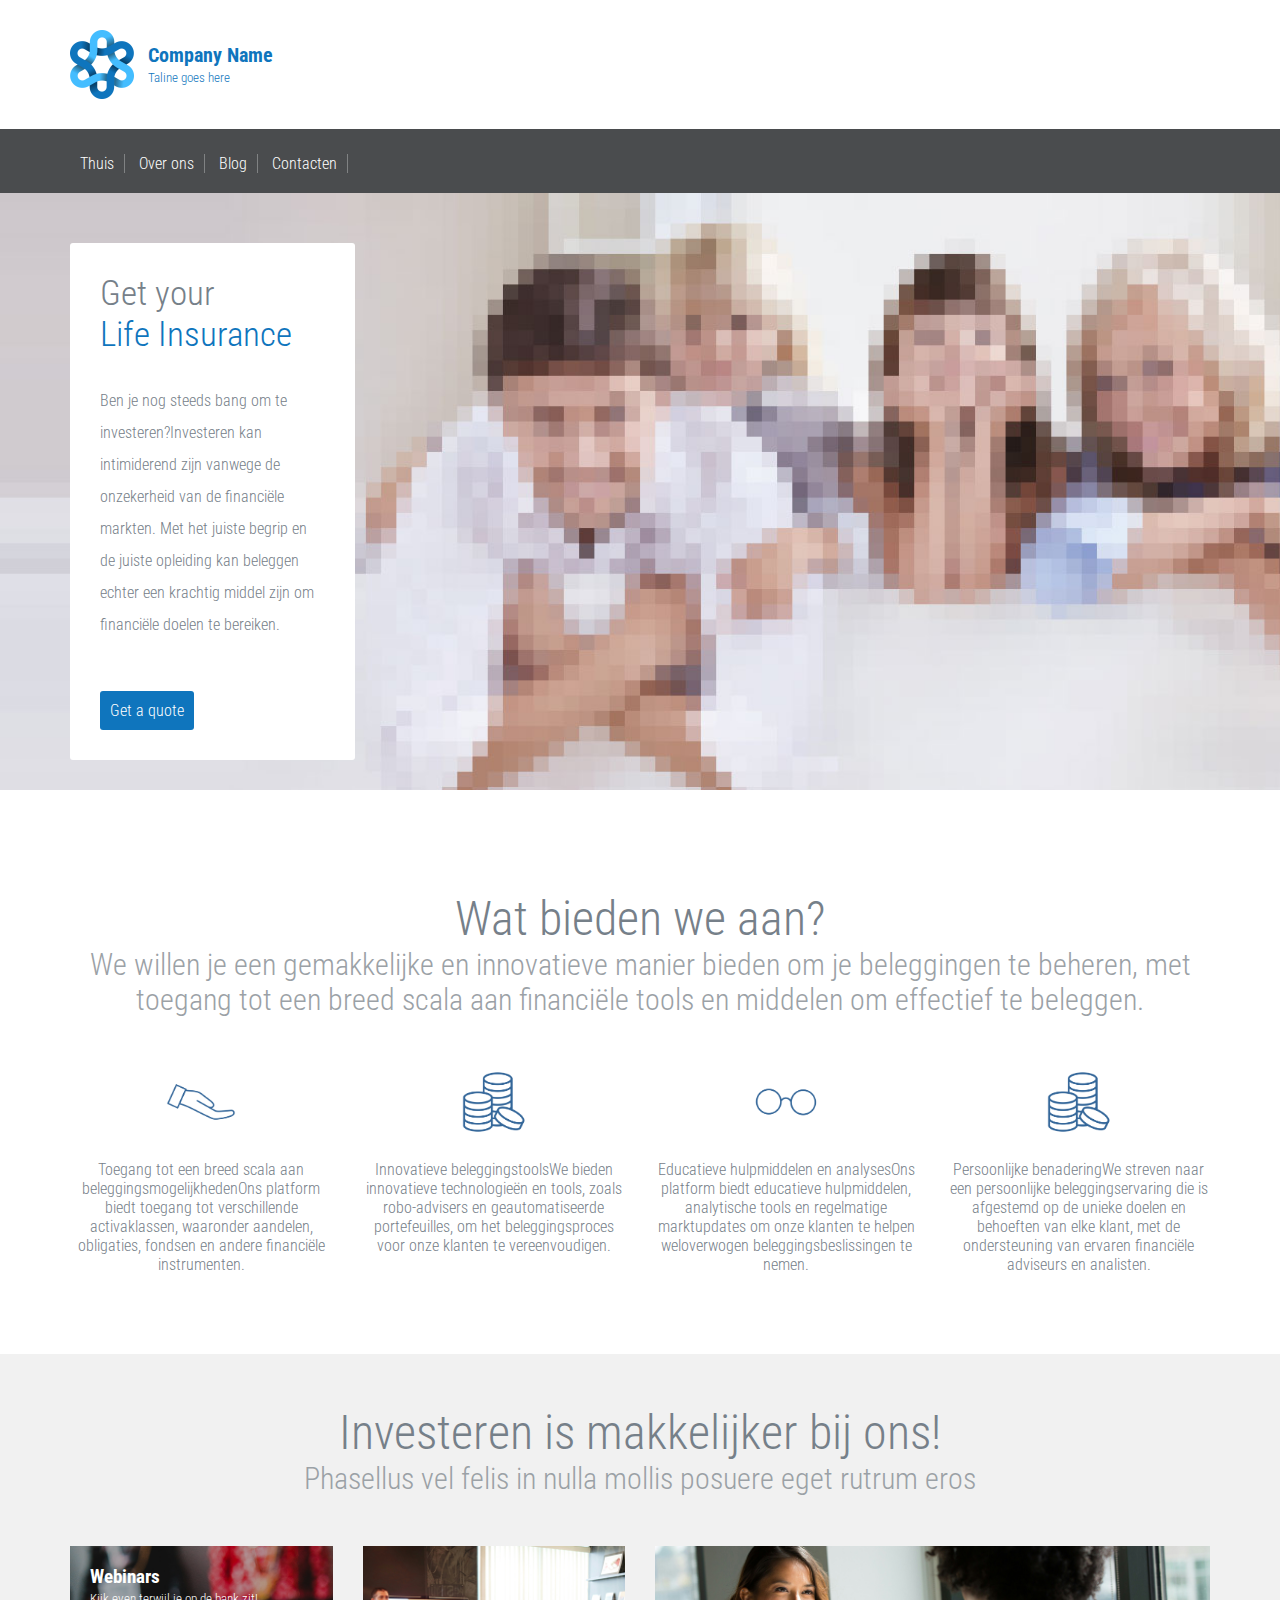
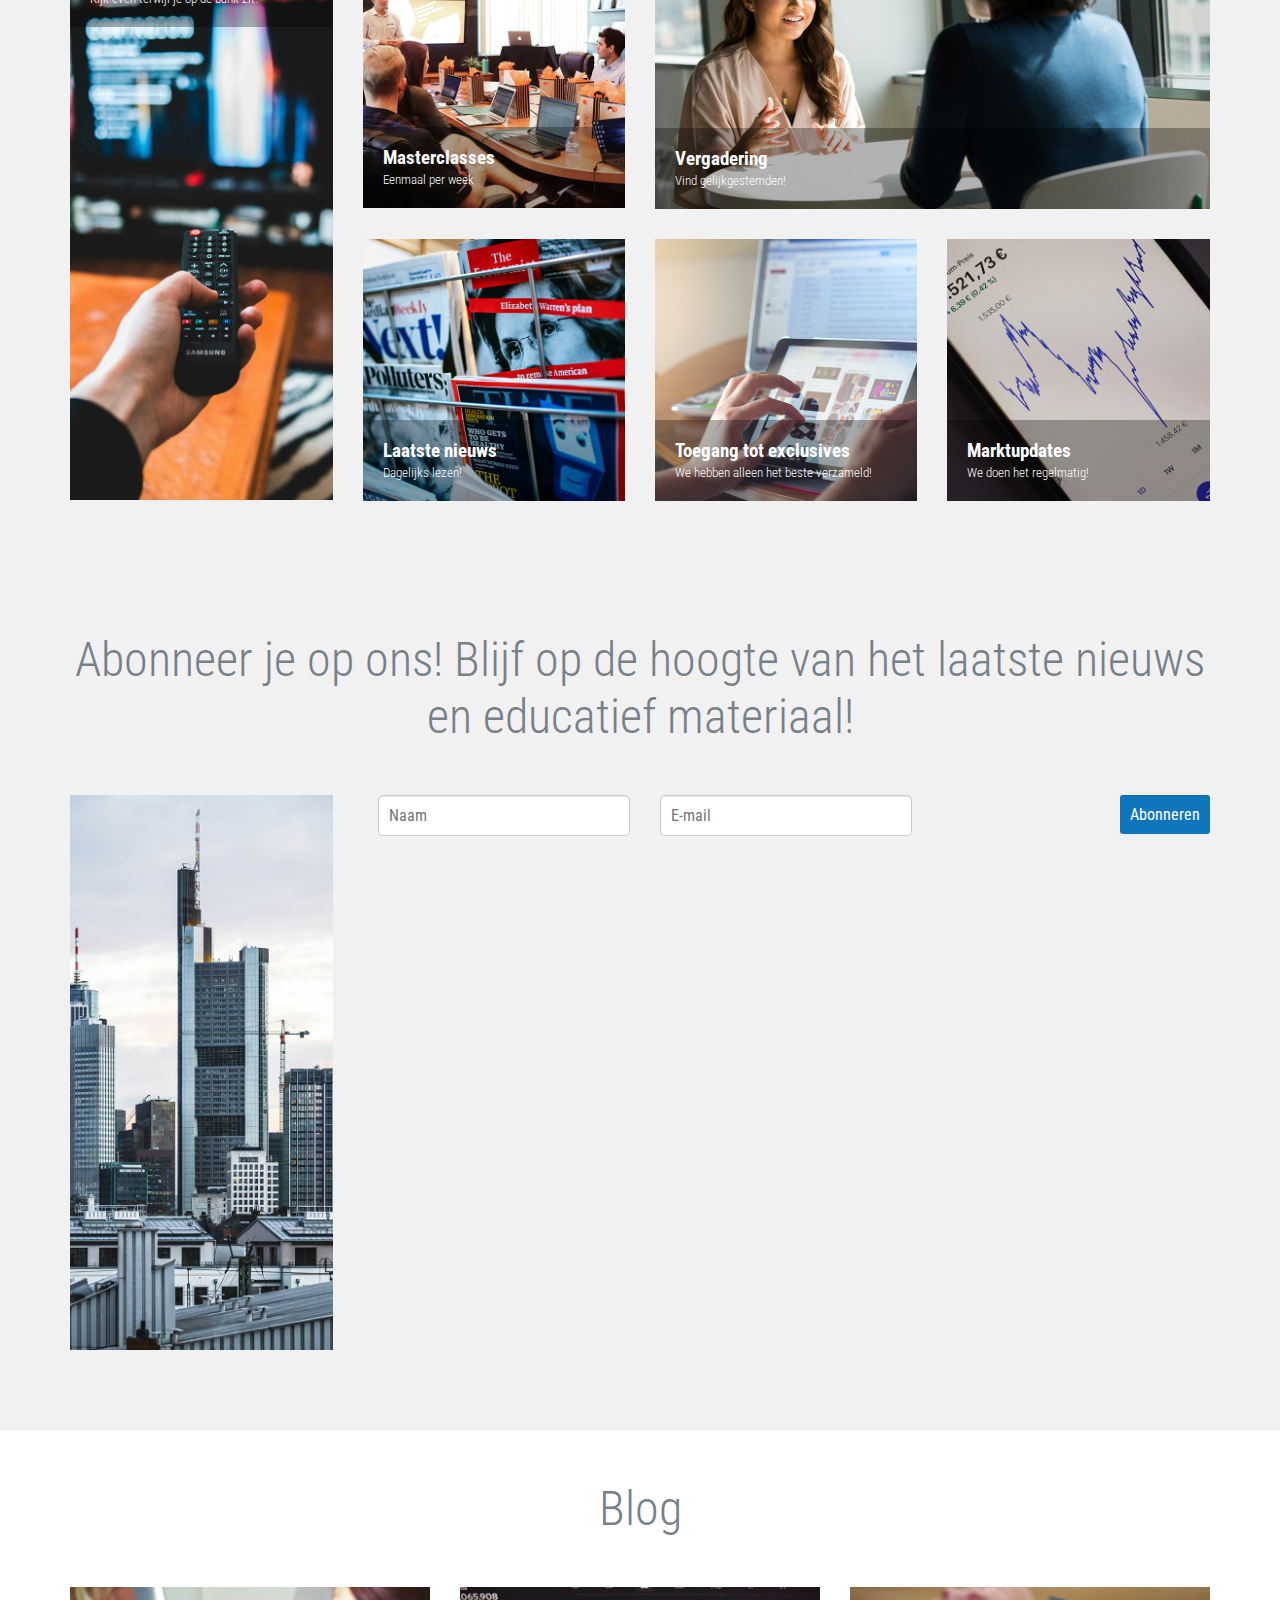
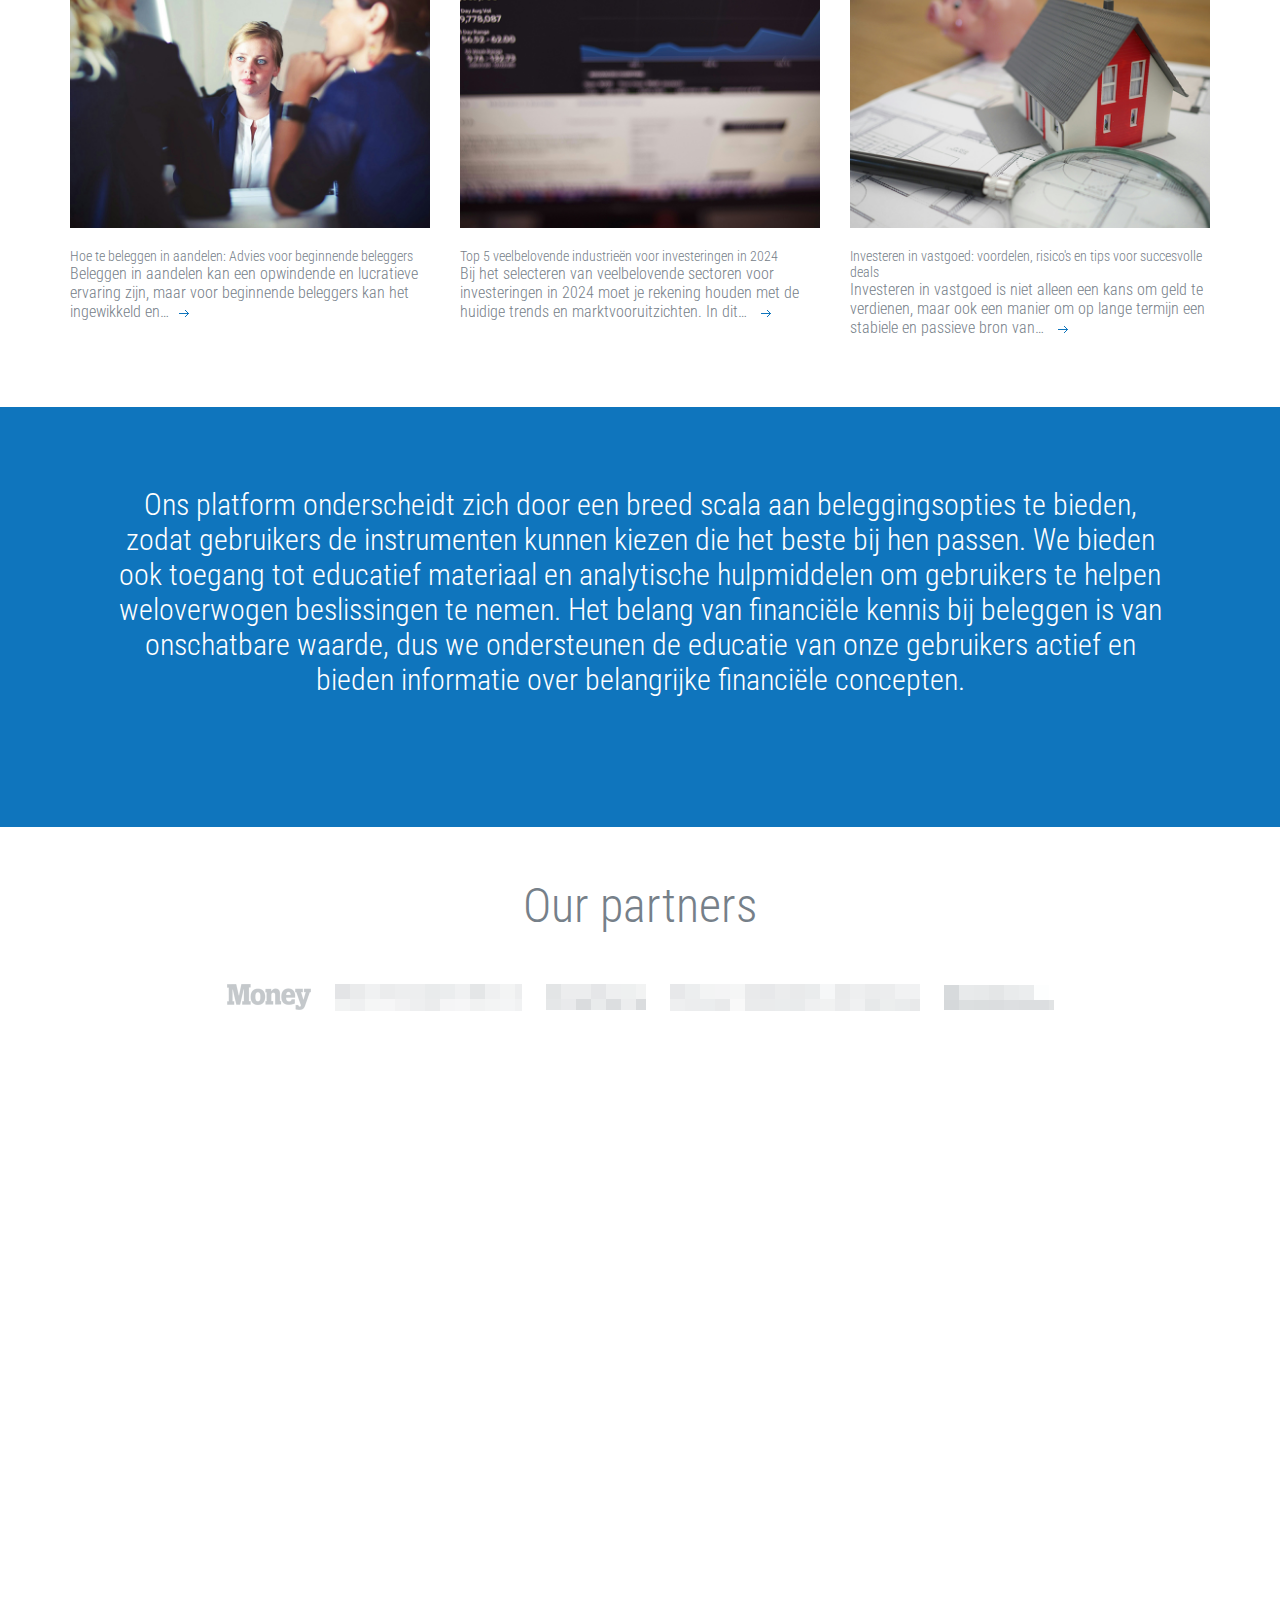
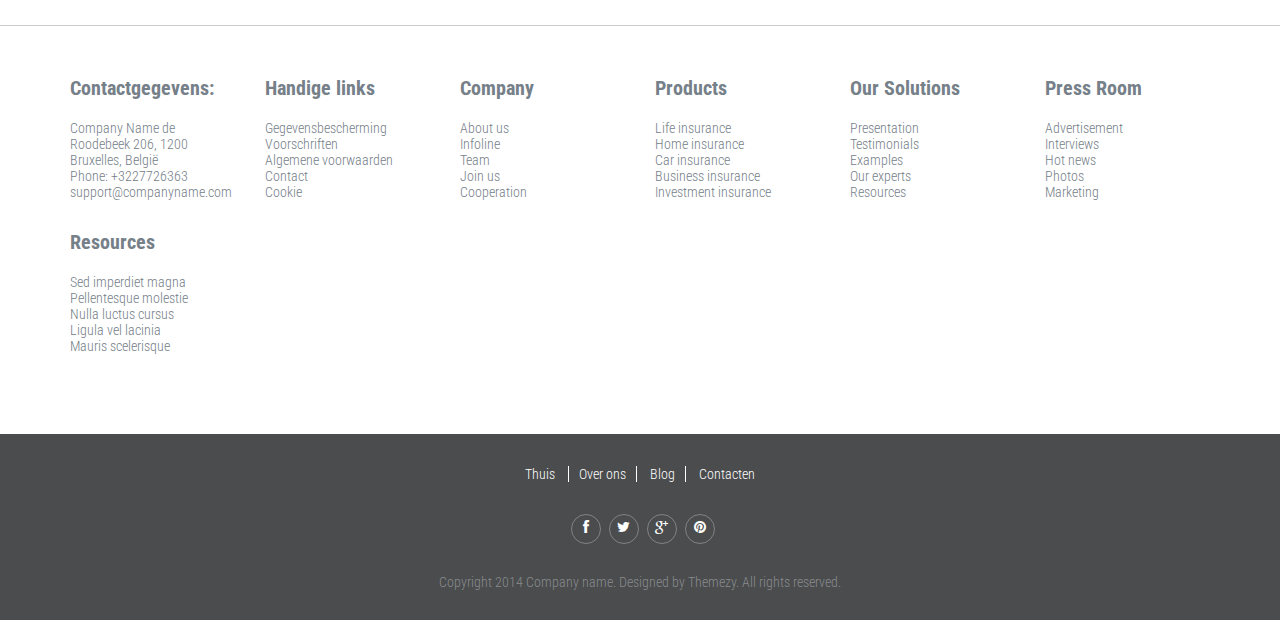
<file: index.html>
<!DOCTYPE html>
<html lang="en">
	<head>
		<meta charset="UTF-8">
		<meta http-equiv="X-UA-Compatible" content="IE=edge">
		<meta name="viewport" content="width=device-width, initial-scale=1.0,maximum-scale=1">
		
		<title>Insurance</title>

		<!-- Loading third party fonts -->
		<link href="http://fonts.googleapis.com/css?family=Roboto+Condensed:300,400,700|" rel="stylesheet" type="text/css">
		<link href="fonts/font-awesome.min.css" rel="stylesheet" type="text/css">
		<link href="fonts/lineo-icon/style.css" rel="stylesheet" type="text/css">

		<!-- Loading main css file -->
		<link rel="stylesheet" href="style.css">
		
		<!--[if lt IE 9]>
		<script src="js/ie-support/html5.js"></script>
		<script src="js/ie-support/respond.js"></script>
		<![endif]-->

	</head>


	<body>
		
		<div id="site-content">
			<header class="site-header">
				<div class="top-header">
					<div class="container">
						<a href="index.html" id="branding">
							<img src="images/logo.png" alt="Company Name" class="logo">
							<div class="logo-text">
								<h1 class="site-title">Company Name</h1>
								<small class="description">Taline goes here</small>
							</div>
						</a> <!-- #branding -->
					</div> <!-- .container -->
				</div> <!-- .top-header -->

				
				<div class="bottom-header">
					<div class="container">
						<div class="main-navigation">
							<button type="button" class="menu-toggle"><i class="fa fa-bars"></i></button>
							<ul class="menu">
								<li class="menu-item"><a href="index.html">Thuis</a></li>
								<li class="menu-item"><a href="about.html">Over ons</a></li>
								<li class="menu-item"><a href="blog.html">Blog</a></li>
								<li class="menu-item"><a href="contact.html">Contacten </a></li>
							</ul> <!-- .menu -->
						</div> <!-- .main-navigation -->
						<div class="mobile-navigation"></div>
					</div>
				</div>
				
			</header> <!-- .site-header -->

			<div class="hero hero-slider">
				<ul class="slides">
					<li data-bg-image="dummy/slide-1.jpg">
						<div class="container">
							<div class="slide-content">
								<h2 class="slide-title">Get your <strong>Life Insurance</strong></h2>
								<p>Ben je nog steeds bang om te investeren?Investeren kan intimiderend zijn vanwege de onzekerheid van de financiële markten. Met het juiste begrip en de juiste opleiding kan beleggen echter een krachtig middel zijn om financiële doelen te bereiken.</p>
								<a href="#" class="button">Get a quote</a>
							</div>
						</div>
					</li>
				</ul>
			</div> <!-- .hero-slider -->

			<main class="main-content">
				<div class="fullwidth-block greet-section">
					<div class="container">
						<h2 class="section-title">Wat bieden we aan?</h2>
						<small class="section-subtitle">We willen je een gemakkelijke en innovatieve manier bieden om je beleggingen te beheren, met toegang tot een breed scala aan financiële tools en middelen om effectief te beleggen.</small>

						<div class="row">
							<div class="col-md-3">
								<div class="feature">
									<i class="icon-phone-24"></i>
									<p>Toegang tot een breed scala aan beleggingsmogelijkhedenOns platform biedt toegang tot verschillende activaklassen, waaronder aandelen, obligaties, fondsen en andere financiële instrumenten.</p>
								</div>
							</div>
							<div class="col-md-3">
								<div class="feature">
									<i class="icon-hotel"></i>
									<p>Innovatieve beleggingstoolsWe bieden innovatieve technologieën en tools, zoals robo-advisers en geautomatiseerde portefeuilles, om het beleggingsproces voor onze klanten te vereenvoudigen.</p>
								</div>
							</div>
							<div class="col-md-3">
								<div class="feature">
									<i class="icon-luggage"></i>
									<p>Educatieve hulpmiddelen en analysesOns platform biedt educatieve hulpmiddelen, analytische tools en regelmatige marktupdates om onze klanten te helpen weloverwogen beleggingsbeslissingen te nemen.</p>
								</div>
							</div>
							<div class="col-md-3">
								<div class="feature">
									<i class="icon-credit-card-hand"></i>
									<p>Persoonlijke benaderingWe streven naar een persoonlijke beleggingservaring die is afgestemd op de unieke doelen en behoeften van elke klant, met de ondersteuning van ervaren financiële adviseurs en analisten.</p>
								</div>
							</div>
						</div> <!-- .row -->
					</div> <!-- .container -->
				</div> <!-- .fullwidth-block -->

				<div class="fullwidth-block" data-bg-color="#f1f1f1">
					<div class="container">
						<h2 class="section-title">Investeren is makkelijker bij ons!</h2>
						<small class="section-subtitle">Phasellus vel felis in nulla mollis posuere eget rutrum eros</small>

						<div class="row">
							<div class="col-md-3">
								<div class="offer caption-top">
									<img src="img/6.jpg" alt="offer 1">
									<div class="caption">
										<h3 class="offer-title">Webinars</h3>
										<small>Kijk even terwijl je op de bank zit!</small>
									</div>
								</div>
							</div>
							<div class="col-md-9">
								<div class="row">
									<div class="col-md-4">
										<div class="offer caption-bottom">
											<img src="img/8.jpg" alt="offer 2">
											<div class="caption">
												<h3 class="offer-title">Masterclasses</h3>
												<small>Eenmaal per week</small>	
											</div>
										</div>
									</div>
									<div class="col-md-8">
										<div class="offer caption-bottom">
									<img src="img/7.jpg" alt="offer 3">
									<div class="caption">
										<h3 class="offer-title">Vergadering</h3>
										<small>Vind gelijkgestemden!</small>
									</div>
								</div>
									</div>
								</div>
								<div class="row">
									<div class="col-md-4">
										<div class="offer caption-bottom">
											<img src="img/9.jpg" alt="offer 2">
											<div class="caption">
												<h3 class="offer-title">Laatste nieuws</h3>
												<small>Dagelijks lezen!</small>	
											</div>
										</div>
									</div>
									<div class="col-md-4">
										<div class="offer caption-bottom">
											<img src="img/10.jpg" alt="offer 2">
											<div class="caption">
												<h3 class="offer-title">Toegang tot exclusives</h3>
												<small>We hebben alleen het beste verzameld!</small>	
											</div>
										</div>
									</div>
									<div class="col-md-4">
										<div class="offer caption-bottom">
											<img src="img/11.jpg" alt="offer 2">
											<div class="caption">
												<h3 class="offer-title">Marktupdates</h3>
												<small>We doen het regelmatig!</small>	
											</div>
										</div>
									</div>
								</div> <!-- .row -->
							</div> <!-- .col-md-8 -->
						</div> <!-- .row -->

					</div> <!-- .container -->
				</div> <!-- .offer-section -->

				<div class="fullwidth-block" data-bg-color="#f1f1f1">
					<div class="container">
						<h2 class="section-title">Abonneer je op ons! Blijf op de hoogte van het laatste nieuws en educatief materiaal!</h2>
						<div class="row">
							<div class="col-md-3">
								<div class="offer caption-top">
									<img src="img/12.jpg" alt="offer 1">
								</div>
							</div>
							<div class="col-md-9 new-h">
								<form action="#" class="contact-form">
									<div class="">
										<div class="col-md-4"><input type="text" placeholder="Naam"></div>
										<div class="col-md-4"><input type="text" placeholder="E-mail"></div>
									</div>
									<p class="text-right">
										<input type="submit" value="Abonneren">
									</p>
								</form>
							</div> <!-- .col-md-8 -->
						</div> <!-- .row -->

					</div> <!-- .container -->
				</div> <!-- .offer-section -->

				<div class="fullwidth-block">
					<div class="container">
						<h2 class="section-title">Blog</h2>
						<div class="row news-list">
							<div class="col-md-4">
								<div class="news">
									<figure><img src="img/13.jpg" alt=""></figure>
									<div class="date">Hoe te beleggen in aandelen: Advies voor beginnende beleggers</div>
									<h2 class="entry-title"><a href="blog1.html">
										Beleggen in aandelen kan een opwindende en lucratieve ervaring zijn, maar voor beginnende beleggers kan het ingewikkeld en…</a>
									</h2>
								</div>
							</div>
							<div class="col-md-4">
								<div class="news">
									<figure><img src="img/14.jpg" alt=""></figure>
									<div class="date">Top 5 veelbelovende industrieën voor investeringen in 2024</div>
									<h2 class="entry-title"><a href="blog2.html">
										Bij het selecteren van veelbelovende sectoren voor investeringen in 2024 moet je    rekening houden met de huidige trends en marktvooruitzichten. In dit…
									</a></h2>
								</div>
							</div>
							<div class="col-md-4">
								<div class="news">
									<figure><img src="img/15.jpg" alt=""></figure>
									<div class="date">Investeren in vastgoed: voordelen, risico's en tips voor succesvolle deals</div>
									<h2 class="entry-title"><a href="blog3.html">
										Investeren in vastgoed is niet alleen een kans om geld te verdienen, maar ook een manier om op lange termijn een stabiele en passieve bron van…
									</a></h2>
								</div>
							</div>
						</div> <!-- .row -->
					</div> <!-- .container -->
				</div> <!-- .latest-news-section -->

				<div class="fullwidth-block" data-bg-color="#0f75bd">
					<div class="container">
						<div class="testimonial-slider">
							<ul class="slides">
								<li>
									<blockquote>Ons platform onderscheidt zich door een breed scala aan beleggingsopties te bieden, zodat gebruikers de instrumenten kunnen kiezen die het beste bij hen passen. We bieden ook toegang tot educatief materiaal en analytische hulpmiddelen om gebruikers te helpen weloverwogen beslissingen te nemen. Het belang van financiële kennis bij beleggen is van onschatbare waarde, dus we ondersteunen de educatie van onze gebruikers actief en bieden informatie over belangrijke financiële concepten.</blockquote>
								</li>
							</ul>
						</div>
					</div> <!-- .container -->
				</div> <!-- .fullwidth-block -->

				<div class="fullwidth-block">
					<div class="container">
						<h2 class="section-title">Our partners</h2>

						<div class="partners">
							<a href="#"><img src="dummy/money-logo.png" alt=""></a>
							<a href="#"><img src="dummy/nyt-logo.png" alt=""></a>
							<a href="#"><img src="dummy/forbes-logo.png" alt=""></a>
							<a href="#"><img src="dummy/wsj-logo.png" alt=""></a>
							<a href="#"><img src="dummy/bbs-logo.png" alt=""></a>
						</div> <!-- .partners -->
					</div> <!-- .container -->
				</div> <!-- .fullwidth-block -->

				<div class="fullwidth-block">
					<div class="map"></div>
				</div>
			</main>

			<div class="site-footer">
				<div class="widget-area">
					<div class="container">
						<div class="row">
							<div class="col-xs-12 col-sm-4 col-md-2">
								<div class="widget">
									<h3 class="widget-title">Contactgegevens:</h3>
									<address> Company Name de Roodebeek 206, 1200 Bruxelles, België
									</address>
									<a href="tel:+3227726363">Phone: +3227726363</a>
									<a href="mailto:support@companyname.com">support@companyname.com</a>
								</div>
							</div>
							<div class="col-xs-12 col-sm-4 col-md-2">
								<div class="widget">
									<h3 class="widget-title">Handige links</h3>
									<ul class="no-bullet">
										<li><a href="#">Gegevensbescherming Voorschriften </a></li>
										<li><a href="#">Algemene voorwaarden </a></li>
										<li><a href="#">Contact</a></li>
										<li><a href="#">Cookie</a></li>
									</ul>
								</div>
							</div>
							<div class="col-xs-12 col-sm-4 col-md-2">
								<div class="widget">
									<h3 class="widget-title">Company</h3>
									<ul class="no-bullet">
										<li><a href="#">About us</a></li>
										<li><a href="#">Infoline</a></li>
										<li><a href="#">Team</a></li>
										<li><a href="#">Join us</a></li>
										<li><a href="#">Cooperation</a></li>
									</ul>
								</div>
							</div>
							<div class="col-xs-12 col-sm-4 col-md-2">
								<div class="widget">
									<h3 class="widget-title">Products</h3>
									<ul class="no-bullet">
										<li><a href="#">Life insurance</a></li>
										<li><a href="#">Home insurance</a></li>
										<li><a href="#">Car insurance</a></li>
										<li><a href="#">Business insurance</a></li>
										<li><a href="#">Investment insurance</a></li>
									</ul>
								</div>
							</div>
							<div class="col-xs-12 col-sm-4 col-md-2">
								<div class="widget">
									<h3 class="widget-title">Our Solutions</h3>
									<ul class="no-bullet">
										<li><a href="#">Presentation</a></li>
										<li><a href="#">Testimonials</a></li>
										<li><a href="#">Examples</a></li>
										<li><a href="#">Our experts</a></li>
										<li><a href="#">Resources</a></li>
									</ul>
								</div>
							</div>
							<div class="col-xs-12 col-sm-4 col-md-2">
								<div class="widget">
									<h3 class="widget-title">Press Room</h3>
									<ul class="no-bullet">
									<li><a href="#">Advertisement</a></li>
									<li><a href="#">Interviews</a></li>
									<li><a href="#">Hot news</a></li>
									<li><a href="#">Photos</a></li>
									<li><a href="#">Marketing</a></li>
									</ul>
								</div>
							</div>
							<div class="col-xs-12 col-sm-4 col-md-2">
								<div class="widget">
									<h3 class="widget-title">Resources</h3>
									<ul class="no-bullet">
										<li><a href="#">Sed imperdiet magna</a></li>
										<li><a href="#">Pellentesque molestie</a></li>
										<li><a href="#">Nulla luctus cursus</a></li>
										<li><a href="#">Ligula vel lacinia</a></li>
										<li><a href="#">Mauris scelerisque</a></li>
									</ul>
								</div>
							</div>
						</div>
					</div>
				</div>

				<div class="bottom-footer">
					<div class="container">
						<nav class="footer-navigation">
							<a href="index.html">Thuis </a>
							<a href="about.html">Over ons</a>
							<a href="blog.html">Blog</a>
							<a href="contact.html">Contacten</a>
						</nav>
						<div style="float: none; margin-bottom: 30px;" class="social-links">
							<a href="#"><i class="fa fa-facebook"></i></a>
							<a href="#"><i class="fa fa-twitter"></i></a>
							<a href="#"><i class="fa fa-google-plus"></i></a>
							<a href="#"><i class="fa fa-pinterest"></i></a>
						</div>

						<div class="colophon">Copyright 2014 Company name. Designed by Themezy. All rights reserved.</div>
					</div>
				</div>
			</div>
		</div>

		<script src="js/jquery-1.11.1.min.js"></script>
		<script src="http://maps.google.com/maps/api/js?sensor=false&amp;language=en"></script>
		<script src="js/plugins.js"></script>
		<script src="js/app.js"></script>
		<script>
			const formBtn = document.querySelector('input[type="submit"]');
			formBtn.addEventListener('click', () => {
				const contactForm = document.querySelector('.contact-form');
				const colMd9 = document.querySelector('.new-h');

				contactForm.remove();
				const sectionTitle = document.createElement('h2');
				sectionTitle.textContent = 'Bedankt voor het inschrijven';
				sectionTitle.className = 'section-title';
				colMd9.append(sectionTitle);

			})
		</script>
	</body>

</html>
</file>
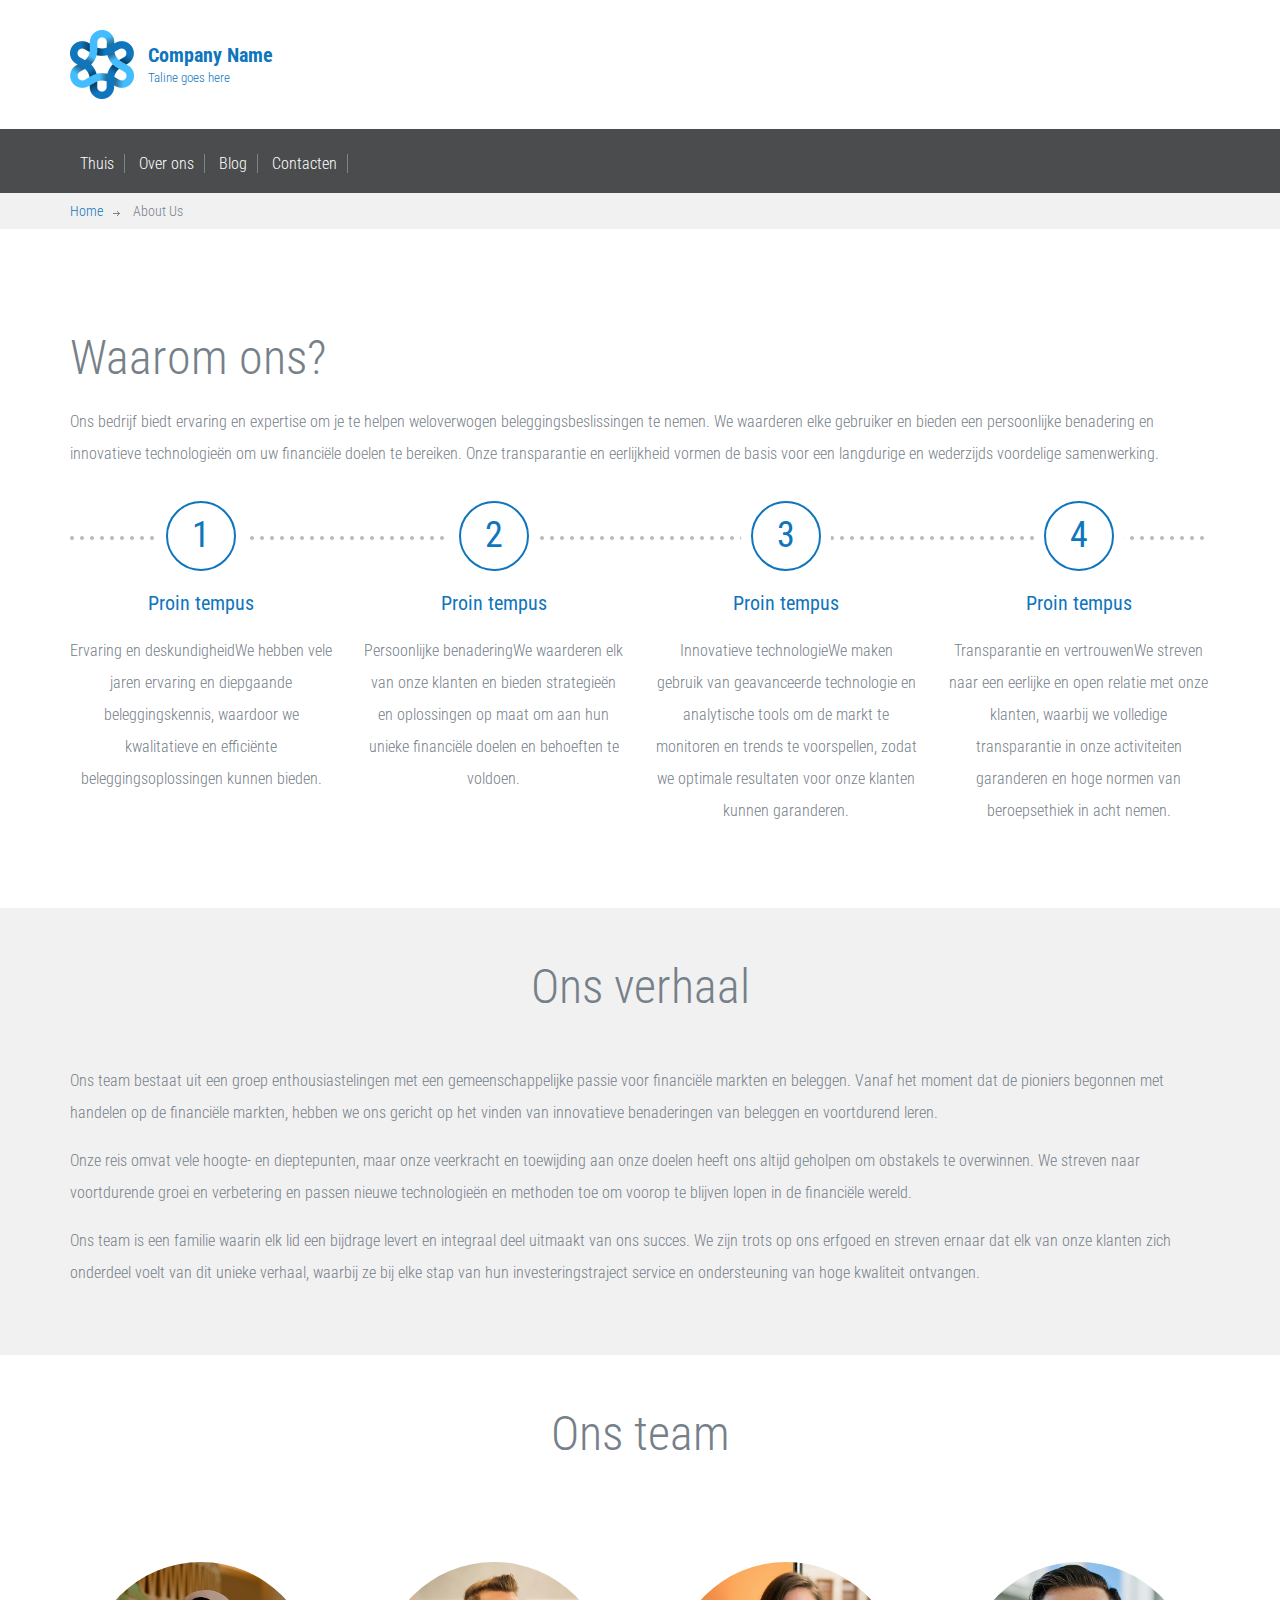
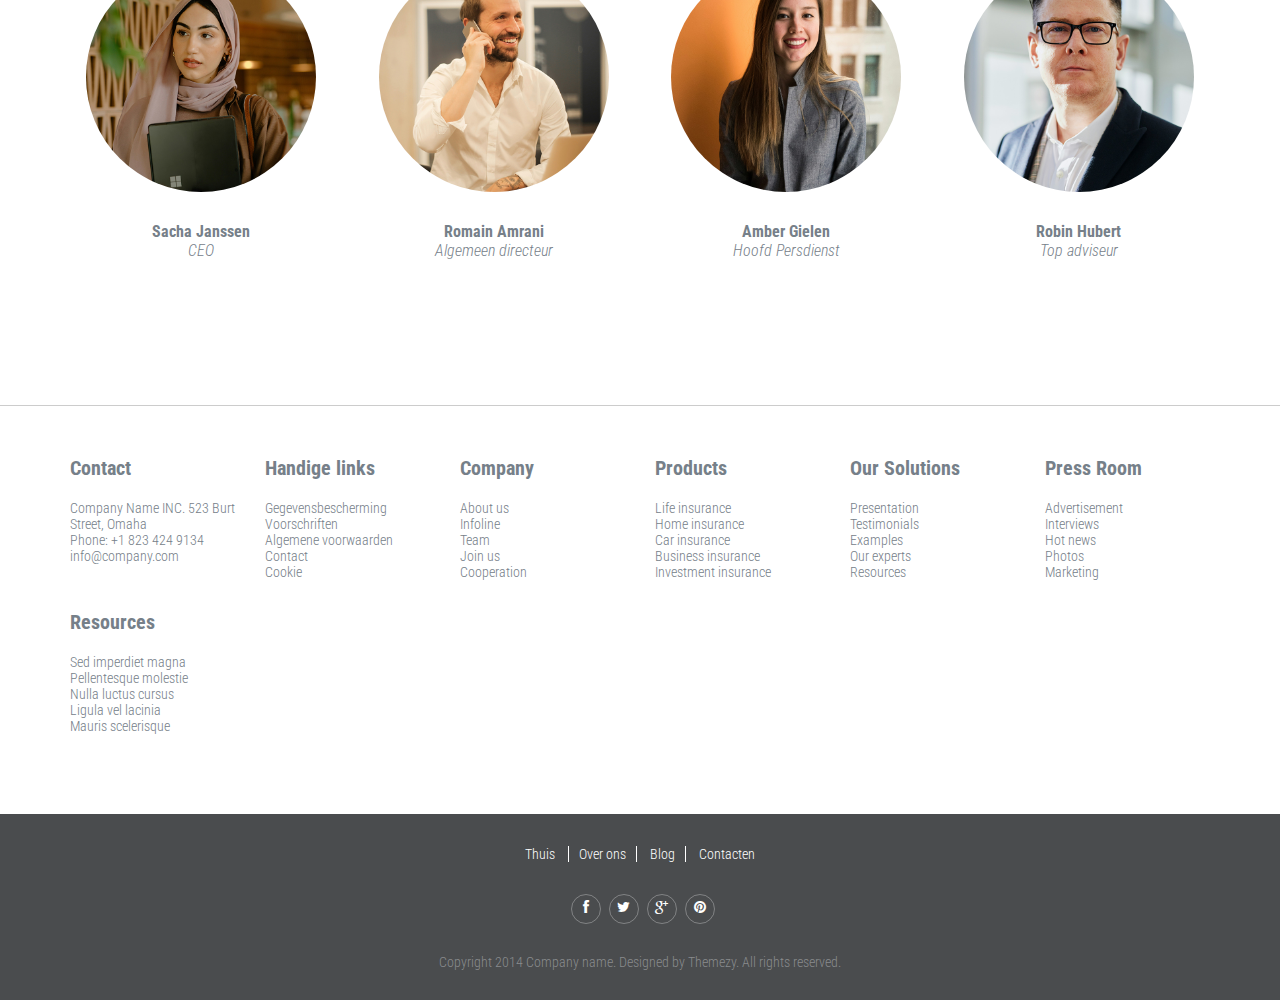
<file: about.html>
<!DOCTYPE html>
<html lang="en">
	<head>
		<meta charset="UTF-8">
		<meta http-equiv="X-UA-Compatible" content="IE=edge">
		<meta name="viewport" content="width=device-width, initial-scale=1.0,maximum-scale=1">
		
		<title>Insurance | About Us</title>

		<!-- Loading third party fonts -->
		<link href="http://fonts.googleapis.com/css?family=Roboto+Condensed:300,400,700|" rel="stylesheet" type="text/css">
		<link href="fonts/font-awesome.min.css" rel="stylesheet" type="text/css">
		<link href="fonts/lineo-icon/style.css" rel="stylesheet" type="text/css">

		<!-- Loading main css file -->
		<link rel="stylesheet" href="style.css">
		
		<!--[if lt IE 9]>
		<script src="js/ie-support/html5.js"></script>
		<script src="js/ie-support/respond.js"></script>
		<![endif]-->

	</head>


	<body>
		
		<div id="site-content">
			<header class="site-header">
				<div class="top-header">
					<div class="container">
						<a href="index.html" id="branding">
							<img src="images/logo.png" alt="Company Name" class="logo">
							<div class="logo-text">
								<h1 class="site-title">Company Name</h1>
								<small class="description">Taline goes here</small>
							</div>
						</a> <!-- #branding -->
					</div> <!-- .container -->
				</div> <!-- .top-header -->

				
				<div class="bottom-header">
					<div class="container">
						<div class="main-navigation">
							<button type="button" class="menu-toggle"><i class="fa fa-bars"></i></button>
							<ul class="menu">
								<li class="menu-item"><a href="index.html">Thuis</a></li>
								<li class="menu-item"><a href="about.html">Over ons</a></li>
								<li class="menu-item"><a href="blog.html">Blog</a></li>
								<li class="menu-item"><a href="contact.html">Contacten </a></li>
							</ul> <!-- .menu -->
						</div> <!-- .main-navigation -->
						<div class="mobile-navigation"></div>
					</div>
				</div>
				
			</header> <!-- .site-header -->


			<main class="main-content">
				<div class="breadcrumbs">
					<div class="container">
						<a href="index.html">Home</a>
						<span>About Us</span>
					</div>
				</div>

				<div class="page">
					<div class="fullwidth-block">
						<div class="container">
							<h1 class="entry-title">Waarom ons?</h1>
							<p>Ons bedrijf biedt ervaring en expertise om je te helpen weloverwogen beleggingsbeslissingen te nemen. We waarderen elke gebruiker en bieden een persoonlijke benadering en innovatieve technologieën om uw financiële doelen te bereiken. Onze transparantie en eerlijkheid vormen de basis voor een langdurige en wederzijds voordelige samenwerking.</p>
							
							<div class="features">
								<div class="feature-numbered">
									<div class="num">1</div>
									<h2 class="feature-title">Proin tempus</h2>
									<p>Ervaring en deskundigheidWe hebben vele jaren ervaring en diepgaande beleggingskennis, waardoor we kwalitatieve en efficiënte beleggingsoplossingen kunnen bieden.</p>
								</div>
								<div class="feature-numbered">
									<div class="num">2</div>
									<h2 class="feature-title">Proin tempus</h2>
									<p>Persoonlijke benaderingWe waarderen elk van onze klanten en bieden strategieën en oplossingen op maat om aan hun unieke financiële doelen en behoeften te voldoen.</p>
								</div>
								<div class="feature-numbered">
									<div class="num">3</div>
									<h2 class="feature-title">Proin tempus</h2>
									<p>Innovatieve technologieWe maken gebruik van geavanceerde technologie en analytische tools om de markt te monitoren en trends te voorspellen, zodat we optimale resultaten voor onze klanten kunnen garanderen.</p>
								</div>
								<div class="feature-numbered">
									<div class="num">4</div>
									<h2 class="feature-title">Proin tempus</h2>
									<p>Transparantie en vertrouwenWe streven naar een eerlijke en open relatie met onze klanten, waarbij we volledige transparantie in onze activiteiten garanderen en hoge normen van beroepsethiek in acht nemen.</p>
								</div>
							</div>
						</div> <!-- .container -->
					</div> <!-- .fullwidth-block -->

					<div class="fullwidth-block" data-bg-color="#f1f1f1">
						<div class="container">
							<h2 class="section-title">Ons verhaal</h2>
							<p>Ons team bestaat uit een groep enthousiastelingen met een gemeenschappelijke passie voor financiële markten en beleggen. Vanaf het moment dat de pioniers begonnen met handelen op de financiële markten, hebben we ons gericht op het vinden van innovatieve benaderingen van beleggen en voortdurend leren.</p> 

							<p>Onze reis omvat vele hoogte- en dieptepunten, maar onze veerkracht en toewijding aan onze doelen heeft ons altijd geholpen om obstakels te overwinnen. We streven naar voortdurende groei en verbetering en passen nieuwe technologieën en methoden toe om voorop te blijven lopen in de financiële wereld.</p>

							<p>Ons team is een familie waarin elk lid een bijdrage levert en integraal deel uitmaakt van ons succes. We zijn trots op ons erfgoed en streven ernaar dat elk van onze klanten zich onderdeel voelt van dit unieke verhaal, waarbij ze bij elke stap van hun investeringstraject service en ondersteuning van hoge kwaliteit ontvangen.</p>
						</div> <!-- .container -->
					</div> <!-- .fullwidth-block -->

					<div class="fullwidth-block">
						<div class="container">
							<h2 class="section-title">Ons team</h2>

							<div class="row">
								<div class="col-xs-12 col-sm-6 col-md-3">
									<div class="team">
										<figure class="team-image"><img src="img/16.jpg" alt=""></figure>
										<h2 class="team-name">Sacha Janssen</h2>
										<small class="team-title">CEO</small>
									</div> <!-- .team -->
								</div> <!-- .col-md-3 -->
								<div class="col-xs-12 col-sm-6 col-md-3">
									<div class="team">
										<figure class="team-image"><img src="img/17.jpg" alt=""></figure>
										<h2 class="team-name">Romain Amrani</h2>
										<small class="team-title">Algemeen directeur</small>
									</div> <!-- .team -->
								</div> <!-- .col-md-3 -->
								<div class="col-xs-12 col-sm-6 col-md-3">
									<div class="team">
										<figure class="team-image"><img src="img/18.jpg" alt=""></figure>
										<h2 class="team-name">Amber Gielen</h2>
										<small class="team-title">Hoofd Persdienst</small>
									</div> <!-- .team -->
								</div> <!-- .col-md-3 -->
								<div class="col-xs-12 col-sm-6 col-md-3">
									<div class="team">
										<figure class="team-image"><img src="img/19.jpg" alt=""></figure>
										<h2 class="team-name">Robin Hubert</h2>
										<small class="team-title">Top adviseur</small>
									</div> <!-- .team -->
								</div> <!-- .col-md-3 -->
							</div> <!-- .row -->
						</div> <!-- .container -->
					</div> <!-- .fullwidth-block -->
				</div> <!-- .page -->
			</main>

			<div class="site-footer">
				<div class="widget-area">
					<div class="container">
						<div class="row">
							<div class="col-xs-12 col-sm-4 col-md-2">
								<div class="widget">
									<h3 class="widget-title">Contact</h3>
									<address> Company Name INC. 523 Burt Street, Omaha
									</address>
									<a href="#">Phone: +1 823 424 9134</a>
									<a href="mailto:info@company.com">info@company.com</a>
								</div>
							</div>
							<div class="col-xs-12 col-sm-4 col-md-2">
								<div class="widget">
									<h3 class="widget-title">Handige links</h3>
									<ul class="no-bullet">
										<li><a href="#">Gegevensbescherming Voorschriften </a></li>
										<li><a href="#">Algemene voorwaarden </a></li>
										<li><a href="#">Contact</a></li>
										<li><a href="#">Cookie</a></li>
									</ul>
								</div>
							</div>
							<div class="col-xs-12 col-sm-4 col-md-2">
								<div class="widget">
									<h3 class="widget-title">Company</h3>
									<ul class="no-bullet">
										<li><a href="#">About us</a></li>
										<li><a href="#">Infoline</a></li>
										<li><a href="#">Team</a></li>
										<li><a href="#">Join us</a></li>
										<li><a href="#">Cooperation</a></li>
									</ul>
								</div>
							</div>
							<div class="col-xs-12 col-sm-4 col-md-2">
								<div class="widget">
									<h3 class="widget-title">Products</h3>
									<ul class="no-bullet">
										<li><a href="#">Life insurance</a></li>
										<li><a href="#">Home insurance</a></li>
										<li><a href="#">Car insurance</a></li>
										<li><a href="#">Business insurance</a></li>
										<li><a href="#">Investment insurance</a></li>
									</ul>
								</div>
							</div>
							<div class="col-xs-12 col-sm-4 col-md-2">
								<div class="widget">
									<h3 class="widget-title">Our Solutions</h3>
									<ul class="no-bullet">
										<li><a href="#">Presentation</a></li>
										<li><a href="#">Testimonials</a></li>
										<li><a href="#">Examples</a></li>
										<li><a href="#">Our experts</a></li>
										<li><a href="#">Resources</a></li>
									</ul>
								</div>
							</div>
							<div class="col-xs-12 col-sm-4 col-md-2">
								<div class="widget">
									<h3 class="widget-title">Press Room</h3>
									<ul class="no-bullet">
									<li><a href="#">Advertisement</a></li>
									<li><a href="#">Interviews</a></li>
									<li><a href="#">Hot news</a></li>
									<li><a href="#">Photos</a></li>
									<li><a href="#">Marketing</a></li>
									</ul>
								</div>
							</div>
							<div class="col-xs-12 col-sm-4 col-md-2">
								<div class="widget">
									<h3 class="widget-title">Resources</h3>
									<ul class="no-bullet">
										<li><a href="#">Sed imperdiet magna</a></li>
										<li><a href="#">Pellentesque molestie</a></li>
										<li><a href="#">Nulla luctus cursus</a></li>
										<li><a href="#">Ligula vel lacinia</a></li>
										<li><a href="#">Mauris scelerisque</a></li>
									</ul>
								</div>
							</div>
						</div>
					</div>
				</div>

				<div class="bottom-footer">
					<div class="container">
						<nav class="footer-navigation">
							<a href="index.html">Thuis </a>
							<a href="about.html">Over ons</a>
							<a href="blog.html">Blog</a>
							<a href="contact.html">Contacten</a>
						</nav>
						<div style="float: none; margin-bottom: 30px;" class="social-links">
							<a href="#"><i class="fa fa-facebook"></i></a>
							<a href="#"><i class="fa fa-twitter"></i></a>
							<a href="#"><i class="fa fa-google-plus"></i></a>
							<a href="#"><i class="fa fa-pinterest"></i></a>
						</div>

						<div class="colophon">Copyright 2014 Company name. Designed by Themezy. All rights reserved.</div>
					</div>
				</div>
			</div>
		</div>

		<script src="js/jquery-1.11.1.min.js"></script>
		<script src="js/plugins.js"></script>
		<script src="js/app.js"></script>
		
	</body>

</html>
</file>
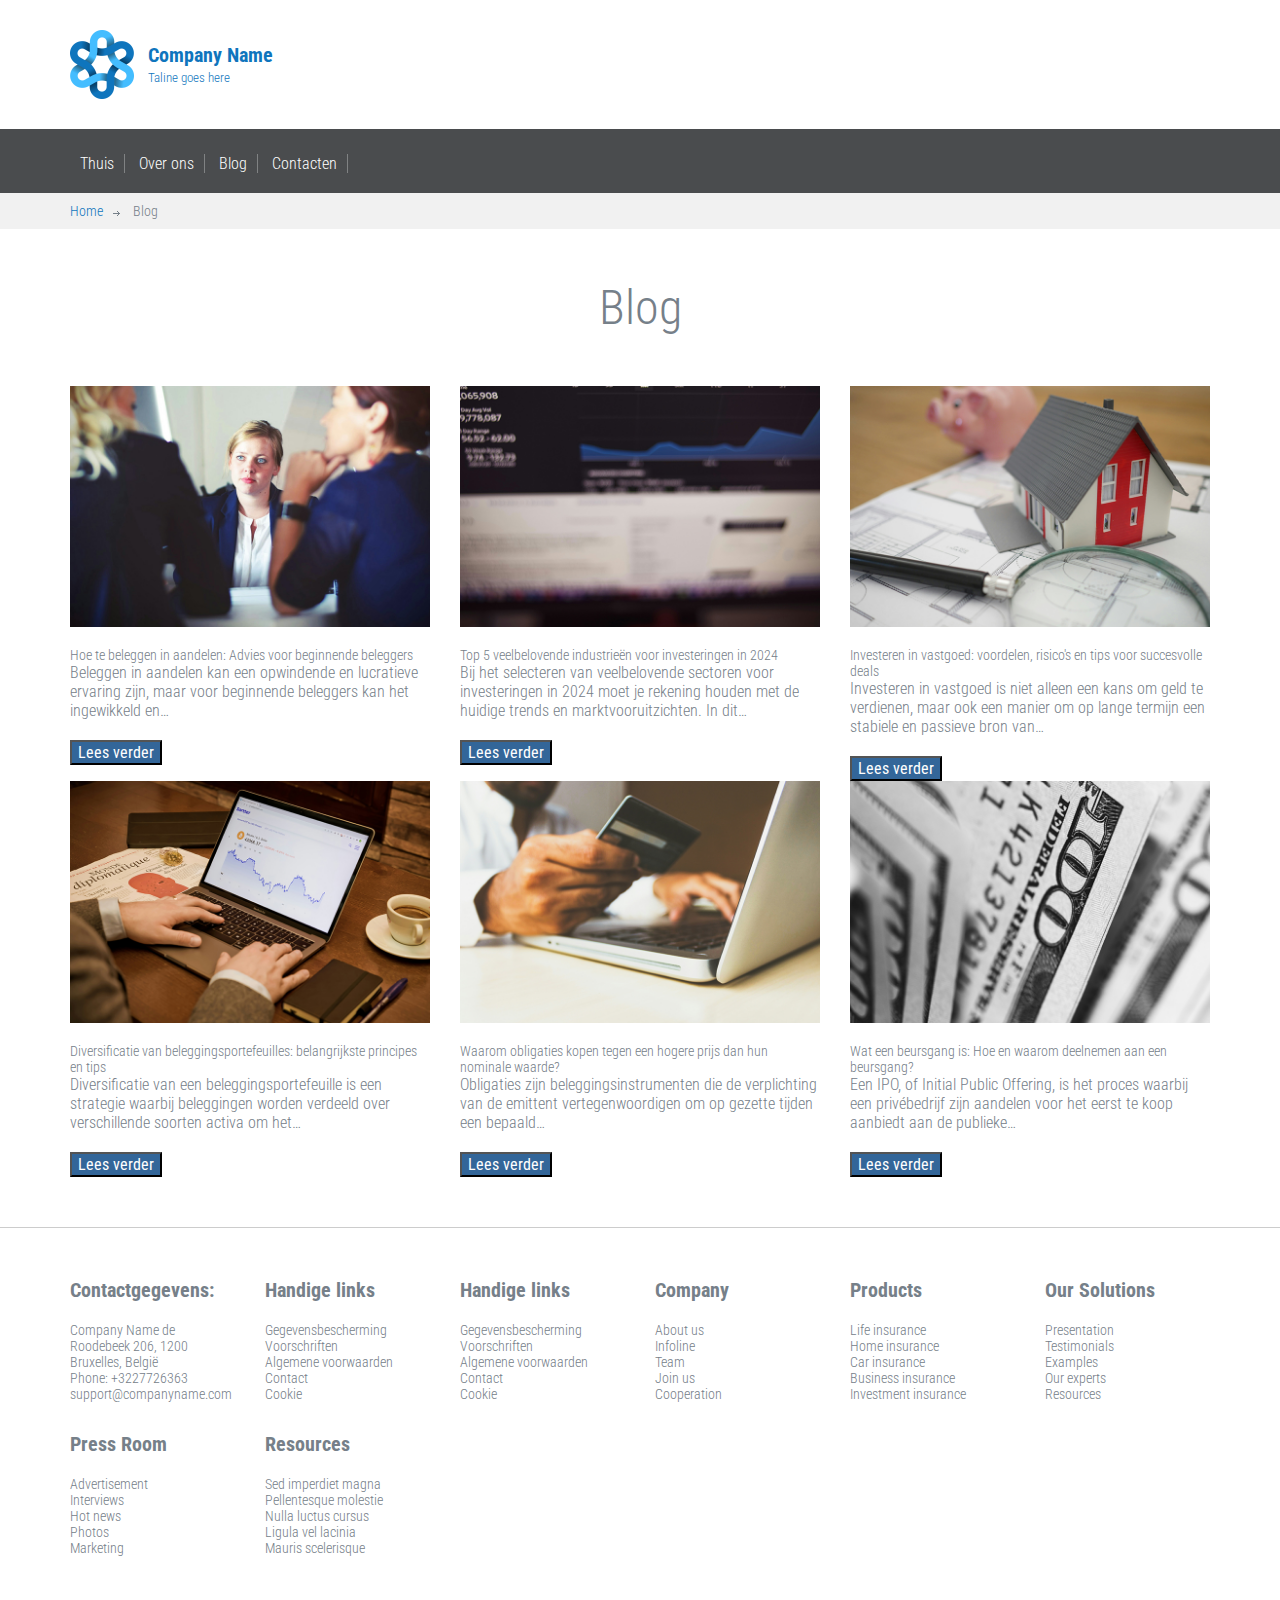
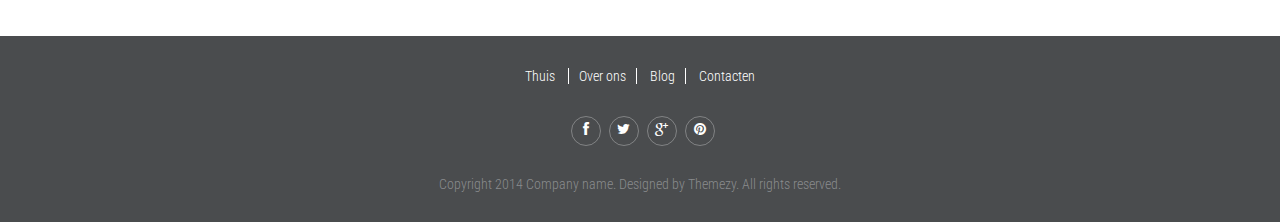
<file: blog.html>
<!DOCTYPE html>
<html lang="en">
	<head>
		<meta charset="UTF-8">
		<meta http-equiv="X-UA-Compatible" content="IE=edge">
		<meta name="viewport" content="width=device-width, initial-scale=1.0,maximum-scale=1">
		
		<title>Insurance</title>

		<!-- Loading third party fonts -->
		<link href="http://fonts.googleapis.com/css?family=Roboto+Condensed:300,400,700|" rel="stylesheet" type="text/css">
		<link href="fonts/font-awesome.min.css" rel="stylesheet" type="text/css">
		<link href="fonts/lineo-icon/style.css" rel="stylesheet" type="text/css">

		<!-- Loading main css file -->
		<link rel="stylesheet" href="style.css">
		
		<!--[if lt IE 9]>
		<script src="js/ie-support/html5.js"></script>
		<script src="js/ie-support/respond.js"></script>
		<![endif]-->

	</head>


	<body>
		
		<div id="site-content">
			<header class="site-header">
				<div class="top-header">
					<div class="container">
						<a href="index.html" id="branding">
							<img src="images/logo.png" alt="Company Name" class="logo">
							<div class="logo-text">
								<h1 class="site-title">Company Name</h1>
								<small class="description">Taline goes here</small>
							</div>
						</a> <!-- #branding -->
					</div> <!-- .container -->
				</div> <!-- .top-header -->

				
				<div class="bottom-header">
					<div class="container">
						<div class="main-navigation">
							<button type="button" class="menu-toggle"><i class="fa fa-bars"></i></button>
							<ul class="menu">
								<li class="menu-item"><a href="index.html">Thuis</a></li>
								<li class="menu-item"><a href="about.html">Over ons</a></li>
								<li class="menu-item"><a href="blog.html">Blog</a></li>
								<li class="menu-item"><a href="contact.html">Contacten </a></li>
							</ul> <!-- .menu -->
						</div> <!-- .main-navigation -->
						<div class="mobile-navigation"></div>
					</div>
				</div>
				
			</header> <!-- .site-header -->

			<main class="main-content">
                <div class="breadcrumbs">
					<div class="container">
						<a href="index.html">Home</a>
						<span>Blog</span>
					</div>
				</div>

				<div class="fullwidth-block">
					<div class="container">
						<h2 class="section-title">Blog</h2>
						<div class="row news-list">
							<div class="col-md-4">
								<div class="news">
									<figure><img src="img/13.jpg" alt=""></figure>
									<div class="date">Hoe te beleggen in aandelen: Advies voor beginnende beleggers</div>
									<h2 class="entry-title">
										Beleggen in aandelen kan een opwindende en lucratieve ervaring zijn, maar voor beginnende beleggers kan het ingewikkeld en…
									</h2>
                                    <button style="background: #336699;"><a style="color: white;" href="blog1.html">Lees verder</a></button>
								</div>
							</div>
							<div class="col-md-4">
								<div class="news">
									<figure><img src="img/14.jpg" alt=""></figure>
									<div class="date">Top 5 veelbelovende industrieën voor investeringen in 2024</div>
									<h2 class="entry-title">
										Bij het selecteren van veelbelovende sectoren voor investeringen in 2024 moet je    rekening houden met de huidige trends en marktvooruitzichten. In dit…
									</h2>
                                    <button style="background: #336699;"><a style="color: white;" href="blog2.html">Lees verder</a></button>
								</div>
							</div>
							<div class="col-md-4">
								<div class="news">
									<figure><img src="img/15.jpg" alt=""></figure>
									<div class="date">Investeren in vastgoed: voordelen, risico's en tips voor succesvolle deals</div>
									<h2 class="entry-title">
										Investeren in vastgoed is niet alleen een kans om geld te verdienen, maar ook een manier om op lange termijn een stabiele en passieve bron van…
									</h2>
                                    <button style="background: #336699;"><a style="color: white;" href="blog3.html">Lees verder</a></button>
								</div>
							</div>
                            <div class="col-md-4">
								<div class="news">
									<figure><img src="img/20.jpg" alt=""></figure>
                                    <div class="date">Diversificatie van beleggingsportefeuilles: belangrijkste principes en tips</div>
									<h2 class="entry-title">
										Diversificatie van een beleggingsportefeuille is een strategie waarbij beleggingen worden verdeeld over verschillende soorten activa om het…
									</h2>
                                    <button style="background: #336699;"><a style="color: white;" href="blog4.html">Lees verder</a></button>
								</div>
							</div>
							<div class="col-md-4">
								<div class="news">
									<figure><img src="img/21.jpg" alt=""></figure>
                                    <div class="date">Waarom obligaties kopen tegen een hogere prijs dan hun nominale waarde?</div>
									<h2 class="entry-title">
										Obligaties zijn beleggingsinstrumenten die de verplichting van de emittent vertegenwoordigen om op gezette tijden een bepaald…
									</h2>
                                    <button style="background: #336699;"><a style="color: white;" href="blog5.html">Lees verder</a></button>
								</div>
							</div>
							<div class="col-md-4">
								<div class="news">
									<figure><img src="img/22.jpg" alt=""></figure>
									<div class="date">Wat een beursgang is: Hoe en waarom deelnemen aan een beursgang?</div>
									<h2 class="entry-title">
										Een IPO, of Initial Public Offering, is het proces waarbij een privébedrijf zijn aandelen voor het eerst te koop aanbiedt aan de publieke…
									</h2>
                                    <button style="background: #336699;"><a style="color: white;" href="blog6.html">Lees verder</a></button>
								</div>
							</div>
						</div> <!-- .row -->
					</div> <!-- .container -->
				</div> <!-- .latest-news-section -->
			</main>

			<div class="site-footer">
				<div class="widget-area">
					<div class="container">
						<div class="row">
							<div class="col-xs-12 col-sm-4 col-md-2">
								<div class="widget">
									<h3 class="widget-title">Contactgegevens:</h3>
									<address> Company Name de Roodebeek 206, 1200 Bruxelles, België
									</address>
									<a href="tel:+3227726363">Phone: +3227726363</a>
									<a href="mailto:support@companyname.com">support@companyname.com</a>
								</div>
							</div>
							<div class="col-xs-12 col-sm-4 col-md-2">
								<div class="widget">
									<h3 class="widget-title">Handige links</h3>
									<ul class="no-bullet">
										<li><a href="#">Gegevensbescherming Voorschriften </a></li>
										<li><a href="#">Algemene voorwaarden </a></li>
										<li><a href="#">Contact</a></li>
										<li><a href="#">Cookie</a></li>
									</ul>
								</div>
							</div>
							<div class="col-xs-12 col-sm-4 col-md-2">
								<div class="widget">
									<h3 class="widget-title">Handige links</h3>
									<ul class="no-bullet">
										<li><a href="#">Gegevensbescherming Voorschriften </a></li>
										<li><a href="#">Algemene voorwaarden </a></li>
										<li><a href="#">Contact</a></li>
										<li><a href="#">Cookie</a></li>
									</ul>
								</div>
							</div>
							<div class="col-xs-12 col-sm-4 col-md-2">
								<div class="widget">
									<h3 class="widget-title">Company</h3>
									<ul class="no-bullet">
										<li><a href="#">About us</a></li>
										<li><a href="#">Infoline</a></li>
										<li><a href="#">Team</a></li>
										<li><a href="#">Join us</a></li>
										<li><a href="#">Cooperation</a></li>
									</ul>
								</div>
							</div>
							<div class="col-xs-12 col-sm-4 col-md-2">
								<div class="widget">
									<h3 class="widget-title">Products</h3>
									<ul class="no-bullet">
										<li><a href="#">Life insurance</a></li>
										<li><a href="#">Home insurance</a></li>
										<li><a href="#">Car insurance</a></li>
										<li><a href="#">Business insurance</a></li>
										<li><a href="#">Investment insurance</a></li>
									</ul>
								</div>
							</div>
							<div class="col-xs-12 col-sm-4 col-md-2">
								<div class="widget">
									<h3 class="widget-title">Our Solutions</h3>
									<ul class="no-bullet">
										<li><a href="#">Presentation</a></li>
										<li><a href="#">Testimonials</a></li>
										<li><a href="#">Examples</a></li>
										<li><a href="#">Our experts</a></li>
										<li><a href="#">Resources</a></li>
									</ul>
								</div>
							</div>
							<div class="col-xs-12 col-sm-4 col-md-2">
								<div class="widget">
									<h3 class="widget-title">Press Room</h3>
									<ul class="no-bullet">
									<li><a href="#">Advertisement</a></li>
									<li><a href="#">Interviews</a></li>
									<li><a href="#">Hot news</a></li>
									<li><a href="#">Photos</a></li>
									<li><a href="#">Marketing</a></li>
									</ul>
								</div>
							</div>
							<div class="col-xs-12 col-sm-4 col-md-2">
								<div class="widget">
									<h3 class="widget-title">Resources</h3>
									<ul class="no-bullet">
										<li><a href="#">Sed imperdiet magna</a></li>
										<li><a href="#">Pellentesque molestie</a></li>
										<li><a href="#">Nulla luctus cursus</a></li>
										<li><a href="#">Ligula vel lacinia</a></li>
										<li><a href="#">Mauris scelerisque</a></li>
									</ul>
								</div>
							</div>
						</div>
					</div>
				</div>

				<div class="bottom-footer">
					<div class="container">
						<nav class="footer-navigation">
							<a href="index.html">Thuis </a>
							<a href="about.html">Over ons</a>
							<a href="blog.html">Blog</a>
							<a href="contact.html">Contacten</a>
						</nav>
						<div style="float: none; margin-bottom: 30px;" class="social-links">
							<a href="#"><i class="fa fa-facebook"></i></a>
							<a href="#"><i class="fa fa-twitter"></i></a>
							<a href="#"><i class="fa fa-google-plus"></i></a>
							<a href="#"><i class="fa fa-pinterest"></i></a>
						</div>

						<div class="colophon">Copyright 2014 Company name. Designed by Themezy. All rights reserved.</div>
					</div>
				</div>
			</div>
		</div>

		<script src="js/jquery-1.11.1.min.js"></script>
		<script src="http://maps.google.com/maps/api/js?sensor=false&amp;language=en"></script>
		<script src="js/plugins.js"></script>
		<script src="js/app.js"></script>
	</body>

</html>
</file>
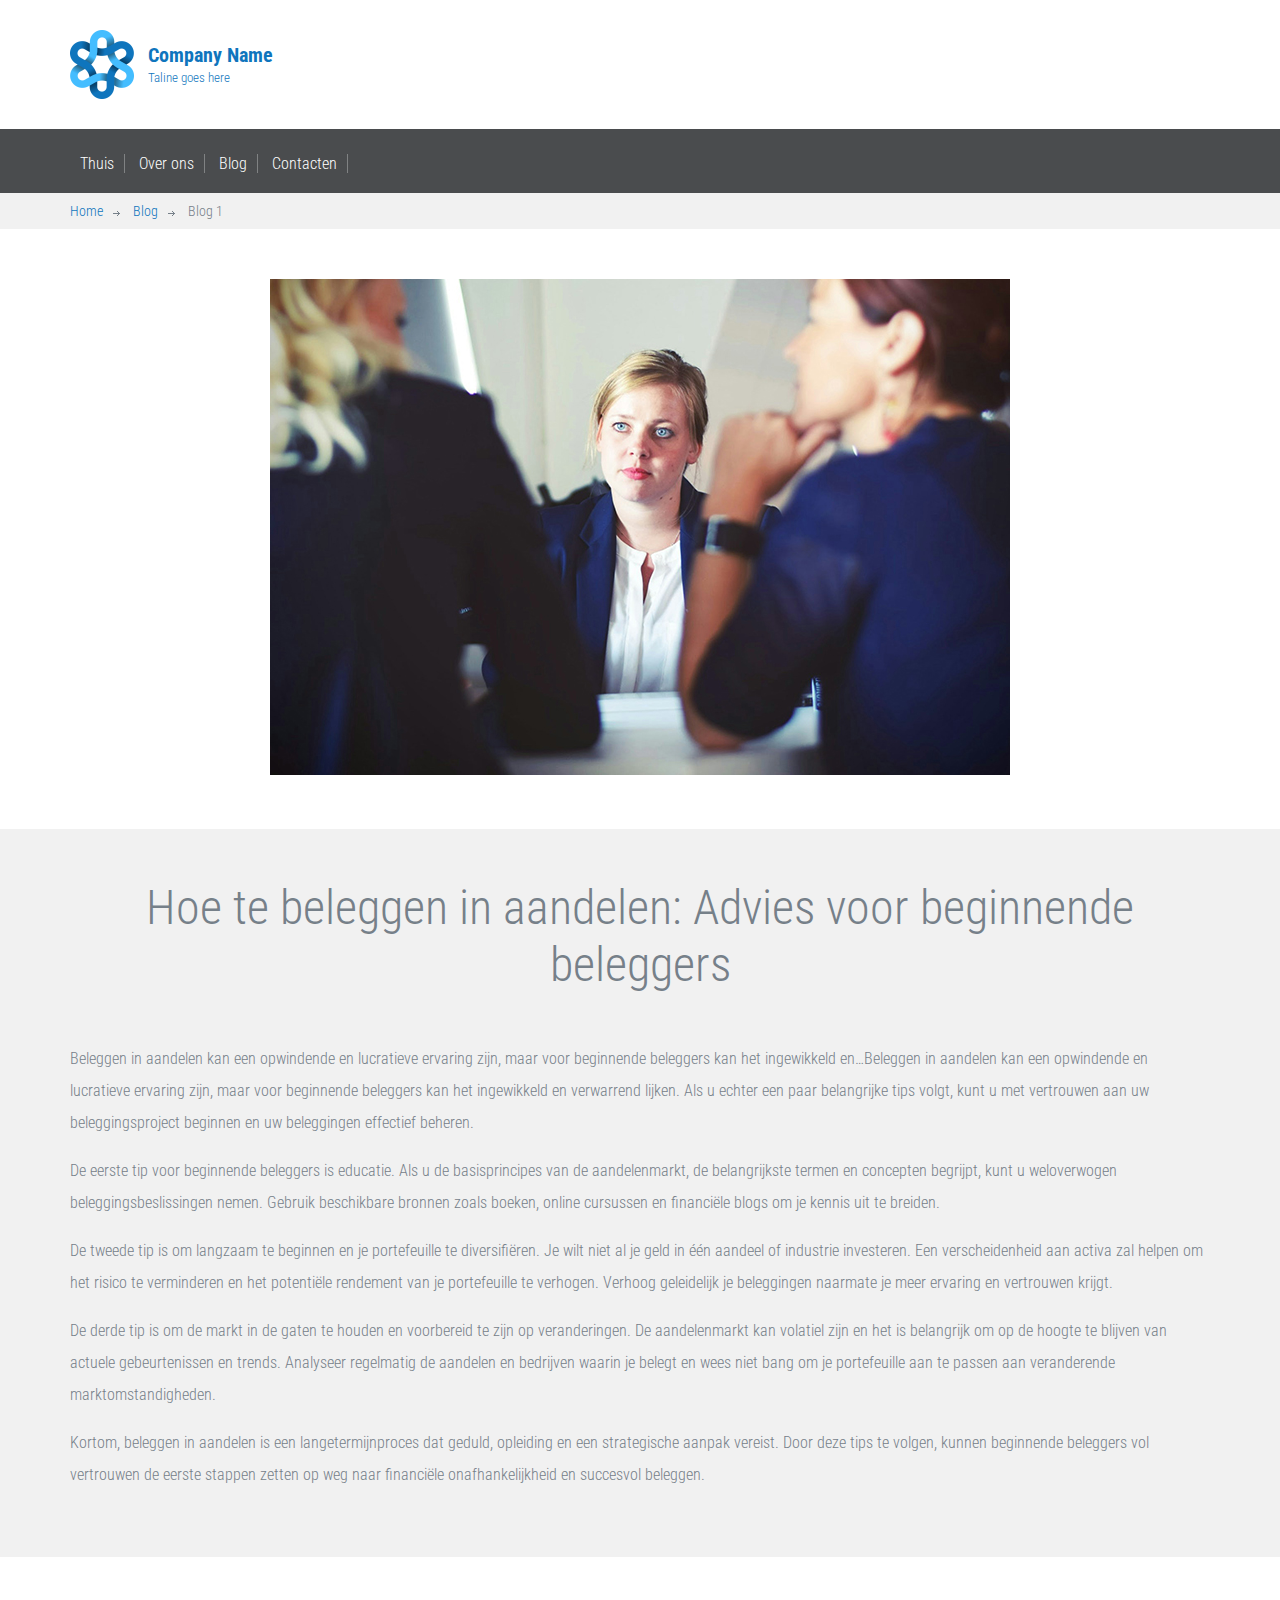
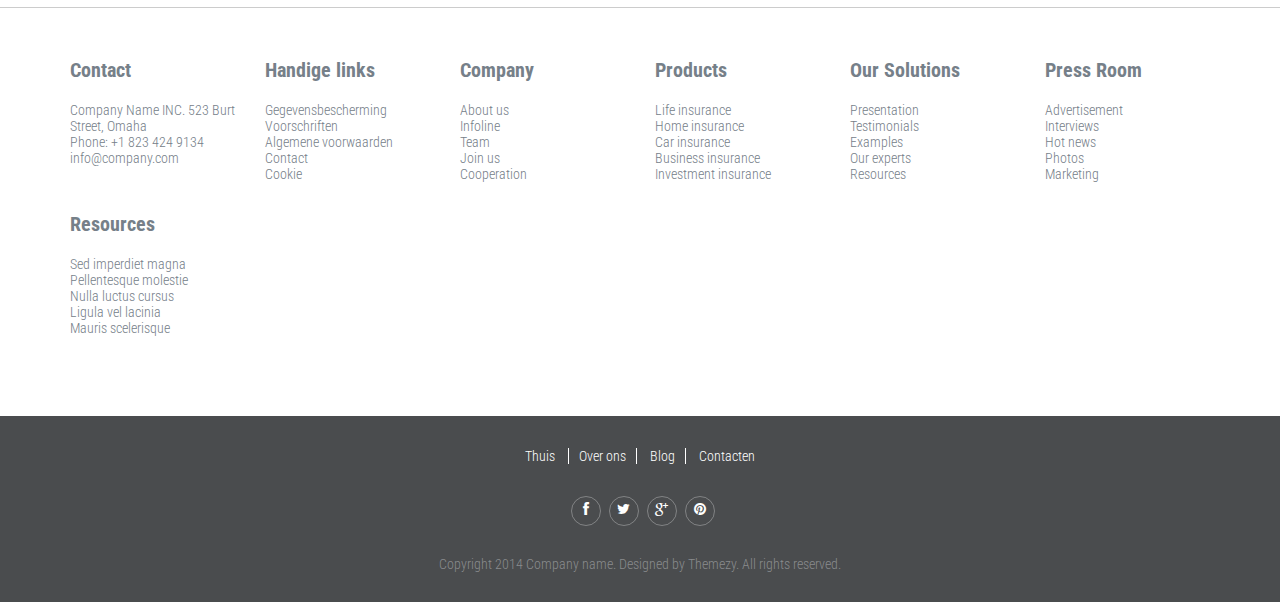
<file: blog1.html>
<!DOCTYPE html>
<html lang="en">
	<head>
		<meta charset="UTF-8">
		<meta http-equiv="X-UA-Compatible" content="IE=edge">
		<meta name="viewport" content="width=device-width, initial-scale=1.0,maximum-scale=1">
		
		<title>Insurance | About Us</title>

		<!-- Loading third party fonts -->
		<link href="http://fonts.googleapis.com/css?family=Roboto+Condensed:300,400,700|" rel="stylesheet" type="text/css">
		<link href="fonts/font-awesome.min.css" rel="stylesheet" type="text/css">
		<link href="fonts/lineo-icon/style.css" rel="stylesheet" type="text/css">

		<!-- Loading main css file -->
		<link rel="stylesheet" href="style.css">
		
		<!--[if lt IE 9]>
		<script src="js/ie-support/html5.js"></script>
		<script src="js/ie-support/respond.js"></script>
		<![endif]-->

	</head>


	<body>
		
		<div id="site-content">
			<header class="site-header">
				<div class="top-header">
					<div class="container">
						<a href="index.html" id="branding">
							<img src="images/logo.png" alt="Company Name" class="logo">
							<div class="logo-text">
								<h1 class="site-title">Company Name</h1>
								<small class="description">Taline goes here</small>
							</div>
						</a> <!-- #branding -->
					</div> <!-- .container -->
				</div> <!-- .top-header -->

				
				<div class="bottom-header">
					<div class="container">
						<div class="main-navigation">
							<button type="button" class="menu-toggle"><i class="fa fa-bars"></i></button>
							<ul class="menu">
								<li class="menu-item"><a href="index.html">Thuis</a></li>
								<li class="menu-item"><a href="about.html">Over ons</a></li>
								<li class="menu-item"><a href="blog.html">Blog</a></li>
								<li class="menu-item"><a href="contact.html">Contacten </a></li>
							</ul> <!-- .menu -->
						</div> <!-- .main-navigation -->
						<div class="mobile-navigation"></div>
					</div>
				</div>
				
			</header> <!-- .site-header -->


			<main class="main-content">
				<div class="breadcrumbs">
					<div class="container">
						<a href="index.html">Home</a>
						<a href="blog.html">Blog</a>
						<span>Blog 1</span>
					</div>
				</div>

				<div class="page">
					<div style="text-align: center; padding-bottom: 50px;" class="container">
						<img  src="img/13.jpg" alt="">
					</div>
					<div class="fullwidth-block" data-bg-color="#f1f1f1">
						<div class="container">
							
							<h2 class="section-title">Hoe te beleggen in aandelen: Advies voor beginnende beleggers</h2>
							<p>Beleggen in aandelen kan een opwindende en lucratieve ervaring zijn, maar voor beginnende beleggers kan het ingewikkeld en…Beleggen in aandelen kan een opwindende en lucratieve ervaring zijn, maar voor beginnende beleggers kan het ingewikkeld en verwarrend lijken. Als u echter een paar belangrijke tips volgt, kunt u met vertrouwen aan uw beleggingsproject beginnen en uw beleggingen effectief beheren.</p> 

							<p>De eerste tip voor beginnende beleggers is educatie. Als u de basisprincipes van de aandelenmarkt, de belangrijkste termen en concepten begrijpt, kunt u weloverwogen beleggingsbeslissingen nemen. Gebruik beschikbare bronnen zoals boeken, online cursussen en financiële blogs om je kennis uit te breiden.</p>

							<p>De tweede tip is om langzaam te beginnen en je portefeuille te diversifiëren. Je wilt niet al je geld in één aandeel of industrie investeren. Een verscheidenheid aan activa zal helpen om het risico te verminderen en het potentiële rendement van je portefeuille te verhogen. Verhoog geleidelijk je beleggingen naarmate je meer ervaring en vertrouwen krijgt.</p>
							
							<p>De derde tip is om de markt in de gaten te houden en voorbereid te zijn op veranderingen. De aandelenmarkt kan volatiel zijn en het is belangrijk om op de hoogte te blijven van actuele gebeurtenissen en trends. Analyseer regelmatig de aandelen en bedrijven waarin je belegt en wees niet bang om je portefeuille aan te passen aan veranderende marktomstandigheden.</p>

							<p>Kortom, beleggen in aandelen is een langetermijnproces dat geduld, opleiding en een strategische aanpak vereist. Door deze tips te volgen, kunnen beginnende beleggers vol vertrouwen de eerste stappen zetten op weg naar financiële onafhankelijkheid en succesvol beleggen.</p>
						</div> <!-- .container -->
					</div> <!-- .fullwidth-block -->
				</div> <!-- .page -->
			</main>

			<div class="site-footer">
				<div class="widget-area">
					<div class="container">
						<div class="row">
							<div class="col-xs-12 col-sm-4 col-md-2">
								<div class="widget">
									<h3 class="widget-title">Contact</h3>
									<address> Company Name INC. 523 Burt Street, Omaha
									</address>
									<a href="#">Phone: +1 823 424 9134</a>
									<a href="mailto:info@company.com">info@company.com</a>
								</div>
							</div>
							<div class="col-xs-12 col-sm-4 col-md-2">
								<div class="widget">
									<h3 class="widget-title">Handige links</h3>
									<ul class="no-bullet">
										<li><a href="#">Gegevensbescherming Voorschriften </a></li>
										<li><a href="#">Algemene voorwaarden </a></li>
										<li><a href="#">Contact</a></li>
										<li><a href="#">Cookie</a></li>
									</ul>
								</div>
							</div>
							<div class="col-xs-12 col-sm-4 col-md-2">
								<div class="widget">
									<h3 class="widget-title">Company</h3>
									<ul class="no-bullet">
										<li><a href="#">About us</a></li>
										<li><a href="#">Infoline</a></li>
										<li><a href="#">Team</a></li>
										<li><a href="#">Join us</a></li>
										<li><a href="#">Cooperation</a></li>
									</ul>
								</div>
							</div>
							<div class="col-xs-12 col-sm-4 col-md-2">
								<div class="widget">
									<h3 class="widget-title">Products</h3>
									<ul class="no-bullet">
										<li><a href="#">Life insurance</a></li>
										<li><a href="#">Home insurance</a></li>
										<li><a href="#">Car insurance</a></li>
										<li><a href="#">Business insurance</a></li>
										<li><a href="#">Investment insurance</a></li>
									</ul>
								</div>
							</div>
							<div class="col-xs-12 col-sm-4 col-md-2">
								<div class="widget">
									<h3 class="widget-title">Our Solutions</h3>
									<ul class="no-bullet">
										<li><a href="#">Presentation</a></li>
										<li><a href="#">Testimonials</a></li>
										<li><a href="#">Examples</a></li>
										<li><a href="#">Our experts</a></li>
										<li><a href="#">Resources</a></li>
									</ul>
								</div>
							</div>
							<div class="col-xs-12 col-sm-4 col-md-2">
								<div class="widget">
									<h3 class="widget-title">Press Room</h3>
									<ul class="no-bullet">
									<li><a href="#">Advertisement</a></li>
									<li><a href="#">Interviews</a></li>
									<li><a href="#">Hot news</a></li>
									<li><a href="#">Photos</a></li>
									<li><a href="#">Marketing</a></li>
									</ul>
								</div>
							</div>
							<div class="col-xs-12 col-sm-4 col-md-2">
								<div class="widget">
									<h3 class="widget-title">Resources</h3>
									<ul class="no-bullet">
										<li><a href="#">Sed imperdiet magna</a></li>
										<li><a href="#">Pellentesque molestie</a></li>
										<li><a href="#">Nulla luctus cursus</a></li>
										<li><a href="#">Ligula vel lacinia</a></li>
										<li><a href="#">Mauris scelerisque</a></li>
									</ul>
								</div>
							</div>
						</div>
					</div>
				</div>

				<div class="bottom-footer">
					<div class="container">
						<nav class="footer-navigation">
							<a href="index.html">Thuis </a>
							<a href="about.html">Over ons</a>
							<a href="blog.html">Blog</a>
							<a href="contact.html">Contacten</a>
						</nav>
						<div style="float: none; margin-bottom: 30px;" class="social-links">
							<a href="#"><i class="fa fa-facebook"></i></a>
							<a href="#"><i class="fa fa-twitter"></i></a>
							<a href="#"><i class="fa fa-google-plus"></i></a>
							<a href="#"><i class="fa fa-pinterest"></i></a>
						</div>

						<div class="colophon">Copyright 2014 Company name. Designed by Themezy. All rights reserved.</div>
					</div>
				</div>
			</div>
		</div>

		<script src="js/jquery-1.11.1.min.js"></script>
		<script src="js/plugins.js"></script>
		<script src="js/app.js"></script>
		
	</body>

</html>
</file>
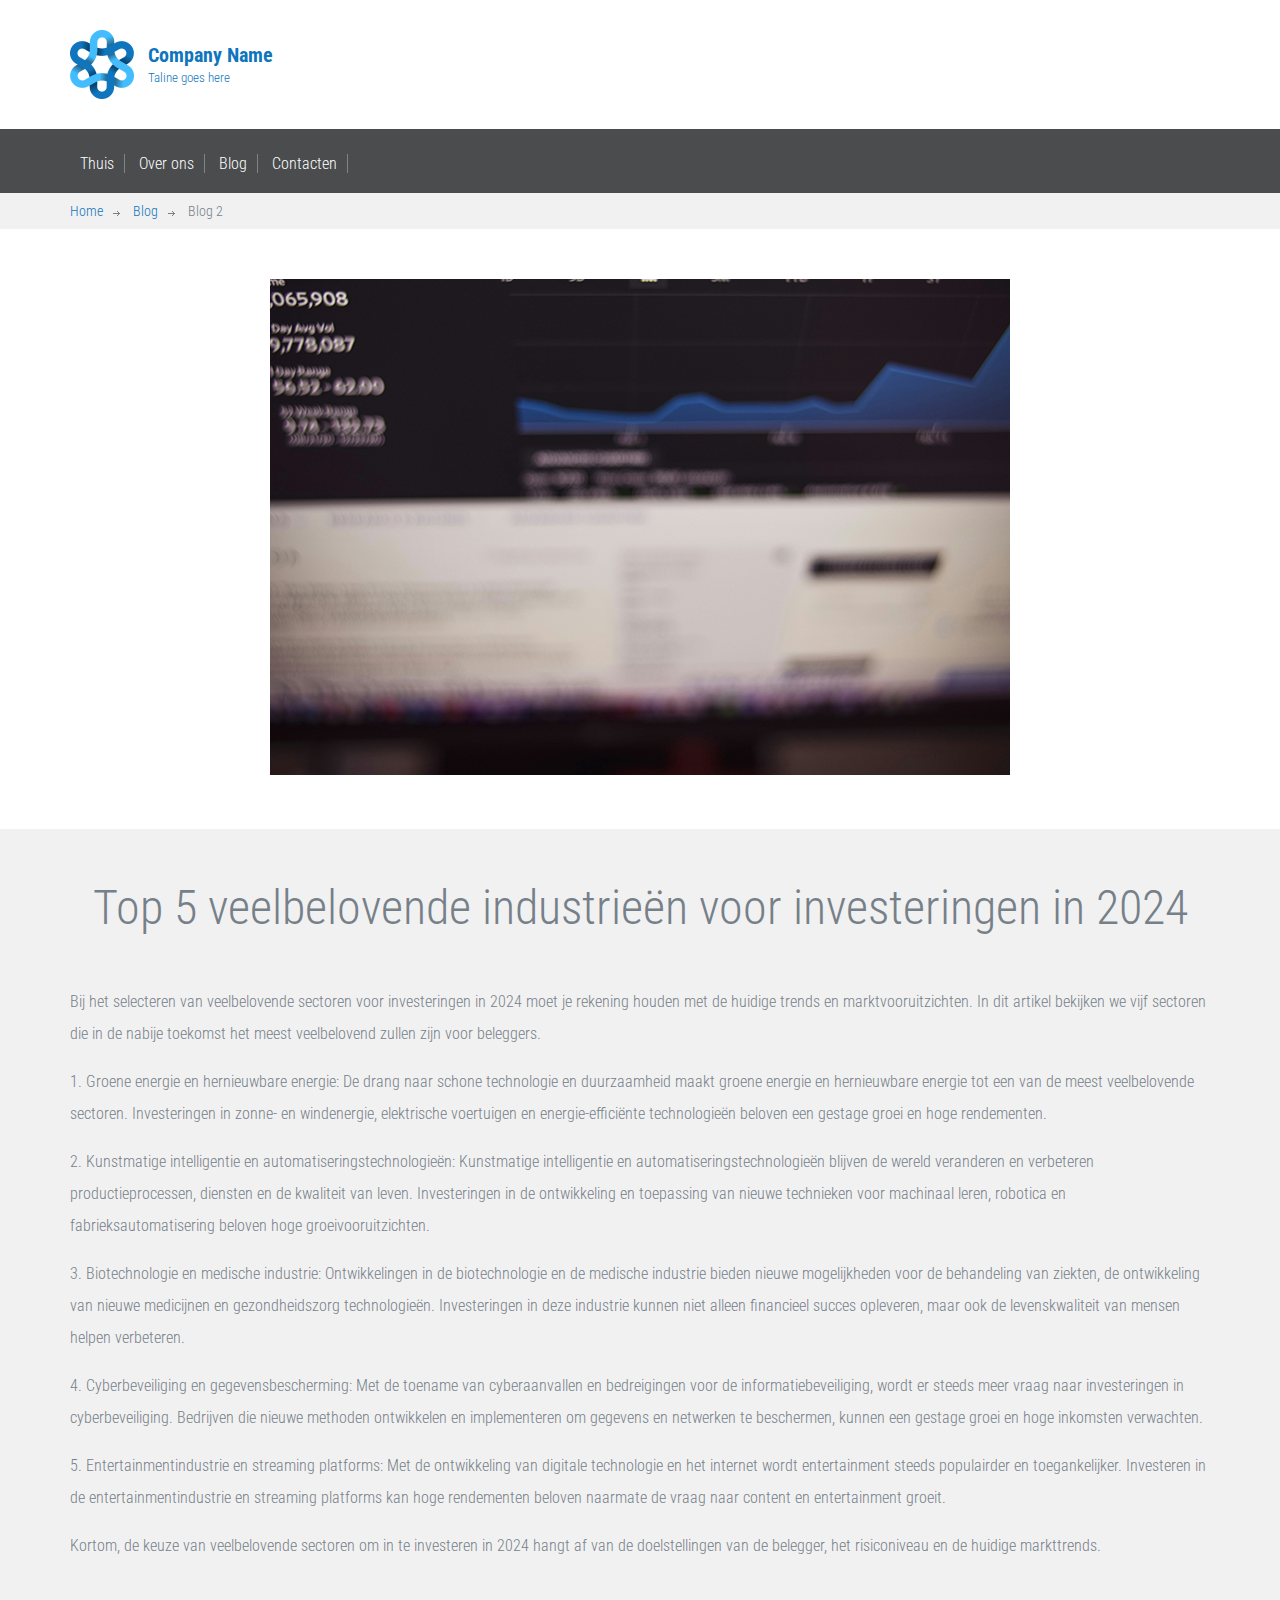
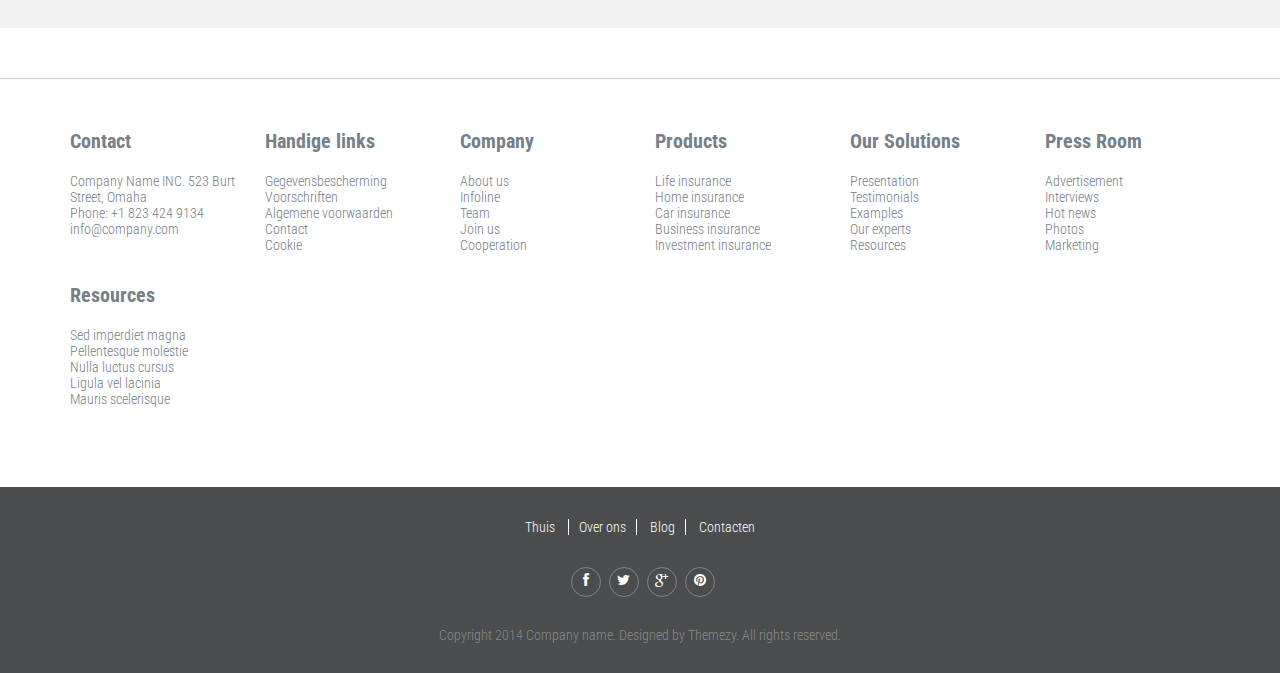
<file: blog2.html>
<!DOCTYPE html>
<html lang="en">
	<head>
		<meta charset="UTF-8">
		<meta http-equiv="X-UA-Compatible" content="IE=edge">
		<meta name="viewport" content="width=device-width, initial-scale=1.0,maximum-scale=1">
		
		<title>Insurance | About Us</title>

		<!-- Loading third party fonts -->
		<link href="http://fonts.googleapis.com/css?family=Roboto+Condensed:300,400,700|" rel="stylesheet" type="text/css">
		<link href="fonts/font-awesome.min.css" rel="stylesheet" type="text/css">
		<link href="fonts/lineo-icon/style.css" rel="stylesheet" type="text/css">

		<!-- Loading main css file -->
		<link rel="stylesheet" href="style.css">
		
		<!--[if lt IE 9]>
		<script src="js/ie-support/html5.js"></script>
		<script src="js/ie-support/respond.js"></script>
		<![endif]-->

	</head>


	<body>
		
		<div id="site-content">
			<header class="site-header">
				<div class="top-header">
					<div class="container">
						<a href="index.html" id="branding">
							<img src="images/logo.png" alt="Company Name" class="logo">
							<div class="logo-text">
								<h1 class="site-title">Company Name</h1>
								<small class="description">Taline goes here</small>
							</div>
						</a> <!-- #branding -->
					</div> <!-- .container -->
				</div> <!-- .top-header -->

				
				<div class="bottom-header">
					<div class="container">
						<div class="main-navigation">
							<button type="button" class="menu-toggle"><i class="fa fa-bars"></i></button>
							<ul class="menu">
								<li class="menu-item"><a href="index.html">Thuis</a></li>
								<li class="menu-item"><a href="about.html">Over ons</a></li>
								<li class="menu-item"><a href="blog.html">Blog</a></li>
								<li class="menu-item"><a href="contact.html">Contacten </a></li>
							</ul> <!-- .menu -->
						</div> <!-- .main-navigation -->
						<div class="mobile-navigation"></div>
					</div>
				</div>
				
			</header> <!-- .site-header -->


			<main class="main-content">
				<div class="breadcrumbs">
					<div class="container">
						<a href="index.html">Home</a>
						<a href="blog.html">Blog</a>
						<span>Blog 2</span>
					</div>
				</div>

				<div class="page">
					<div style="text-align: center; padding-bottom: 50px;" class="container">
						<img  src="img/14.jpg" alt="">
					</div>
					<div class="fullwidth-block" data-bg-color="#f1f1f1">
						<div class="container">
							
							<h2 class="section-title">Top 5 veelbelovende industrieën voor investeringen in 2024</h2>
							<p>Bij het selecteren van veelbelovende sectoren voor investeringen in 2024 moet je rekening houden met de huidige trends en marktvooruitzichten. In dit artikel bekijken we vijf sectoren die in de nabije toekomst het meest veelbelovend zullen zijn voor beleggers.</p> 
							
							<p>1.	Groene energie en hernieuwbare energie: De drang naar schone technologie en duurzaamheid maakt groene energie en hernieuwbare energie tot een van de meest veelbelovende sectoren. Investeringen in zonne- en windenergie, elektrische voertuigen en energie-efficiënte technologieën beloven een gestage groei en hoge rendementen.</p>

							<p>2.	Kunstmatige intelligentie en automatiseringstechnologieën: Kunstmatige intelligentie en automatiseringstechnologieën blijven de wereld veranderen en verbeteren productieprocessen, diensten en de kwaliteit van leven. Investeringen in de ontwikkeling en toepassing van nieuwe technieken voor machinaal leren, robotica en fabrieksautomatisering beloven hoge groeivooruitzichten.</p>

							<p>3.	Biotechnologie en medische industrie: Ontwikkelingen in de biotechnologie en de medische industrie bieden nieuwe mogelijkheden voor de behandeling van ziekten, de ontwikkeling van nieuwe medicijnen en gezondheidszorg technologieën. Investeringen in deze industrie kunnen niet alleen financieel succes opleveren, maar ook de levenskwaliteit van mensen helpen verbeteren.</p>

							<p>4.	Cyberbeveiliging en gegevensbescherming: Met de toename van cyberaanvallen en bedreigingen voor de informatiebeveiliging, wordt er steeds meer vraag naar investeringen in cyberbeveiliging. Bedrijven die nieuwe methoden ontwikkelen en implementeren om gegevens en netwerken te beschermen, kunnen een gestage groei en hoge inkomsten verwachten.</p>

							<p>5.	Entertainmentindustrie en streaming platforms: Met de ontwikkeling van digitale technologie en het internet wordt entertainment steeds populairder en toegankelijker. Investeren in de entertainmentindustrie en streaming platforms kan hoge rendementen beloven naarmate de vraag naar content en entertainment groeit.</p>

							<p>Kortom, de keuze van veelbelovende sectoren om in te investeren in 2024 hangt af van de doelstellingen van de belegger, het risiconiveau en de huidige markttrends. </p>
						</div> <!-- .container -->
					</div> <!-- .fullwidth-block -->
				</div> <!-- .page -->
			</main>

			<div class="site-footer">
				<div class="widget-area">
					<div class="container">
						<div class="row">
							<div class="col-xs-12 col-sm-4 col-md-2">
								<div class="widget">
									<h3 class="widget-title">Contact</h3>
									<address> Company Name INC. 523 Burt Street, Omaha
									</address>
									<a href="#">Phone: +1 823 424 9134</a>
									<a href="mailto:info@company.com">info@company.com</a>
								</div>
							</div>
							<div class="col-xs-12 col-sm-4 col-md-2">
								<div class="widget">
									<h3 class="widget-title">Handige links</h3>
									<ul class="no-bullet">
										<li><a href="#">Gegevensbescherming Voorschriften </a></li>
										<li><a href="#">Algemene voorwaarden </a></li>
										<li><a href="#">Contact</a></li>
										<li><a href="#">Cookie</a></li>
									</ul>
								</div>
							</div>
							<div class="col-xs-12 col-sm-4 col-md-2">
								<div class="widget">
									<h3 class="widget-title">Company</h3>
									<ul class="no-bullet">
										<li><a href="#">About us</a></li>
										<li><a href="#">Infoline</a></li>
										<li><a href="#">Team</a></li>
										<li><a href="#">Join us</a></li>
										<li><a href="#">Cooperation</a></li>
									</ul>
								</div>
							</div>
							<div class="col-xs-12 col-sm-4 col-md-2">
								<div class="widget">
									<h3 class="widget-title">Products</h3>
									<ul class="no-bullet">
										<li><a href="#">Life insurance</a></li>
										<li><a href="#">Home insurance</a></li>
										<li><a href="#">Car insurance</a></li>
										<li><a href="#">Business insurance</a></li>
										<li><a href="#">Investment insurance</a></li>
									</ul>
								</div>
							</div>
							<div class="col-xs-12 col-sm-4 col-md-2">
								<div class="widget">
									<h3 class="widget-title">Our Solutions</h3>
									<ul class="no-bullet">
										<li><a href="#">Presentation</a></li>
										<li><a href="#">Testimonials</a></li>
										<li><a href="#">Examples</a></li>
										<li><a href="#">Our experts</a></li>
										<li><a href="#">Resources</a></li>
									</ul>
								</div>
							</div>
							<div class="col-xs-12 col-sm-4 col-md-2">
								<div class="widget">
									<h3 class="widget-title">Press Room</h3>
									<ul class="no-bullet">
									<li><a href="#">Advertisement</a></li>
									<li><a href="#">Interviews</a></li>
									<li><a href="#">Hot news</a></li>
									<li><a href="#">Photos</a></li>
									<li><a href="#">Marketing</a></li>
									</ul>
								</div>
							</div>
							<div class="col-xs-12 col-sm-4 col-md-2">
								<div class="widget">
									<h3 class="widget-title">Resources</h3>
									<ul class="no-bullet">
										<li><a href="#">Sed imperdiet magna</a></li>
										<li><a href="#">Pellentesque molestie</a></li>
										<li><a href="#">Nulla luctus cursus</a></li>
										<li><a href="#">Ligula vel lacinia</a></li>
										<li><a href="#">Mauris scelerisque</a></li>
									</ul>
								</div>
							</div>
						</div>
					</div>
				</div>

				<div class="bottom-footer">
					<div class="container">
						<nav class="footer-navigation">
							<a href="index.html">Thuis </a>
							<a href="about.html">Over ons</a>
							<a href="blog.html">Blog</a>
							<a href="contact.html">Contacten</a>
						</nav>
						<div style="float: none; margin-bottom: 30px;" class="social-links">
							<a href="#"><i class="fa fa-facebook"></i></a>
							<a href="#"><i class="fa fa-twitter"></i></a>
							<a href="#"><i class="fa fa-google-plus"></i></a>
							<a href="#"><i class="fa fa-pinterest"></i></a>
						</div>

						<div class="colophon">Copyright 2014 Company name. Designed by Themezy. All rights reserved.</div>
					</div>
				</div>
			</div>
		</div>

		<script src="js/jquery-1.11.1.min.js"></script>
		<script src="js/plugins.js"></script>
		<script src="js/app.js"></script>
		
	</body>

</html>
</file>
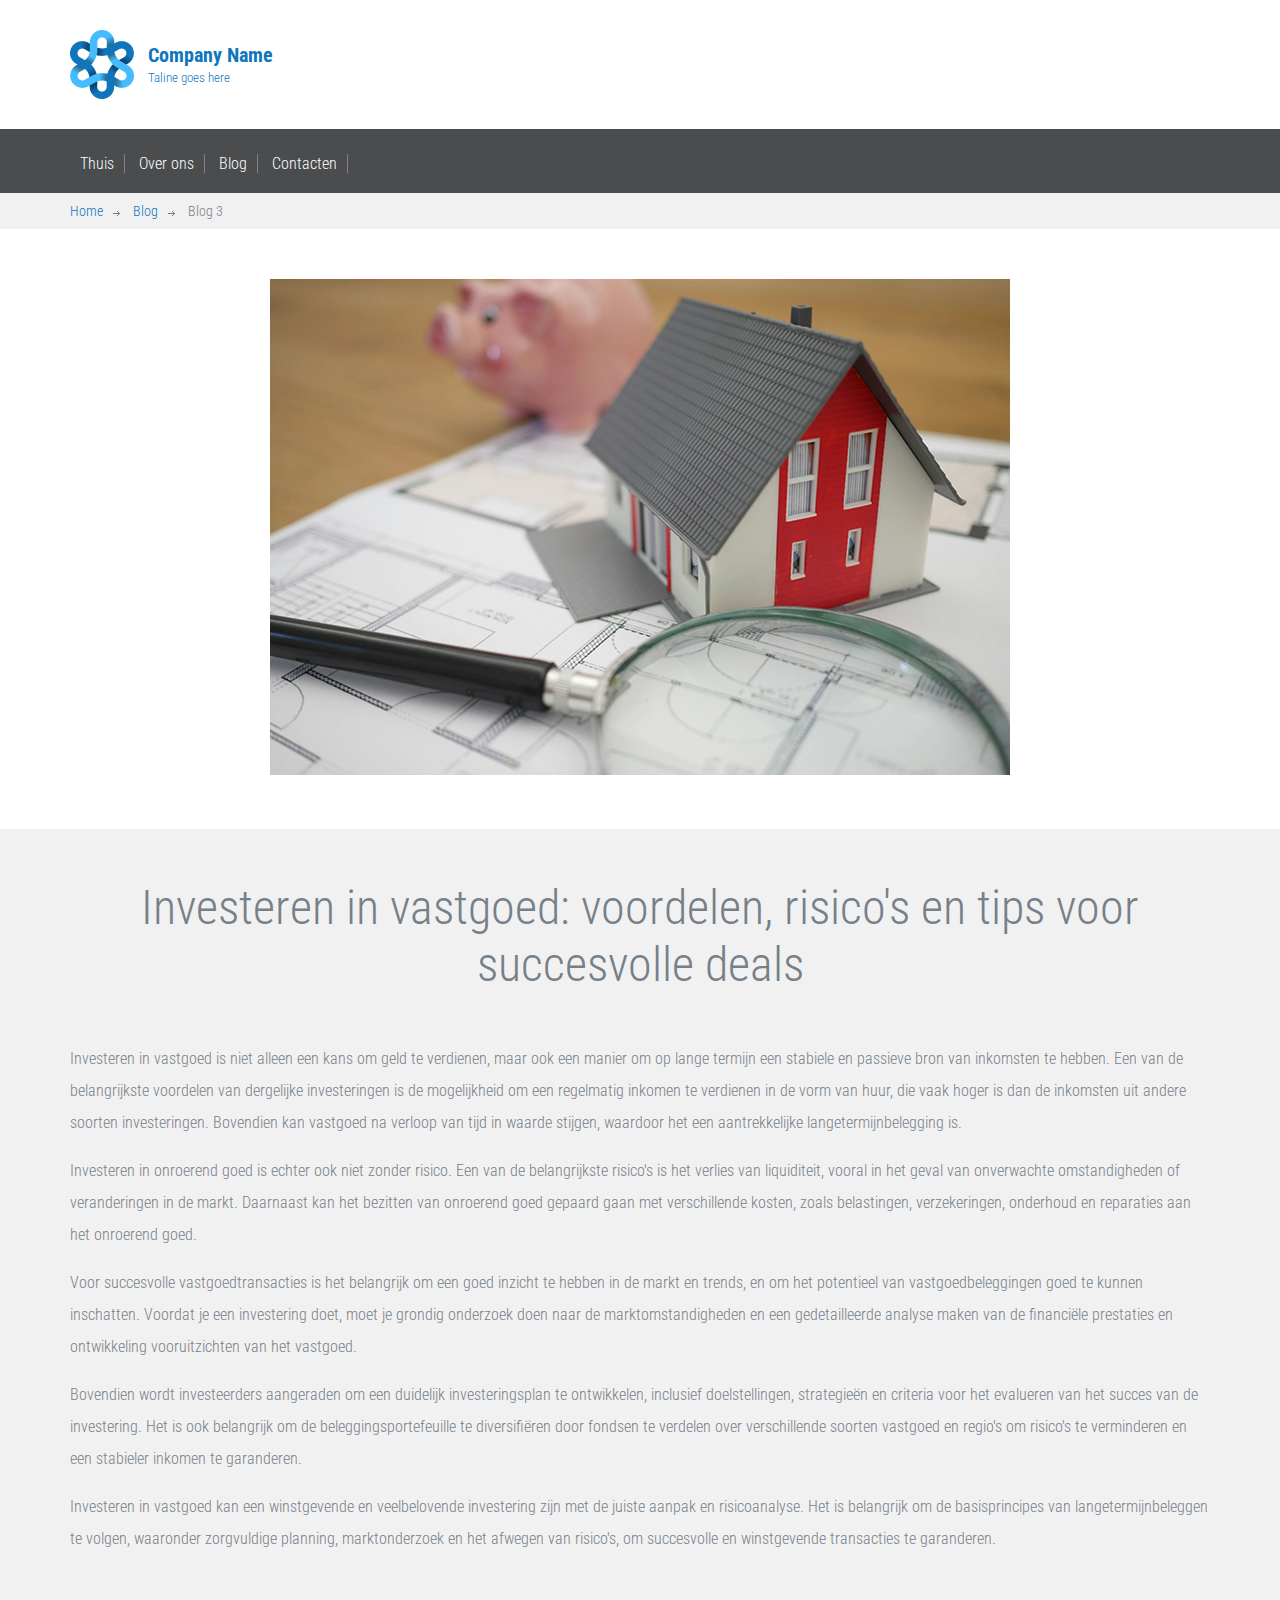
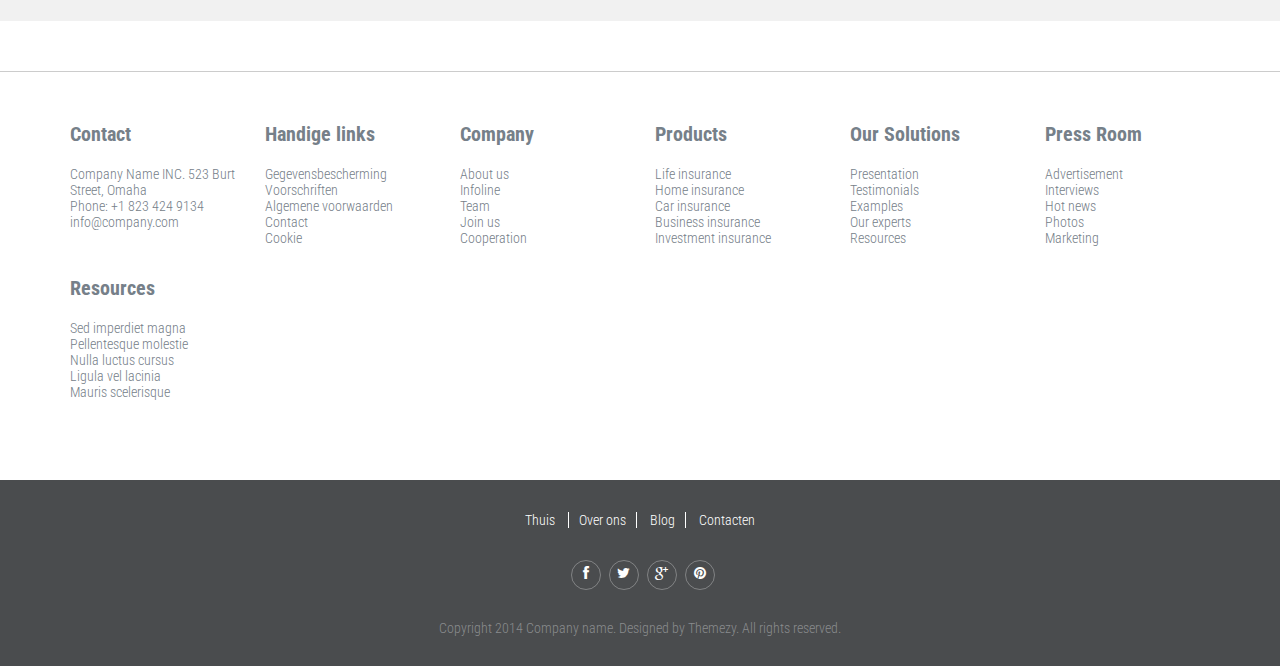
<file: blog3.html>
<!DOCTYPE html>
<html lang="en">
	<head>
		<meta charset="UTF-8">
		<meta http-equiv="X-UA-Compatible" content="IE=edge">
		<meta name="viewport" content="width=device-width, initial-scale=1.0,maximum-scale=1">
		
		<title>Insurance | About Us</title>

		<!-- Loading third party fonts -->
		<link href="http://fonts.googleapis.com/css?family=Roboto+Condensed:300,400,700|" rel="stylesheet" type="text/css">
		<link href="fonts/font-awesome.min.css" rel="stylesheet" type="text/css">
		<link href="fonts/lineo-icon/style.css" rel="stylesheet" type="text/css">

		<!-- Loading main css file -->
		<link rel="stylesheet" href="style.css">
		
		<!--[if lt IE 9]>
		<script src="js/ie-support/html5.js"></script>
		<script src="js/ie-support/respond.js"></script>
		<![endif]-->

	</head>


	<body>
		
		<div id="site-content">
			<header class="site-header">
				<div class="top-header">
					<div class="container">
						<a href="index.html" id="branding">
							<img src="images/logo.png" alt="Company Name" class="logo">
							<div class="logo-text">
								<h1 class="site-title">Company Name</h1>
								<small class="description">Taline goes here</small>
							</div>
						</a> <!-- #branding -->
					</div> <!-- .container -->
				</div> <!-- .top-header -->

				
				<div class="bottom-header">
					<div class="container">
						<div class="main-navigation">
							<button type="button" class="menu-toggle"><i class="fa fa-bars"></i></button>
							<ul class="menu">
								<li class="menu-item"><a href="index.html">Thuis</a></li>
								<li class="menu-item"><a href="about.html">Over ons</a></li>
								<li class="menu-item"><a href="blog.html">Blog</a></li>
								<li class="menu-item"><a href="contact.html">Contacten </a></li>
							</ul> <!-- .menu -->
						</div> <!-- .main-navigation -->
						<div class="mobile-navigation"></div>
					</div>
				</div>
				
			</header> <!-- .site-header -->


			<main class="main-content">
				<div class="breadcrumbs">
					<div class="container">
						<a href="index.html">Home</a>
						<a href="blog.html">Blog</a>
						<span>Blog 3</span>
					</div>
				</div>

				<div class="page">
					<div style="text-align: center; padding-bottom: 50px;" class="container">
						<img  src="img/15.jpg" alt="">
					</div>
					<div class="fullwidth-block" data-bg-color="#f1f1f1">
						<div class="container">
							
							<h2 class="section-title">Investeren in vastgoed: voordelen, risico's en tips voor succesvolle deals</h2>
							<p>Investeren in vastgoed is niet alleen een kans om geld te verdienen, maar ook een manier om op lange termijn een stabiele en passieve bron van inkomsten te hebben. Een van de belangrijkste voordelen van dergelijke investeringen is de mogelijkheid om een regelmatig inkomen te verdienen in de vorm van huur, die vaak hoger is dan de inkomsten uit andere soorten investeringen. Bovendien kan vastgoed na verloop van tijd in waarde stijgen, waardoor het een aantrekkelijke langetermijnbelegging is.</p> 
							
							<p>Investeren in onroerend goed is echter ook niet zonder risico. Een van de belangrijkste risico's is het verlies van liquiditeit, vooral in het geval van onverwachte omstandigheden of veranderingen in de markt. Daarnaast kan het bezitten van onroerend goed gepaard gaan met verschillende kosten, zoals belastingen, verzekeringen, onderhoud en reparaties aan het onroerend goed.</p>

							<p>Voor succesvolle vastgoedtransacties is het belangrijk om een goed inzicht te hebben in de markt en trends, en om het potentieel van vastgoedbeleggingen goed te kunnen inschatten. Voordat je een investering doet, moet je grondig onderzoek doen naar de marktomstandigheden en een gedetailleerde analyse maken van de financiële prestaties en ontwikkeling vooruitzichten van het vastgoed.</p>

							<p>Bovendien wordt investeerders aangeraden om een duidelijk investeringsplan te ontwikkelen, inclusief doelstellingen, strategieën en criteria voor het evalueren van het succes van de investering. Het is ook belangrijk om de beleggingsportefeuille te diversifiëren door fondsen te verdelen over verschillende soorten vastgoed en regio's om risico's te verminderen en een stabieler inkomen te garanderen.</p>

							<p>Investeren in vastgoed kan een winstgevende en veelbelovende investering zijn met de juiste aanpak en risicoanalyse. Het is belangrijk om de basisprincipes van langetermijnbeleggen te volgen, waaronder zorgvuldige planning, marktonderzoek en het afwegen van risico's, om succesvolle en winstgevende transacties te garanderen.</p>
						</div> <!-- .container -->
					</div> <!-- .fullwidth-block -->
				</div> <!-- .page -->
			</main>

			<div class="site-footer">
				<div class="widget-area">
					<div class="container">
						<div class="row">
							<div class="col-xs-12 col-sm-4 col-md-2">
								<div class="widget">
									<h3 class="widget-title">Contact</h3>
									<address> Company Name INC. 523 Burt Street, Omaha
									</address>
									<a href="#">Phone: +1 823 424 9134</a>
									<a href="mailto:info@company.com">info@company.com</a>
								</div>
							</div>
							<div class="col-xs-12 col-sm-4 col-md-2">
								<div class="widget">
									<h3 class="widget-title">Handige links</h3>
									<ul class="no-bullet">
										<li><a href="#">Gegevensbescherming Voorschriften </a></li>
										<li><a href="#">Algemene voorwaarden </a></li>
										<li><a href="#">Contact</a></li>
										<li><a href="#">Cookie</a></li>
									</ul>
								</div>
							</div>
							<div class="col-xs-12 col-sm-4 col-md-2">
								<div class="widget">
									<h3 class="widget-title">Company</h3>
									<ul class="no-bullet">
										<li><a href="#">About us</a></li>
										<li><a href="#">Infoline</a></li>
										<li><a href="#">Team</a></li>
										<li><a href="#">Join us</a></li>
										<li><a href="#">Cooperation</a></li>
									</ul>
								</div>
							</div>
							<div class="col-xs-12 col-sm-4 col-md-2">
								<div class="widget">
									<h3 class="widget-title">Products</h3>
									<ul class="no-bullet">
										<li><a href="#">Life insurance</a></li>
										<li><a href="#">Home insurance</a></li>
										<li><a href="#">Car insurance</a></li>
										<li><a href="#">Business insurance</a></li>
										<li><a href="#">Investment insurance</a></li>
									</ul>
								</div>
							</div>
							<div class="col-xs-12 col-sm-4 col-md-2">
								<div class="widget">
									<h3 class="widget-title">Our Solutions</h3>
									<ul class="no-bullet">
										<li><a href="#">Presentation</a></li>
										<li><a href="#">Testimonials</a></li>
										<li><a href="#">Examples</a></li>
										<li><a href="#">Our experts</a></li>
										<li><a href="#">Resources</a></li>
									</ul>
								</div>
							</div>
							<div class="col-xs-12 col-sm-4 col-md-2">
								<div class="widget">
									<h3 class="widget-title">Press Room</h3>
									<ul class="no-bullet">
									<li><a href="#">Advertisement</a></li>
									<li><a href="#">Interviews</a></li>
									<li><a href="#">Hot news</a></li>
									<li><a href="#">Photos</a></li>
									<li><a href="#">Marketing</a></li>
									</ul>
								</div>
							</div>
							<div class="col-xs-12 col-sm-4 col-md-2">
								<div class="widget">
									<h3 class="widget-title">Resources</h3>
									<ul class="no-bullet">
										<li><a href="#">Sed imperdiet magna</a></li>
										<li><a href="#">Pellentesque molestie</a></li>
										<li><a href="#">Nulla luctus cursus</a></li>
										<li><a href="#">Ligula vel lacinia</a></li>
										<li><a href="#">Mauris scelerisque</a></li>
									</ul>
								</div>
							</div>
						</div>
					</div>
				</div>

				<div class="bottom-footer">
					<div class="container">
						<nav class="footer-navigation">
							<a href="index.html">Thuis </a>
							<a href="about.html">Over ons</a>
							<a href="blog.html">Blog</a>
							<a href="contact.html">Contacten</a>
						</nav>
						<div style="float: none; margin-bottom: 30px;" class="social-links">
							<a href="#"><i class="fa fa-facebook"></i></a>
							<a href="#"><i class="fa fa-twitter"></i></a>
							<a href="#"><i class="fa fa-google-plus"></i></a>
							<a href="#"><i class="fa fa-pinterest"></i></a>
						</div>

						<div class="colophon">Copyright 2014 Company name. Designed by Themezy. All rights reserved.</div>
					</div>
				</div>
			</div>
		</div>

		<script src="js/jquery-1.11.1.min.js"></script>
		<script src="js/plugins.js"></script>
		<script src="js/app.js"></script>
		
	</body>

</html>
</file>
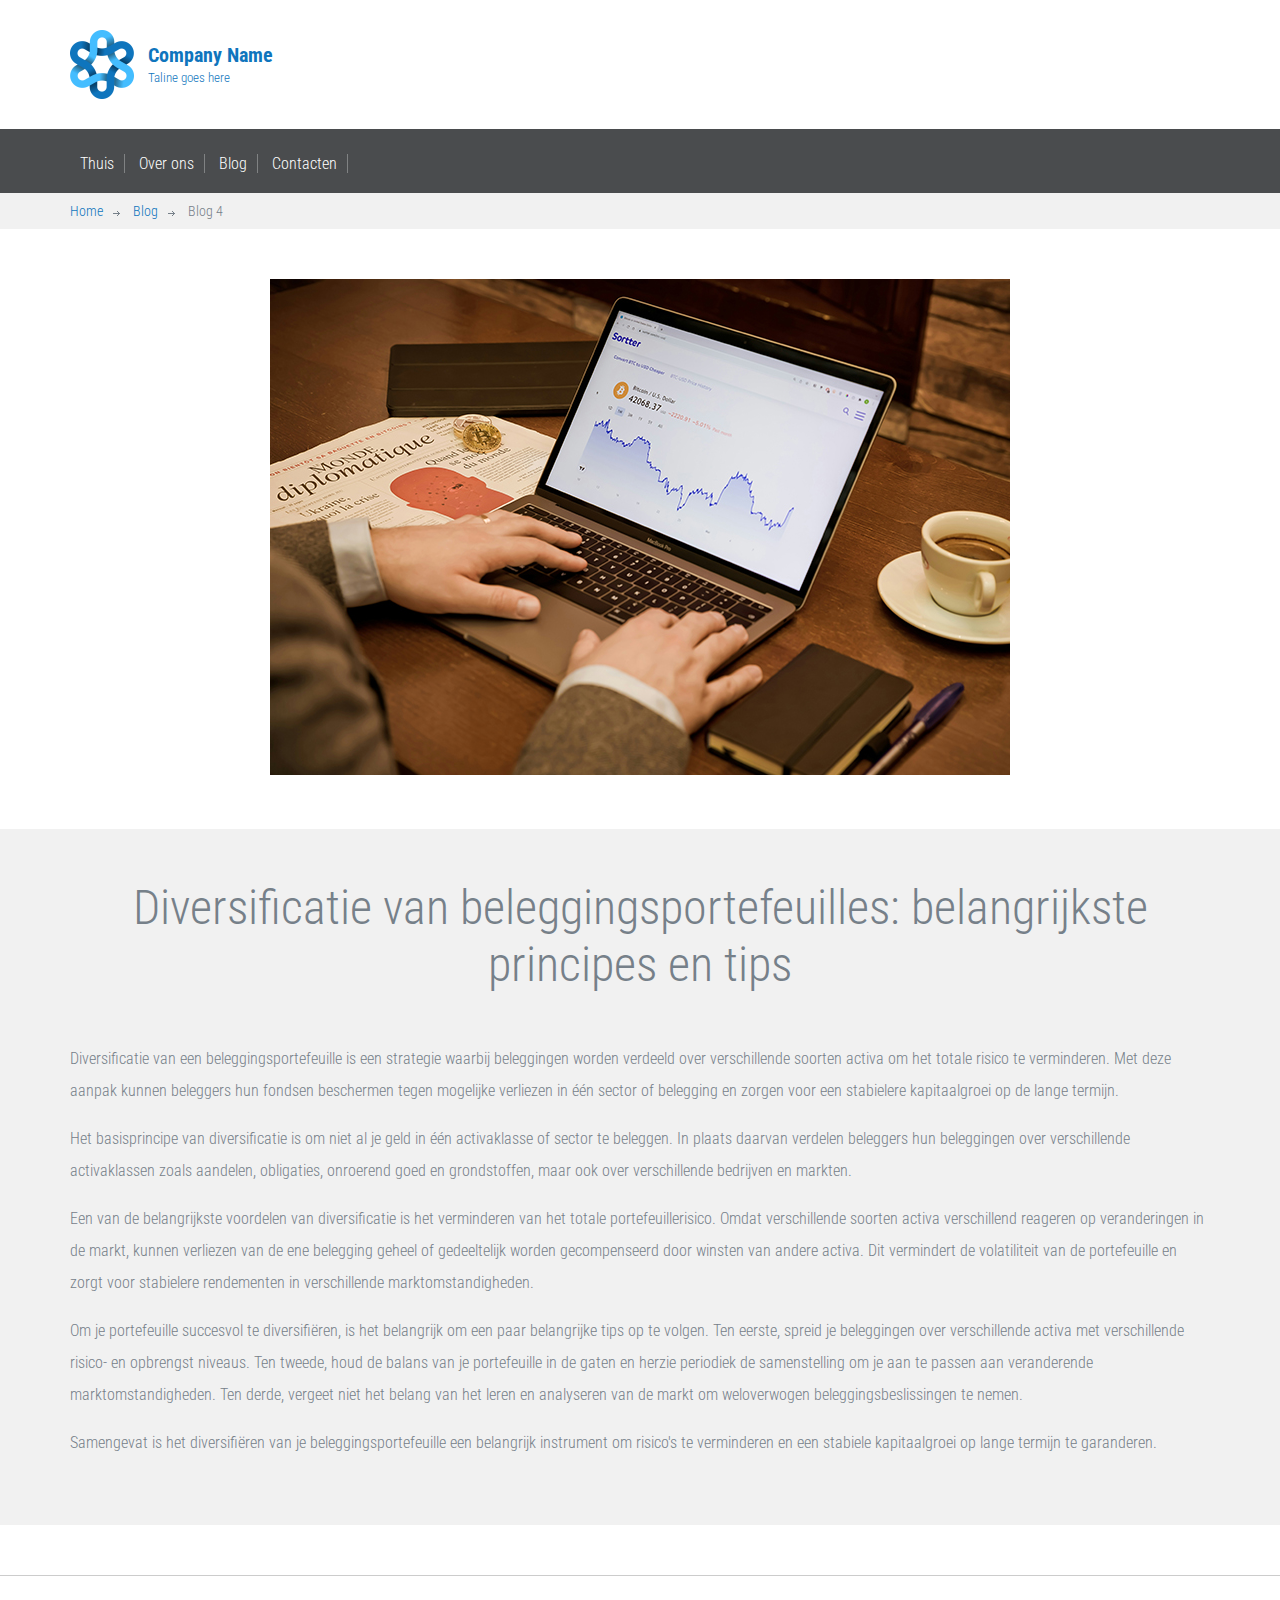
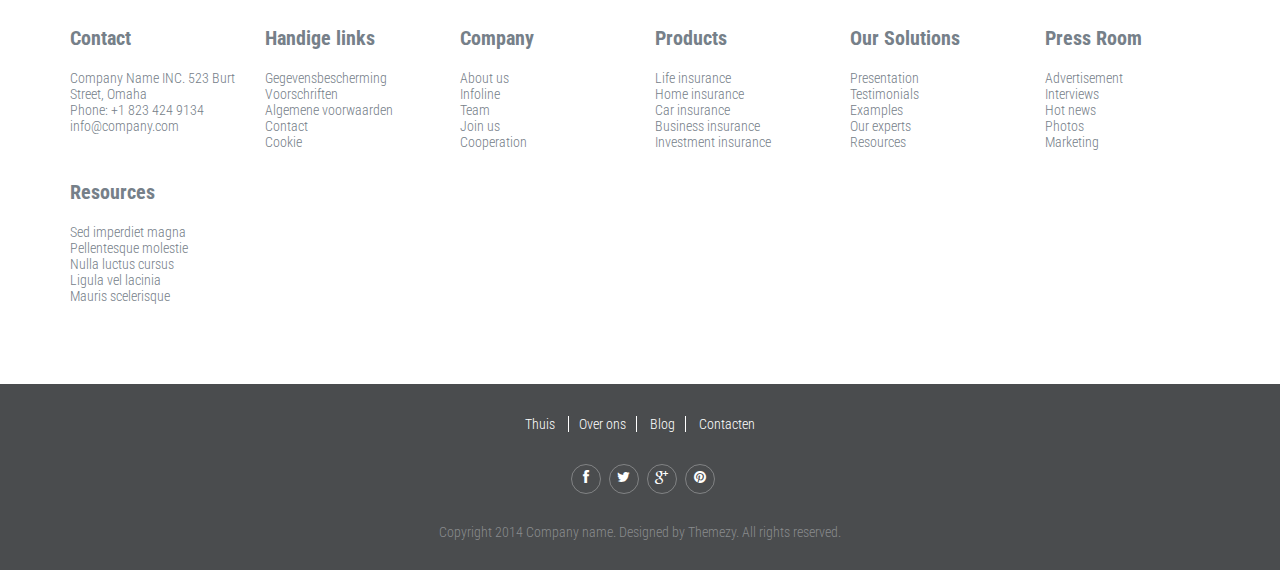
<file: blog4.html>
<!DOCTYPE html>
<html lang="en">
	<head>
		<meta charset="UTF-8">
		<meta http-equiv="X-UA-Compatible" content="IE=edge">
		<meta name="viewport" content="width=device-width, initial-scale=1.0,maximum-scale=1">
		
		<title>Insurance | About Us</title>

		<!-- Loading third party fonts -->
		<link href="http://fonts.googleapis.com/css?family=Roboto+Condensed:300,400,700|" rel="stylesheet" type="text/css">
		<link href="fonts/font-awesome.min.css" rel="stylesheet" type="text/css">
		<link href="fonts/lineo-icon/style.css" rel="stylesheet" type="text/css">

		<!-- Loading main css file -->
		<link rel="stylesheet" href="style.css">
		
		<!--[if lt IE 9]>
		<script src="js/ie-support/html5.js"></script>
		<script src="js/ie-support/respond.js"></script>
		<![endif]-->

	</head>


	<body>
		
		<div id="site-content">
			<header class="site-header">
				<div class="top-header">
					<div class="container">
						<a href="index.html" id="branding">
							<img src="images/logo.png" alt="Company Name" class="logo">
							<div class="logo-text">
								<h1 class="site-title">Company Name</h1>
								<small class="description">Taline goes here</small>
							</div>
						</a> <!-- #branding -->
					</div> <!-- .container -->
				</div> <!-- .top-header -->

				
				<div class="bottom-header">
					<div class="container">
						<div class="main-navigation">
							<button type="button" class="menu-toggle"><i class="fa fa-bars"></i></button>
							<ul class="menu">
								<li class="menu-item"><a href="index.html">Thuis</a></li>
								<li class="menu-item"><a href="about.html">Over ons</a></li>
								<li class="menu-item"><a href="blog.html">Blog</a></li>
								<li class="menu-item"><a href="contact.html">Contacten </a></li>
							</ul> <!-- .menu -->
						</div> <!-- .main-navigation -->
						<div class="mobile-navigation"></div>
					</div>
				</div>
				
			</header> <!-- .site-header -->


			<main class="main-content">
				<div class="breadcrumbs">
					<div class="container">
						<a href="index.html">Home</a>
						<a href="blog.html">Blog</a>
						<span>Blog 4</span>
					</div>
				</div>

				<div class="page">
					<div style="text-align: center; padding-bottom: 50px;" class="container">
						<img  src="img/20.jpg" alt="">
					</div>
					<div class="fullwidth-block" data-bg-color="#f1f1f1">
						<div class="container">
							
							<h2 class="section-title">Diversificatie van beleggingsportefeuilles: belangrijkste principes en tips</h2>
							<p>Diversificatie van een beleggingsportefeuille is een strategie waarbij beleggingen worden verdeeld over verschillende soorten activa om het totale risico te verminderen. Met deze aanpak kunnen beleggers hun fondsen beschermen tegen mogelijke verliezen in één sector of belegging en zorgen voor een stabielere kapitaalgroei op de lange termijn.</p>

							<p>Het basisprincipe van diversificatie is om niet al je geld in één activaklasse of sector te beleggen. In plaats daarvan verdelen beleggers hun beleggingen over verschillende activaklassen zoals aandelen, obligaties, onroerend goed en grondstoffen, maar ook over verschillende bedrijven en markten.</p>

							<p>Een van de belangrijkste voordelen van diversificatie is het verminderen van het totale portefeuillerisico. Omdat verschillende soorten activa verschillend reageren op veranderingen in de markt, kunnen verliezen van de ene belegging geheel of gedeeltelijk worden gecompenseerd door winsten van andere activa. Dit vermindert de volatiliteit van de portefeuille en zorgt voor stabielere rendementen in verschillende marktomstandigheden.</p>

							<p>Om je portefeuille succesvol te diversifiëren, is het belangrijk om een paar belangrijke tips op te volgen. Ten eerste, spreid je beleggingen over verschillende activa met verschillende risico- en opbrengst niveaus. Ten tweede, houd de balans van je portefeuille in de gaten en herzie periodiek de samenstelling om je aan te passen aan veranderende marktomstandigheden. Ten derde, vergeet niet het belang van het leren en analyseren van de markt om weloverwogen beleggingsbeslissingen te nemen.</p>

							<p>Samengevat is het diversifiëren van je beleggingsportefeuille een belangrijk instrument om risico's te verminderen en een stabiele kapitaalgroei op lange termijn te garanderen. </p>
						</div> <!-- .container -->
					</div> <!-- .fullwidth-block -->
				</div> <!-- .page -->
			</main>

			<div class="site-footer">
				<div class="widget-area">
					<div class="container">
						<div class="row">
							<div class="col-xs-12 col-sm-4 col-md-2">
								<div class="widget">
									<h3 class="widget-title">Contact</h3>
									<address> Company Name INC. 523 Burt Street, Omaha
									</address>
									<a href="#">Phone: +1 823 424 9134</a>
									<a href="mailto:info@company.com">info@company.com</a>
								</div>
							</div>
							<div class="col-xs-12 col-sm-4 col-md-2">
								<div class="widget">
									<h3 class="widget-title">Handige links</h3>
									<ul class="no-bullet">
										<li><a href="#">Gegevensbescherming Voorschriften </a></li>
										<li><a href="#">Algemene voorwaarden </a></li>
										<li><a href="#">Contact</a></li>
										<li><a href="#">Cookie</a></li>
									</ul>
								</div>
							</div>
							<div class="col-xs-12 col-sm-4 col-md-2">
								<div class="widget">
									<h3 class="widget-title">Company</h3>
									<ul class="no-bullet">
										<li><a href="#">About us</a></li>
										<li><a href="#">Infoline</a></li>
										<li><a href="#">Team</a></li>
										<li><a href="#">Join us</a></li>
										<li><a href="#">Cooperation</a></li>
									</ul>
								</div>
							</div>
							<div class="col-xs-12 col-sm-4 col-md-2">
								<div class="widget">
									<h3 class="widget-title">Products</h3>
									<ul class="no-bullet">
										<li><a href="#">Life insurance</a></li>
										<li><a href="#">Home insurance</a></li>
										<li><a href="#">Car insurance</a></li>
										<li><a href="#">Business insurance</a></li>
										<li><a href="#">Investment insurance</a></li>
									</ul>
								</div>
							</div>
							<div class="col-xs-12 col-sm-4 col-md-2">
								<div class="widget">
									<h3 class="widget-title">Our Solutions</h3>
									<ul class="no-bullet">
										<li><a href="#">Presentation</a></li>
										<li><a href="#">Testimonials</a></li>
										<li><a href="#">Examples</a></li>
										<li><a href="#">Our experts</a></li>
										<li><a href="#">Resources</a></li>
									</ul>
								</div>
							</div>
							<div class="col-xs-12 col-sm-4 col-md-2">
								<div class="widget">
									<h3 class="widget-title">Press Room</h3>
									<ul class="no-bullet">
									<li><a href="#">Advertisement</a></li>
									<li><a href="#">Interviews</a></li>
									<li><a href="#">Hot news</a></li>
									<li><a href="#">Photos</a></li>
									<li><a href="#">Marketing</a></li>
									</ul>
								</div>
							</div>
							<div class="col-xs-12 col-sm-4 col-md-2">
								<div class="widget">
									<h3 class="widget-title">Resources</h3>
									<ul class="no-bullet">
										<li><a href="#">Sed imperdiet magna</a></li>
										<li><a href="#">Pellentesque molestie</a></li>
										<li><a href="#">Nulla luctus cursus</a></li>
										<li><a href="#">Ligula vel lacinia</a></li>
										<li><a href="#">Mauris scelerisque</a></li>
									</ul>
								</div>
							</div>
						</div>
					</div>
				</div>

				<div class="bottom-footer">
					<div class="container">
						<nav class="footer-navigation">
							<a href="index.html">Thuis </a>
							<a href="about.html">Over ons</a>
							<a href="blog.html">Blog</a>
							<a href="contact.html">Contacten</a>
						</nav>
						<div style="float: none; margin-bottom: 30px;" class="social-links">
							<a href="#"><i class="fa fa-facebook"></i></a>
							<a href="#"><i class="fa fa-twitter"></i></a>
							<a href="#"><i class="fa fa-google-plus"></i></a>
							<a href="#"><i class="fa fa-pinterest"></i></a>
						</div>

						<div class="colophon">Copyright 2014 Company name. Designed by Themezy. All rights reserved.</div>
					</div>
				</div>
			</div>
		</div>

		<script src="js/jquery-1.11.1.min.js"></script>
		<script src="js/plugins.js"></script>
		<script src="js/app.js"></script>
		
	</body>

</html>
</file>
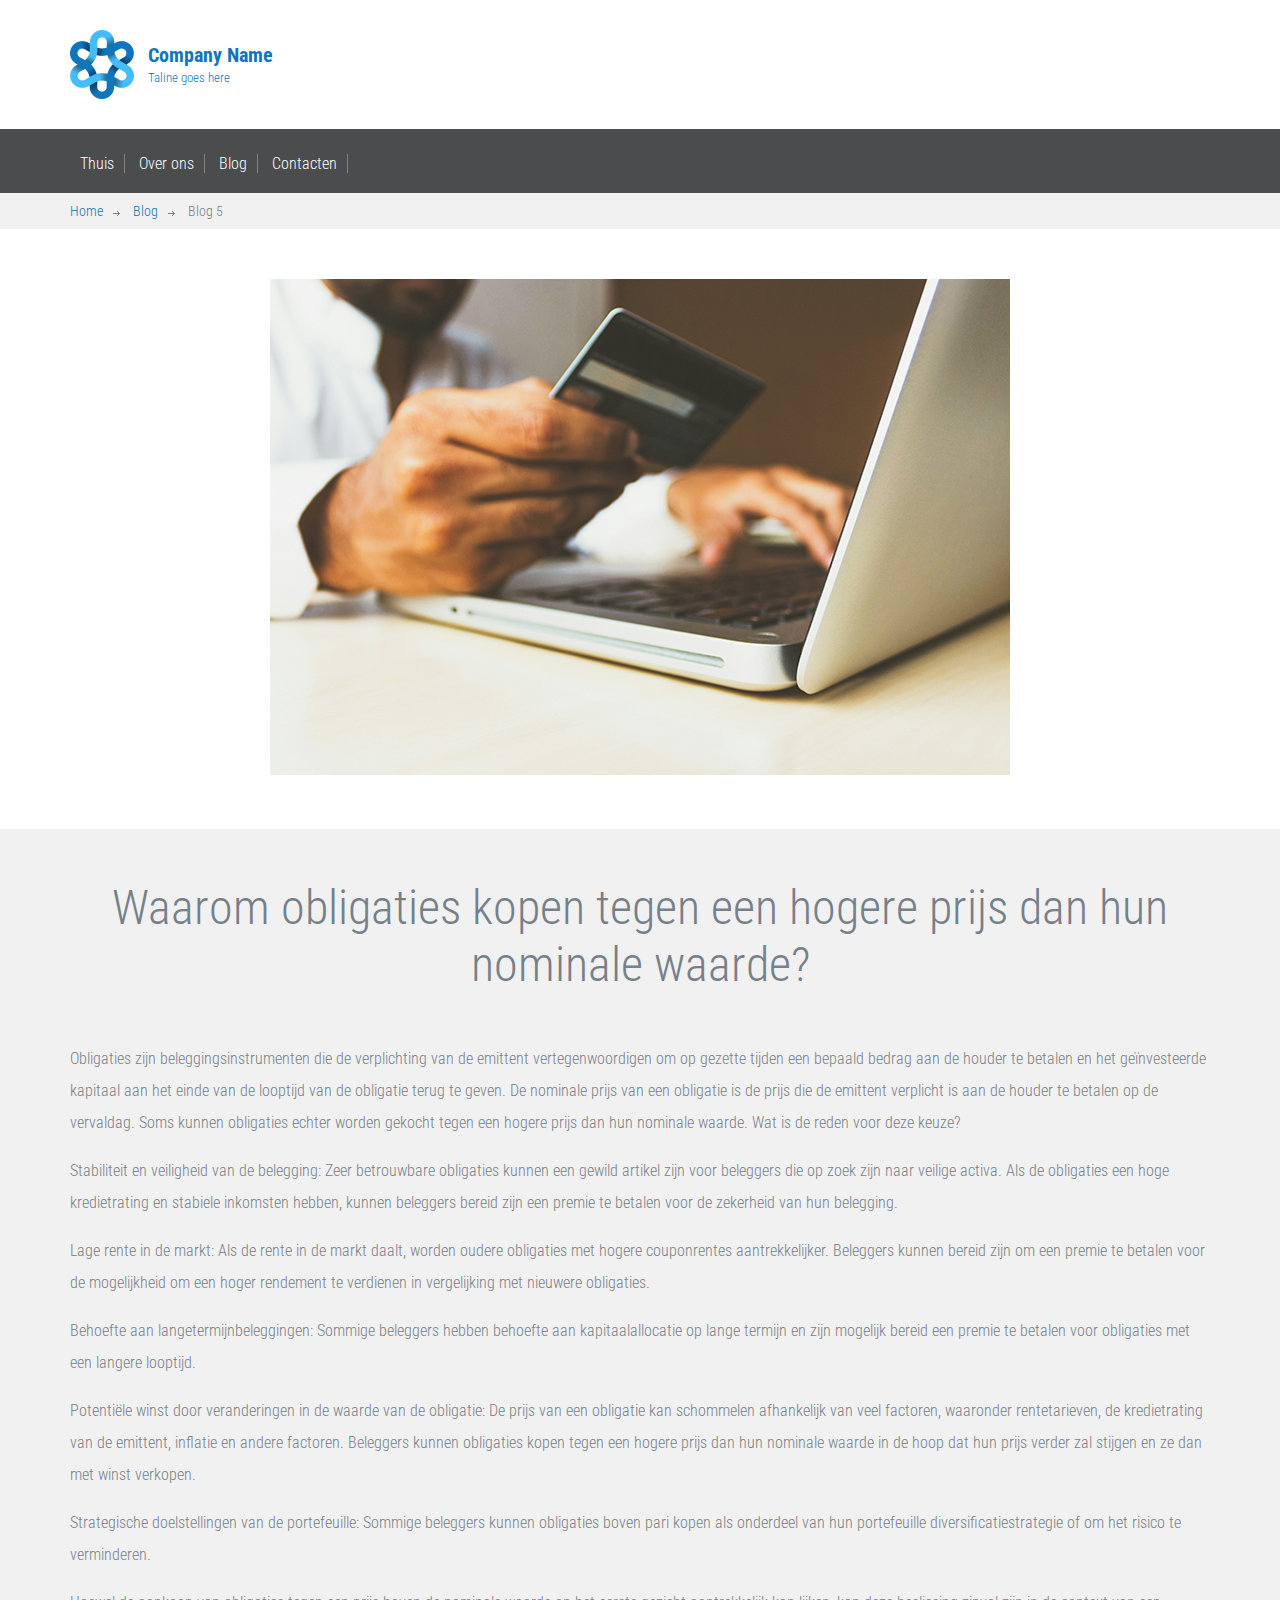
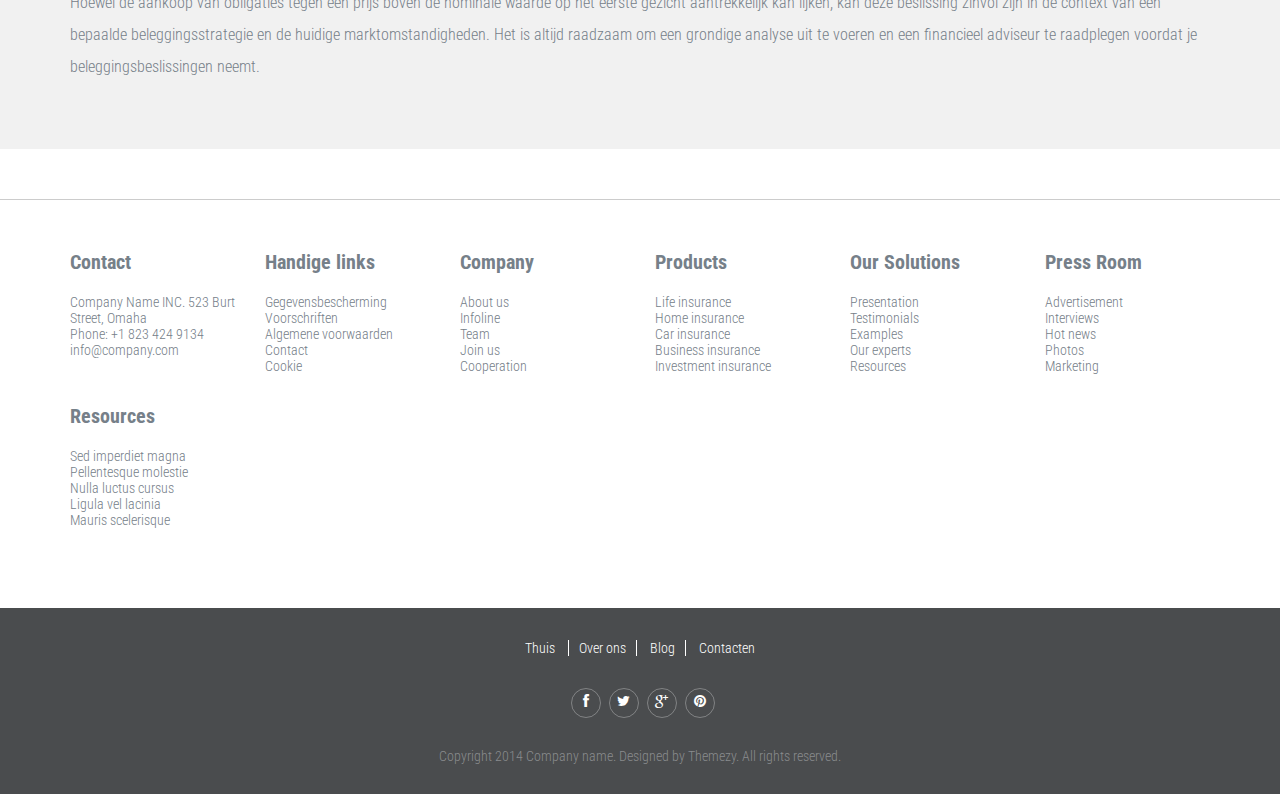
<file: blog5.html>
<!DOCTYPE html>
<html lang="en">
	<head>
		<meta charset="UTF-8">
		<meta http-equiv="X-UA-Compatible" content="IE=edge">
		<meta name="viewport" content="width=device-width, initial-scale=1.0,maximum-scale=1">
		
		<title>Insurance | About Us</title>

		<!-- Loading third party fonts -->
		<link href="http://fonts.googleapis.com/css?family=Roboto+Condensed:300,400,700|" rel="stylesheet" type="text/css">
		<link href="fonts/font-awesome.min.css" rel="stylesheet" type="text/css">
		<link href="fonts/lineo-icon/style.css" rel="stylesheet" type="text/css">

		<!-- Loading main css file -->
		<link rel="stylesheet" href="style.css">
		
		<!--[if lt IE 9]>
		<script src="js/ie-support/html5.js"></script>
		<script src="js/ie-support/respond.js"></script>
		<![endif]-->

	</head>


	<body>
		
		<div id="site-content">
			<header class="site-header">
				<div class="top-header">
					<div class="container">
						<a href="index.html" id="branding">
							<img src="images/logo.png" alt="Company Name" class="logo">
							<div class="logo-text">
								<h1 class="site-title">Company Name</h1>
								<small class="description">Taline goes here</small>
							</div>
						</a> <!-- #branding -->
					</div> <!-- .container -->
				</div> <!-- .top-header -->

				
				<div class="bottom-header">
					<div class="container">
						<div class="main-navigation">
							<button type="button" class="menu-toggle"><i class="fa fa-bars"></i></button>
							<ul class="menu">
								<li class="menu-item"><a href="index.html">Thuis</a></li>
								<li class="menu-item"><a href="about.html">Over ons</a></li>
								<li class="menu-item"><a href="blog.html">Blog</a></li>
								<li class="menu-item"><a href="contact.html">Contacten </a></li>
							</ul> <!-- .menu -->
						</div> <!-- .main-navigation -->
						<div class="mobile-navigation"></div>
					</div>
				</div>
				
			</header> <!-- .site-header -->


			<main class="main-content">
				<div class="breadcrumbs">
					<div class="container">
						<a href="index.html">Home</a>
						<a href="blog.html">Blog</a>
						<span>Blog 5</span>
					</div>
				</div>

				<div class="page">
					<div style="text-align: center; padding-bottom: 50px;" class="container">
						<img  src="img/21.jpg" alt="">
					</div>
					<div class="fullwidth-block" data-bg-color="#f1f1f1">
						<div class="container">
							
							<h2 class="section-title">Waarom obligaties kopen tegen een hogere prijs dan hun nominale waarde?</h2>
							<p>Obligaties zijn beleggingsinstrumenten die de verplichting van de emittent vertegenwoordigen om op gezette tijden een bepaald bedrag aan de houder te betalen en het geïnvesteerde kapitaal aan het einde van de looptijd van de obligatie terug te geven. De nominale prijs van een obligatie is de prijs die de emittent verplicht is aan de houder te betalen op de vervaldag. Soms kunnen obligaties echter worden gekocht tegen een hogere prijs dan hun nominale waarde. Wat is de reden voor deze keuze?</p>

							<p>Stabiliteit en veiligheid van de belegging: Zeer betrouwbare obligaties kunnen een gewild artikel zijn voor beleggers die op zoek zijn naar veilige activa. Als de obligaties een hoge kredietrating en stabiele inkomsten hebben, kunnen beleggers bereid zijn een premie te betalen voor de zekerheid van hun belegging.</p>

							<p>Lage rente in de markt: Als de rente in de markt daalt, worden oudere obligaties met hogere couponrentes aantrekkelijker. Beleggers kunnen bereid zijn om een premie te betalen voor de mogelijkheid om een hoger rendement te verdienen in vergelijking met nieuwere obligaties.</p>

							<p>Behoefte aan langetermijnbeleggingen: Sommige beleggers hebben behoefte aan kapitaalallocatie op lange termijn en zijn mogelijk bereid een premie te betalen voor obligaties met een langere looptijd.</p>

							<p>Potentiële winst door veranderingen in de waarde van de obligatie: De prijs van een obligatie kan schommelen afhankelijk van veel factoren, waaronder rentetarieven, de kredietrating van de emittent, inflatie en andere factoren. Beleggers kunnen obligaties kopen tegen een hogere prijs dan hun nominale waarde in de hoop dat hun prijs verder zal stijgen en ze dan met winst verkopen.</p>

							<p>Strategische doelstellingen van de portefeuille: Sommige beleggers kunnen obligaties boven pari kopen als onderdeel van hun portefeuille diversificatiestrategie of om het risico te verminderen.</p>

							<p>Hoewel de aankoop van obligaties tegen een prijs boven de nominale waarde op het eerste gezicht aantrekkelijk kan lijken, kan deze beslissing zinvol zijn in de context van een bepaalde beleggingsstrategie en de huidige marktomstandigheden. Het is altijd raadzaam om een grondige analyse uit te voeren en een financieel adviseur te raadplegen voordat je beleggingsbeslissingen neemt.</p>
							
						</div> <!-- .container -->
					</div> <!-- .fullwidth-block -->
				</div> <!-- .page -->
			</main>

			<div class="site-footer">
				<div class="widget-area">
					<div class="container">
						<div class="row">
							<div class="col-xs-12 col-sm-4 col-md-2">
								<div class="widget">
									<h3 class="widget-title">Contact</h3>
									<address> Company Name INC. 523 Burt Street, Omaha
									</address>
									<a href="#">Phone: +1 823 424 9134</a>
									<a href="mailto:info@company.com">info@company.com</a>
								</div>
							</div>
							<div class="col-xs-12 col-sm-4 col-md-2">
								<div class="widget">
									<h3 class="widget-title">Handige links</h3>
									<ul class="no-bullet">
										<li><a href="#">Gegevensbescherming Voorschriften </a></li>
										<li><a href="#">Algemene voorwaarden </a></li>
										<li><a href="#">Contact</a></li>
										<li><a href="#">Cookie</a></li>
									</ul>
								</div>
							</div>
							<div class="col-xs-12 col-sm-4 col-md-2">
								<div class="widget">
									<h3 class="widget-title">Company</h3>
									<ul class="no-bullet">
										<li><a href="#">About us</a></li>
										<li><a href="#">Infoline</a></li>
										<li><a href="#">Team</a></li>
										<li><a href="#">Join us</a></li>
										<li><a href="#">Cooperation</a></li>
									</ul>
								</div>
							</div>
							<div class="col-xs-12 col-sm-4 col-md-2">
								<div class="widget">
									<h3 class="widget-title">Products</h3>
									<ul class="no-bullet">
										<li><a href="#">Life insurance</a></li>
										<li><a href="#">Home insurance</a></li>
										<li><a href="#">Car insurance</a></li>
										<li><a href="#">Business insurance</a></li>
										<li><a href="#">Investment insurance</a></li>
									</ul>
								</div>
							</div>
							<div class="col-xs-12 col-sm-4 col-md-2">
								<div class="widget">
									<h3 class="widget-title">Our Solutions</h3>
									<ul class="no-bullet">
										<li><a href="#">Presentation</a></li>
										<li><a href="#">Testimonials</a></li>
										<li><a href="#">Examples</a></li>
										<li><a href="#">Our experts</a></li>
										<li><a href="#">Resources</a></li>
									</ul>
								</div>
							</div>
							<div class="col-xs-12 col-sm-4 col-md-2">
								<div class="widget">
									<h3 class="widget-title">Press Room</h3>
									<ul class="no-bullet">
									<li><a href="#">Advertisement</a></li>
									<li><a href="#">Interviews</a></li>
									<li><a href="#">Hot news</a></li>
									<li><a href="#">Photos</a></li>
									<li><a href="#">Marketing</a></li>
									</ul>
								</div>
							</div>
							<div class="col-xs-12 col-sm-4 col-md-2">
								<div class="widget">
									<h3 class="widget-title">Resources</h3>
									<ul class="no-bullet">
										<li><a href="#">Sed imperdiet magna</a></li>
										<li><a href="#">Pellentesque molestie</a></li>
										<li><a href="#">Nulla luctus cursus</a></li>
										<li><a href="#">Ligula vel lacinia</a></li>
										<li><a href="#">Mauris scelerisque</a></li>
									</ul>
								</div>
							</div>
						</div>
					</div>
				</div>

				<div class="bottom-footer">
					<div class="container">
						<nav class="footer-navigation">
							<a href="index.html">Thuis </a>
							<a href="about.html">Over ons</a>
							<a href="blog.html">Blog</a>
							<a href="contact.html">Contacten</a>
						</nav>
						<div style="float: none; margin-bottom: 30px;" class="social-links">
							<a href="#"><i class="fa fa-facebook"></i></a>
							<a href="#"><i class="fa fa-twitter"></i></a>
							<a href="#"><i class="fa fa-google-plus"></i></a>
							<a href="#"><i class="fa fa-pinterest"></i></a>
						</div>

						<div class="colophon">Copyright 2014 Company name. Designed by Themezy. All rights reserved.</div>
					</div>
				</div>
			</div>
		</div>

		<script src="js/jquery-1.11.1.min.js"></script>
		<script src="js/plugins.js"></script>
		<script src="js/app.js"></script>
		
	</body>

</html>
</file>
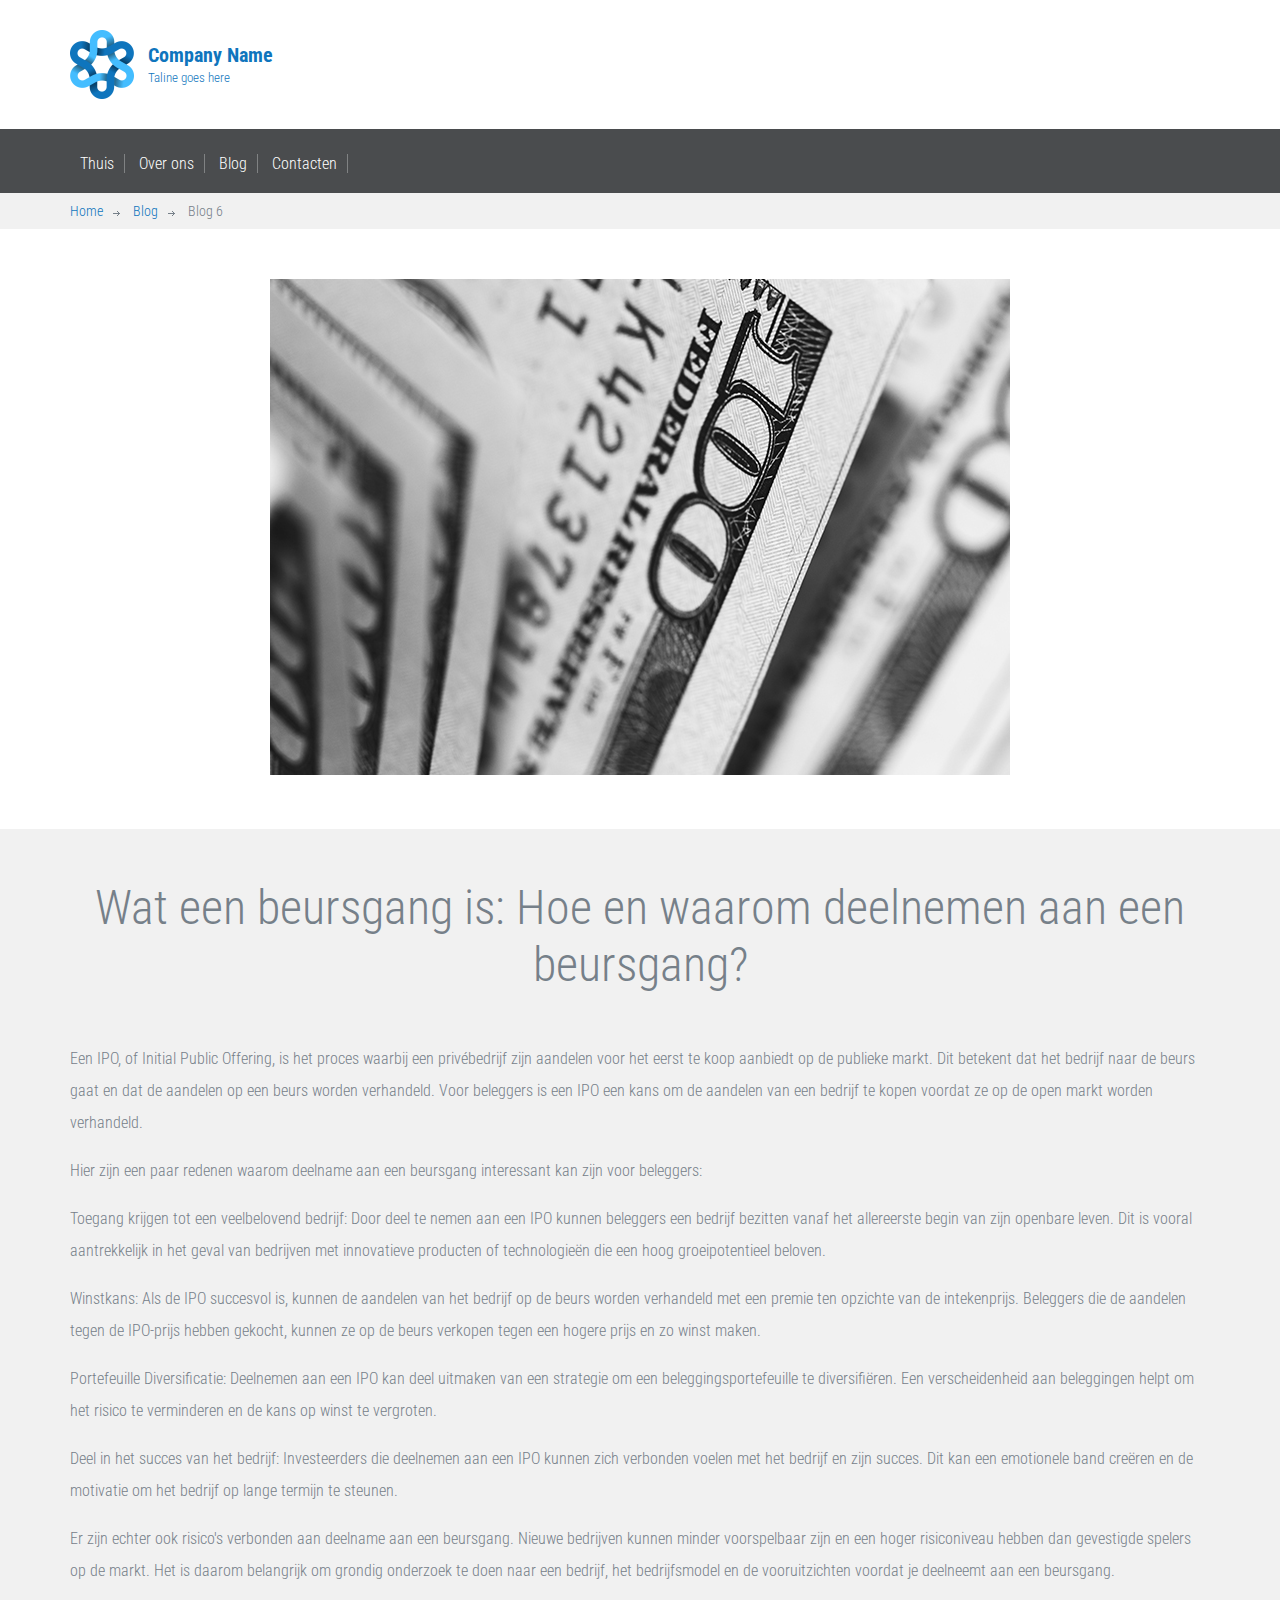
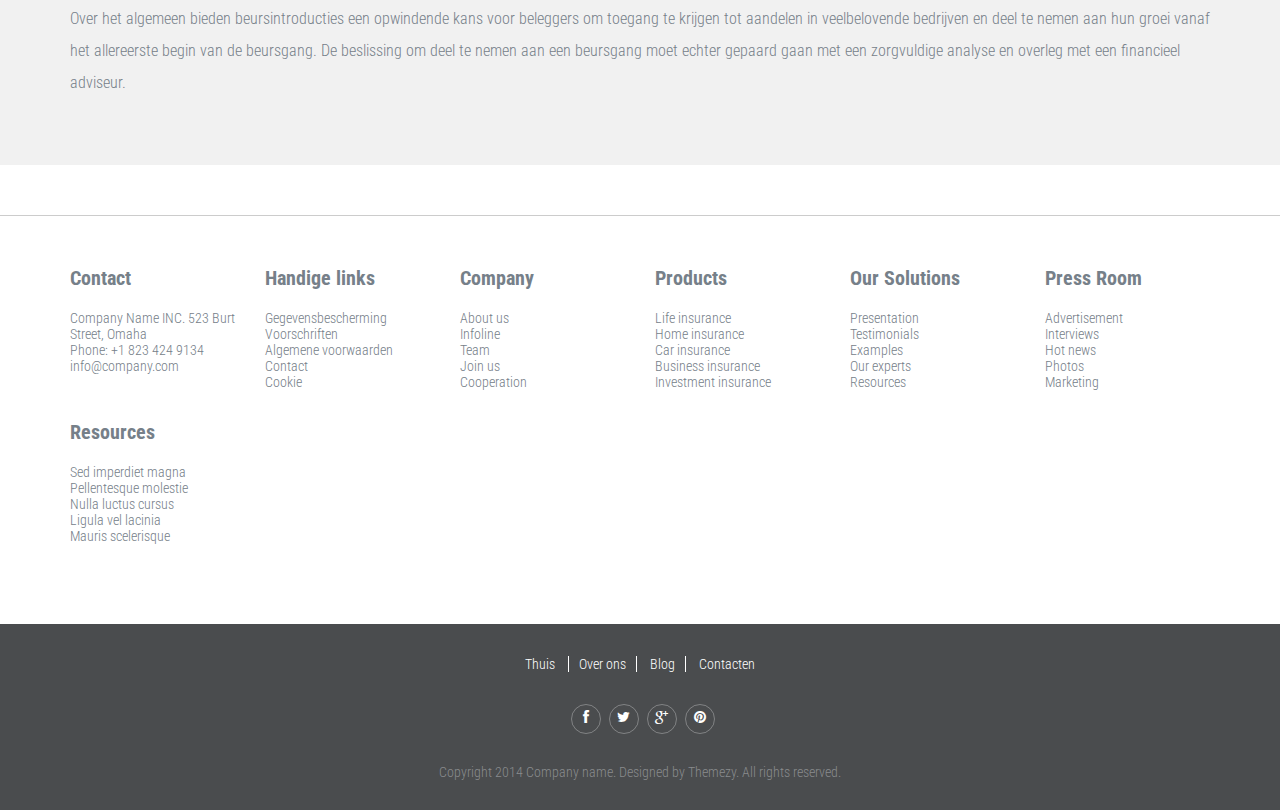
<file: blog6.html>
<!DOCTYPE html>
<html lang="en">
	<head>
		<meta charset="UTF-8">
		<meta http-equiv="X-UA-Compatible" content="IE=edge">
		<meta name="viewport" content="width=device-width, initial-scale=1.0,maximum-scale=1">
		
		<title>Insurance | About Us</title>

		<!-- Loading third party fonts -->
		<link href="http://fonts.googleapis.com/css?family=Roboto+Condensed:300,400,700|" rel="stylesheet" type="text/css">
		<link href="fonts/font-awesome.min.css" rel="stylesheet" type="text/css">
		<link href="fonts/lineo-icon/style.css" rel="stylesheet" type="text/css">

		<!-- Loading main css file -->
		<link rel="stylesheet" href="style.css">
		
		<!--[if lt IE 9]>
		<script src="js/ie-support/html5.js"></script>
		<script src="js/ie-support/respond.js"></script>
		<![endif]-->

	</head>


	<body>
		
		<div id="site-content">
			<header class="site-header">
				<div class="top-header">
					<div class="container">
						<a href="index.html" id="branding">
							<img src="images/logo.png" alt="Company Name" class="logo">
							<div class="logo-text">
								<h1 class="site-title">Company Name</h1>
								<small class="description">Taline goes here</small>
							</div>
						</a> <!-- #branding -->
					</div> <!-- .container -->
				</div> <!-- .top-header -->

				
				<div class="bottom-header">
					<div class="container">
						<div class="main-navigation">
							<button type="button" class="menu-toggle"><i class="fa fa-bars"></i></button>
							<ul class="menu">
								<li class="menu-item"><a href="index.html">Thuis</a></li>
								<li class="menu-item"><a href="about.html">Over ons</a></li>
								<li class="menu-item"><a href="blog.html">Blog</a></li>
								<li class="menu-item"><a href="contact.html">Contacten </a></li>
							</ul> <!-- .menu -->
						</div> <!-- .main-navigation -->
						<div class="mobile-navigation"></div>
					</div>
				</div>
				
			</header> <!-- .site-header -->


			<main class="main-content">
				<div class="breadcrumbs">
					<div class="container">
						<a href="index.html">Home</a>
						<a href="blog.html">Blog</a>
						<span>Blog 6</span>
					</div>
				</div>

				<div class="page">
					<div style="text-align: center; padding-bottom: 50px;" class="container">
						<img  src="img/22.jpg" alt="">
					</div>
					<div class="fullwidth-block" data-bg-color="#f1f1f1">
						<div class="container">
							
							<h2 class="section-title">Wat een beursgang is: Hoe en waarom deelnemen aan een beursgang?</h2>
							<p>Een IPO, of Initial Public Offering, is het proces waarbij een privébedrijf zijn aandelen voor het eerst te koop aanbiedt op de publieke markt. Dit betekent dat het bedrijf naar de beurs gaat en dat de aandelen op een beurs worden verhandeld. Voor beleggers is een IPO een kans om de aandelen van een bedrijf te kopen voordat ze op de open markt worden verhandeld.</p>

							<p>Hier zijn een paar redenen waarom deelname aan een beursgang interessant kan zijn voor beleggers:</p>

							<p>Toegang krijgen tot een veelbelovend bedrijf: Door deel te nemen aan een IPO kunnen beleggers een bedrijf bezitten vanaf het allereerste begin van zijn openbare leven. Dit is vooral aantrekkelijk in het geval van bedrijven met innovatieve producten of technologieën die een hoog groeipotentieel beloven.</p>

							<p>Winstkans: Als de IPO succesvol is, kunnen de aandelen van het bedrijf op de beurs worden verhandeld met een premie ten opzichte van de intekenprijs. Beleggers die de aandelen tegen de IPO-prijs hebben gekocht, kunnen ze op de beurs verkopen tegen een hogere prijs en zo winst maken.</p>

							<p>Portefeuille Diversificatie: Deelnemen aan een IPO kan deel uitmaken van een strategie om een beleggingsportefeuille te diversifiëren. Een verscheidenheid aan beleggingen helpt om het risico te verminderen en de kans op winst te vergroten.</p>

							<p>Deel in het succes van het bedrijf: Investeerders die deelnemen aan een IPO kunnen zich verbonden voelen met het bedrijf en zijn succes. Dit kan een emotionele band creëren en de motivatie om het bedrijf op lange termijn te steunen.</p>

							<p>Er zijn echter ook risico's verbonden aan deelname aan een beursgang. Nieuwe bedrijven kunnen minder voorspelbaar zijn en een hoger risiconiveau hebben dan gevestigde spelers op de markt. Het is daarom belangrijk om grondig onderzoek te doen naar een bedrijf, het bedrijfsmodel en de vooruitzichten voordat je deelneemt aan een beursgang.</p>

							<p>Over het algemeen bieden beursintroducties een opwindende kans voor beleggers om toegang te krijgen tot aandelen in veelbelovende bedrijven en deel te nemen aan hun groei vanaf het allereerste begin van de beursgang. De beslissing om deel te nemen aan een beursgang moet echter gepaard gaan met een zorgvuldige analyse en overleg met een financieel adviseur.</p>
							
						</div> <!-- .container -->
					</div> <!-- .fullwidth-block -->
				</div> <!-- .page -->
			</main>

			<div class="site-footer">
				<div class="widget-area">
					<div class="container">
						<div class="row">
							<div class="col-xs-12 col-sm-4 col-md-2">
								<div class="widget">
									<h3 class="widget-title">Contact</h3>
									<address> Company Name INC. 523 Burt Street, Omaha
									</address>
									<a href="#">Phone: +1 823 424 9134</a>
									<a href="mailto:info@company.com">info@company.com</a>
								</div>
							</div>
							<div class="col-xs-12 col-sm-4 col-md-2">
								<div class="widget">
									<h3 class="widget-title">Handige links</h3>
									<ul class="no-bullet">
										<li><a href="#">Gegevensbescherming Voorschriften </a></li>
										<li><a href="#">Algemene voorwaarden </a></li>
										<li><a href="#">Contact</a></li>
										<li><a href="#">Cookie</a></li>
									</ul>
								</div>
							</div>
							<div class="col-xs-12 col-sm-4 col-md-2">
								<div class="widget">
									<h3 class="widget-title">Company</h3>
									<ul class="no-bullet">
										<li><a href="#">About us</a></li>
										<li><a href="#">Infoline</a></li>
										<li><a href="#">Team</a></li>
										<li><a href="#">Join us</a></li>
										<li><a href="#">Cooperation</a></li>
									</ul>
								</div>
							</div>
							<div class="col-xs-12 col-sm-4 col-md-2">
								<div class="widget">
									<h3 class="widget-title">Products</h3>
									<ul class="no-bullet">
										<li><a href="#">Life insurance</a></li>
										<li><a href="#">Home insurance</a></li>
										<li><a href="#">Car insurance</a></li>
										<li><a href="#">Business insurance</a></li>
										<li><a href="#">Investment insurance</a></li>
									</ul>
								</div>
							</div>
							<div class="col-xs-12 col-sm-4 col-md-2">
								<div class="widget">
									<h3 class="widget-title">Our Solutions</h3>
									<ul class="no-bullet">
										<li><a href="#">Presentation</a></li>
										<li><a href="#">Testimonials</a></li>
										<li><a href="#">Examples</a></li>
										<li><a href="#">Our experts</a></li>
										<li><a href="#">Resources</a></li>
									</ul>
								</div>
							</div>
							<div class="col-xs-12 col-sm-4 col-md-2">
								<div class="widget">
									<h3 class="widget-title">Press Room</h3>
									<ul class="no-bullet">
									<li><a href="#">Advertisement</a></li>
									<li><a href="#">Interviews</a></li>
									<li><a href="#">Hot news</a></li>
									<li><a href="#">Photos</a></li>
									<li><a href="#">Marketing</a></li>
									</ul>
								</div>
							</div>
							<div class="col-xs-12 col-sm-4 col-md-2">
								<div class="widget">
									<h3 class="widget-title">Resources</h3>
									<ul class="no-bullet">
										<li><a href="#">Sed imperdiet magna</a></li>
										<li><a href="#">Pellentesque molestie</a></li>
										<li><a href="#">Nulla luctus cursus</a></li>
										<li><a href="#">Ligula vel lacinia</a></li>
										<li><a href="#">Mauris scelerisque</a></li>
									</ul>
								</div>
							</div>
						</div>
					</div>
				</div>

				<div class="bottom-footer">
					<div class="container">
						<nav class="footer-navigation">
							<a href="index.html">Thuis </a>
							<a href="about.html">Over ons</a>
							<a href="blog.html">Blog</a>
							<a href="contact.html">Contacten</a>
						</nav>
						<div style="float: none; margin-bottom: 30px;" class="social-links">
							<a href="#"><i class="fa fa-facebook"></i></a>
							<a href="#"><i class="fa fa-twitter"></i></a>
							<a href="#"><i class="fa fa-google-plus"></i></a>
							<a href="#"><i class="fa fa-pinterest"></i></a>
						</div>

						<div class="colophon">Copyright 2014 Company name. Designed by Themezy. All rights reserved.</div>
					</div>
				</div>
			</div>
		</div>

		<script src="js/jquery-1.11.1.min.js"></script>
		<script src="js/plugins.js"></script>
		<script src="js/app.js"></script>
		
	</body>

</html>
</file>
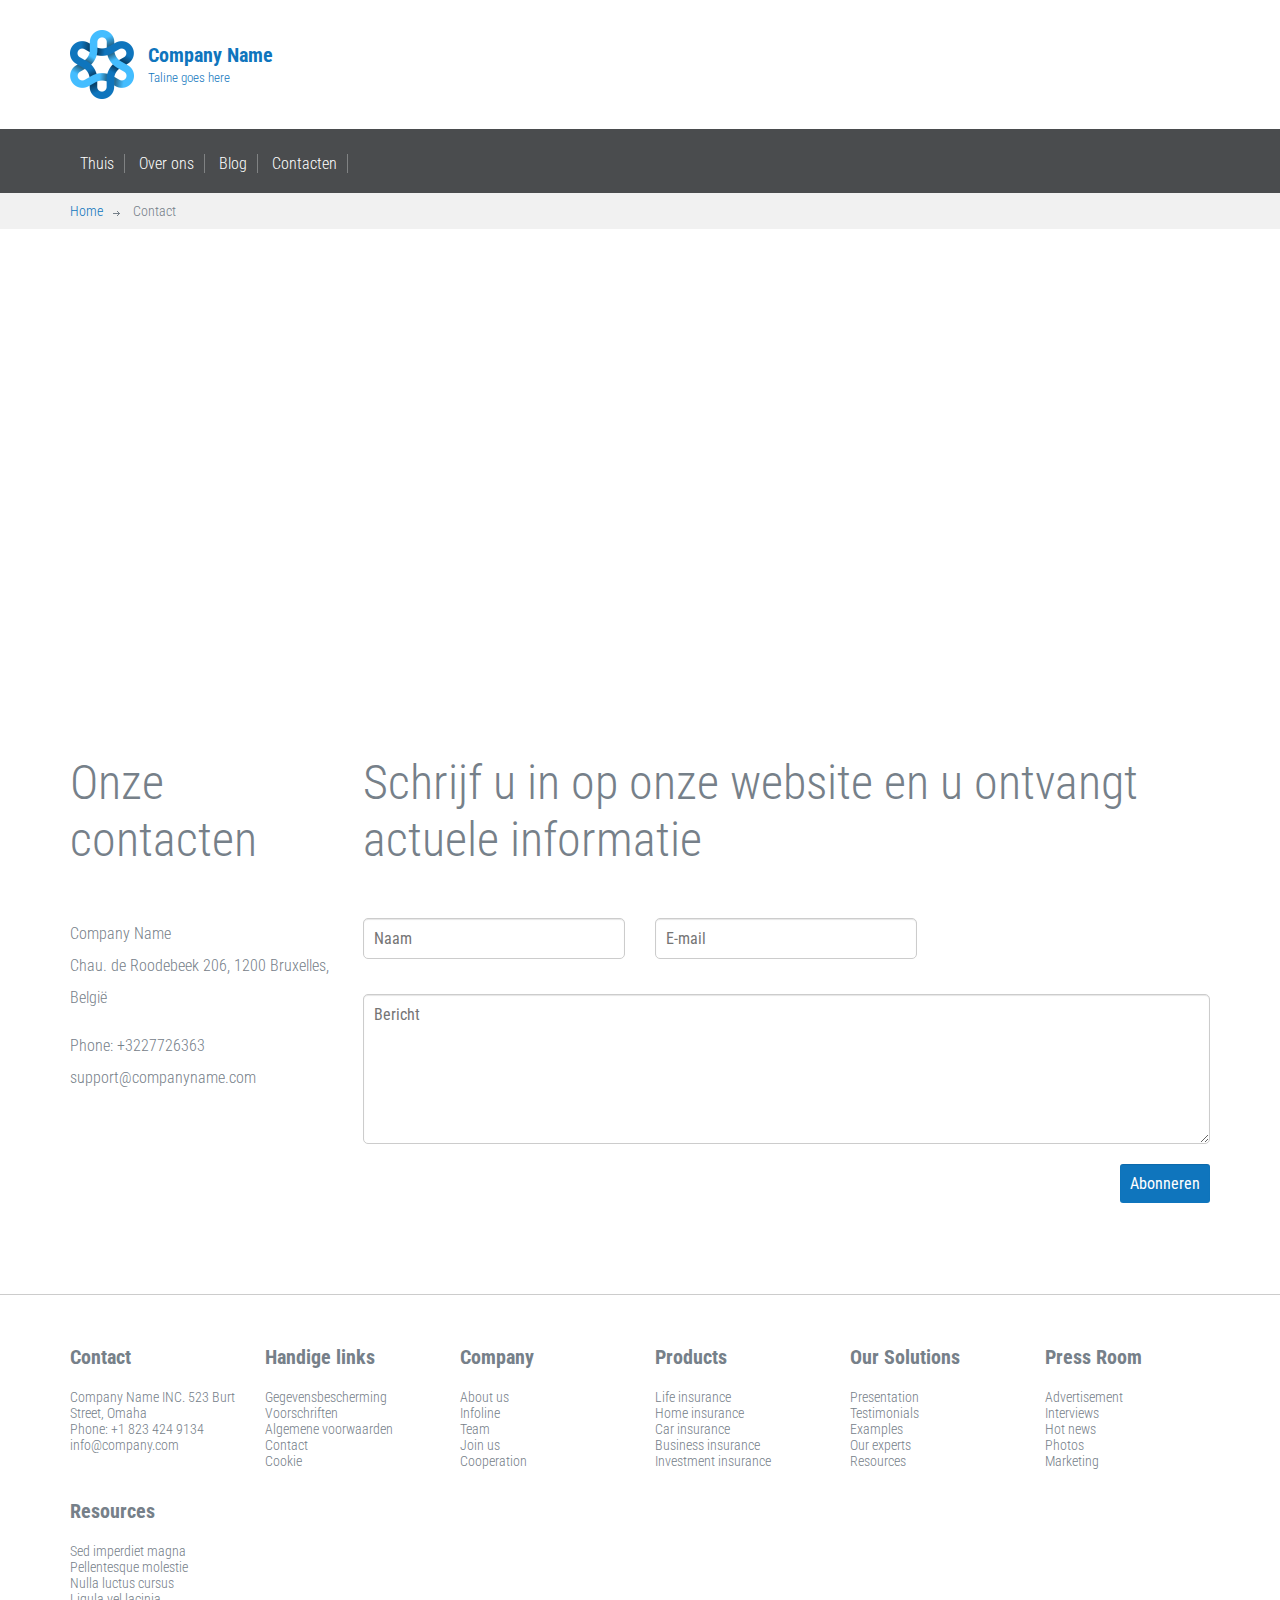
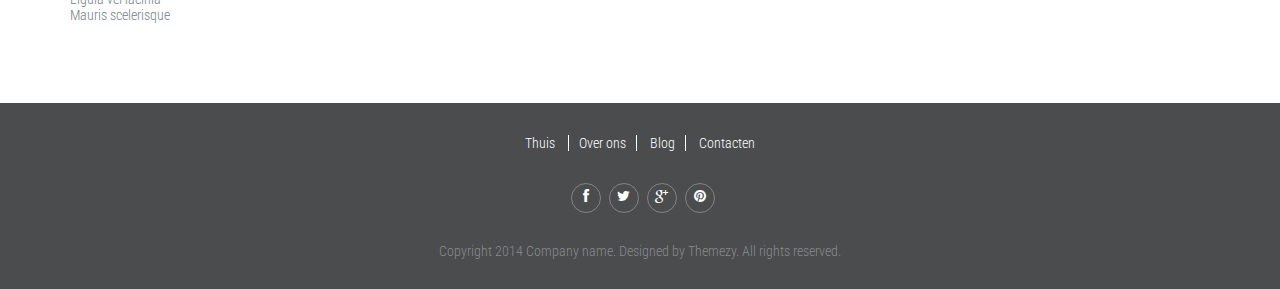
<file: contact.html>
<!DOCTYPE html>
<html lang="en">
	<head>
		<meta charset="UTF-8">
		<meta http-equiv="X-UA-Compatible" content="IE=edge">
		<meta name="viewport" content="width=device-width, initial-scale=1.0,maximum-scale=1">
		
		<title>Insurance | Contacten</title>

		<!-- Loading third party fonts -->
		<link href="http://fonts.googleapis.com/css?family=Roboto+Condensed:300,400,700|" rel="stylesheet" type="text/css">
		<link href="fonts/font-awesome.min.css" rel="stylesheet" type="text/css">
		<link href="fonts/lineo-icon/style.css" rel="stylesheet" type="text/css">

		<!-- Loading main css file -->
		<link rel="stylesheet" href="style.css">
		
		<!--[if lt IE 9]>
		<script src="js/ie-support/html5.js"></script>
		<script src="js/ie-support/respond.js"></script>
		<![endif]-->

	</head>


	<body>
		
		<div id="site-content">
			<header class="site-header">
				<div class="top-header">
					<div class="container">
						<a href="index.html" id="branding">
							<img src="images/logo.png" alt="Company Name" class="logo">
							<div class="logo-text">
								<h1 class="site-title">Company Name</h1>
								<small class="description">Taline goes here</small>
							</div>
						</a> <!-- #branding -->
					</div> <!-- .container -->
				</div> <!-- .top-header -->

				
				<div class="bottom-header">
					<div class="container">
						<div class="main-navigation">
							<button type="button" class="menu-toggle"><i class="fa fa-bars"></i></button>
							<ul class="menu">
								<li class="menu-item"><a href="index.html">Thuis</a></li>
								<li class="menu-item"><a href="about.html">Over ons</a></li>
								<li class="menu-item"><a href="blog.html">Blog</a></li>
								<li class="menu-item"><a href="contact.html">Contacten </a></li>
							</ul> <!-- .menu -->
						</div> <!-- .main-navigation -->
						<div class="mobile-navigation"></div>
					</div>
				</div>
				
			</header> <!-- .site-header -->

			<main class="main-content">
				<div class="breadcrumbs">
					<div class="container">
						<a href="index.html">Home</a>
						<span>Contact</span>
					</div>
				</div>

				<div class="page">
					<div class="container">
						<div class="map"></div>

						<div class="row">
							<div class="col-md-3">
								<h2 class="section-title text-left">Onze contacten</h2>

								<div class="contact-detail">
									<address>
										<p>Company Name <br>
											Chau. de Roodebeek 206, 1200 Bruxelles, België</p>

										<p>Phone: +3227726363
											support@сompanyname.com</p>
									</address>
								</div>
							</div>
							<div class="col-md-9">
								<h2 class="section-title text-left">Schrijf u in op onze website en u ontvangt actuele informatie</h2>
								<form action="#" class="contact-form">
									<div class="row">
										<div class="col-md-4"><input type="text" placeholder="Naam"></div>
										<div class="col-md-4"><input type="text" placeholder="E-mail"></div>
									</div>

									<textarea  placeholder="Bericht"></textarea>

									<p class="text-right">
										<input type="submit" value="Abonneren">
									</p>
								</form>


							</div>
						</div>
					</div>
				</div> <!-- .page -->
			</main>

			<div class="site-footer">
				<div class="widget-area">
					<div class="container">
						<div class="row">
							<div class="col-xs-12 col-sm-4 col-md-2">
								<div class="widget">
									<h3 class="widget-title">Contact</h3>
									<address> Company Name INC. 523 Burt Street, Omaha
									</address>
									<a href="#">Phone: +1 823 424 9134</a>
									<a href="mailto:info@company.com">info@company.com</a>
								</div>
							</div>
							<div class="col-xs-12 col-sm-4 col-md-2">
								<div class="widget">
									<h3 class="widget-title">Handige links</h3>
									<ul class="no-bullet">
										<li><a href="#">Gegevensbescherming Voorschriften </a></li>
										<li><a href="#">Algemene voorwaarden </a></li>
										<li><a href="#">Contact</a></li>
										<li><a href="#">Cookie</a></li>
									</ul>
								</div>
							</div>
							<div class="col-xs-12 col-sm-4 col-md-2">
								<div class="widget">
									<h3 class="widget-title">Company</h3>
									<ul class="no-bullet">
										<li><a href="#">About us</a></li>
										<li><a href="#">Infoline</a></li>
										<li><a href="#">Team</a></li>
										<li><a href="#">Join us</a></li>
										<li><a href="#">Cooperation</a></li>
									</ul>
								</div>
							</div>
							<div class="col-xs-12 col-sm-4 col-md-2">
								<div class="widget">
									<h3 class="widget-title">Products</h3>
									<ul class="no-bullet">
										<li><a href="#">Life insurance</a></li>
										<li><a href="#">Home insurance</a></li>
										<li><a href="#">Car insurance</a></li>
										<li><a href="#">Business insurance</a></li>
										<li><a href="#">Investment insurance</a></li>
									</ul>
								</div>
							</div>
							<div class="col-xs-12 col-sm-4 col-md-2">
								<div class="widget">
									<h3 class="widget-title">Our Solutions</h3>
									<ul class="no-bullet">
										<li><a href="#">Presentation</a></li>
										<li><a href="#">Testimonials</a></li>
										<li><a href="#">Examples</a></li>
										<li><a href="#">Our experts</a></li>
										<li><a href="#">Resources</a></li>
									</ul>
								</div>
							</div>
							<div class="col-xs-12 col-sm-4 col-md-2">
								<div class="widget">
									<h3 class="widget-title">Press Room</h3>
									<ul class="no-bullet">
									<li><a href="#">Advertisement</a></li>
									<li><a href="#">Interviews</a></li>
									<li><a href="#">Hot news</a></li>
									<li><a href="#">Photos</a></li>
									<li><a href="#">Marketing</a></li>
									</ul>
								</div>
							</div>
							<div class="col-xs-12 col-sm-4 col-md-2">
								<div class="widget">
									<h3 class="widget-title">Resources</h3>
									<ul class="no-bullet">
										<li><a href="#">Sed imperdiet magna</a></li>
										<li><a href="#">Pellentesque molestie</a></li>
										<li><a href="#">Nulla luctus cursus</a></li>
										<li><a href="#">Ligula vel lacinia</a></li>
										<li><a href="#">Mauris scelerisque</a></li>
									</ul>
								</div>
							</div>
						</div>
					</div>
				</div>

				<div class="bottom-footer">
					<div class="container">
						<nav class="footer-navigation">
							<a href="index.html">Thuis </a>
							<a href="about.html">Over ons</a>
							<a href="blog.html">Blog</a>
							<a href="contact.html">Contacten</a>
						</nav>
						<div style="float: none; margin-bottom: 30px;" class="social-links">
							<a href="#"><i class="fa fa-facebook"></i></a>
							<a href="#"><i class="fa fa-twitter"></i></a>
							<a href="#"><i class="fa fa-google-plus"></i></a>
							<a href="#"><i class="fa fa-pinterest"></i></a>
						</div>

						<div class="colophon">Copyright 2014 Company name. Designed by Themezy. All rights reserved.</div>
					</div>
				</div>
			</div>
		</div>

		<script src="js/jquery-1.11.1.min.js"></script>
		<script src="http://maps.google.com/maps/api/js?sensor=false&amp;language=en"></script>
		<script src="js/plugins.js"></script>
		<script src="js/app.js"></script>
		
	</body>

</html>
</file>
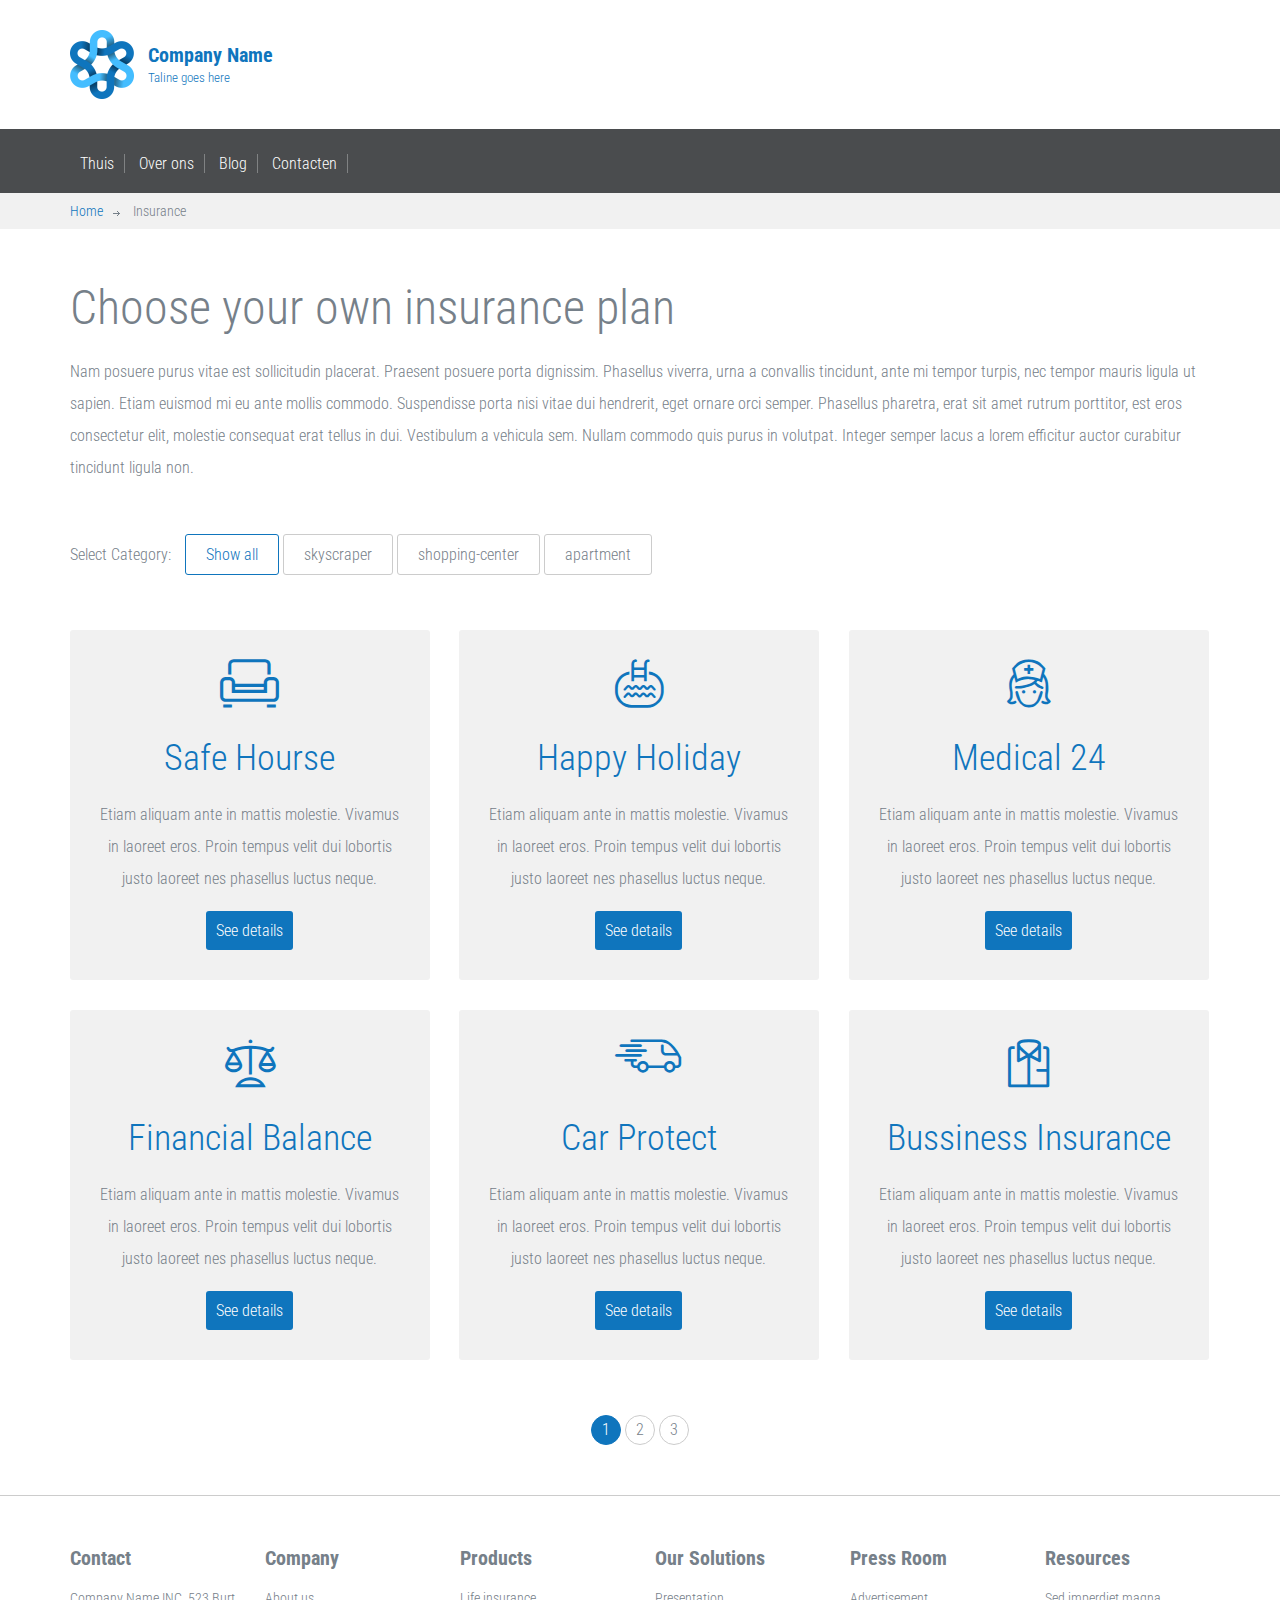
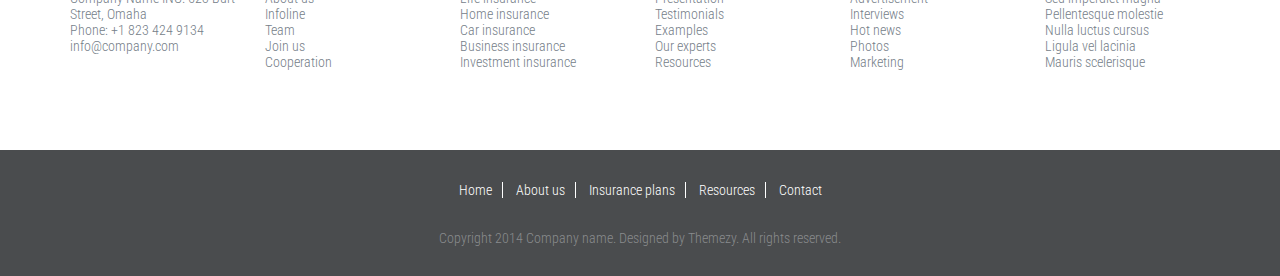
<file: insurance.html>
<!DOCTYPE html>
<html lang="en">
	<head>
		<meta charset="UTF-8">
		<meta http-equiv="X-UA-Compatible" content="IE=edge">
		<meta name="viewport" content="width=device-width, initial-scale=1.0,maximum-scale=1">
		
		<title>Insurance | Insurances type</title>

		<!-- Loading third party fonts -->
		<link href="http://fonts.googleapis.com/css?family=Roboto+Condensed:300,400,700|" rel="stylesheet" type="text/css">
		<link href="fonts/font-awesome.min.css" rel="stylesheet" type="text/css">
		<link href="fonts/lineo-icon/style.css" rel="stylesheet" type="text/css">

		<!-- Loading main css file -->
		<link rel="stylesheet" href="style.css">
		
		<!--[if lt IE 9]>
		<script src="js/ie-support/html5.js"></script>
		<script src="js/ie-support/respond.js"></script>
		<![endif]-->

	</head>


	<body>
		
		<div id="site-content">
			<header class="site-header">
				<div class="top-header">
					<div class="container">
						<a href="index.html" id="branding">
							<img src="images/logo.png" alt="Company Name" class="logo">
							<div class="logo-text">
								<h1 class="site-title">Company Name</h1>
								<small class="description">Taline goes here</small>
							</div>
						</a> <!-- #branding -->
					</div> <!-- .container -->
				</div> <!-- .top-header -->

				
				<div class="bottom-header">
					<div class="container">
						<div class="main-navigation">
							<button type="button" class="menu-toggle"><i class="fa fa-bars"></i></button>
							<ul class="menu">
								<li class="menu-item"><a href="index.html">Thuis</a></li>
								<li class="menu-item"><a href="about.html">Over ons</a></li>
								<li class="menu-item"><a href="resource.html">Blog</a></li>
								<li class="menu-item"><a href="contact.html">Contacten </a></li>
							</ul> <!-- .menu -->
						</div> <!-- .main-navigation -->
						<div class="mobile-navigation"></div>
					</div>
				</div>
				
			</header> <!-- .site-header -->

			<main class="main-content">
				<div class="breadcrumbs">
					<div class="container">
						<a href="index.html">Home</a>
						<span>Insurance</span>
					</div>
				</div>

				<div class="page">
					<div class="container">
						<h3 class="entry-title">Choose your own insurance plan</h3>
						<p>Nam posuere purus vitae est sollicitudin placerat. Praesent posuere porta dignissim. Phasellus viverra, urna a convallis tincidunt, ante mi tempor turpis, nec tempor mauris ligula ut sapien. Etiam euismod mi eu ante mollis commodo. Suspendisse porta nisi vitae dui hendrerit, eget ornare orci semper. Phasellus pharetra, erat sit amet rutrum porttitor, est eros consectetur elit, molestie consequat erat tellus in dui. Vestibulum a vehicula sem. Nullam commodo quis purus in volutpat. Integer semper lacus a lorem efficitur auctor curabitur tincidunt ligula non.</p>

						<div class="filter-links filterable-nav">
							<select class="mobile-filter">
								<option value="*">Show all</option>
								<option value=".skyscraper">skyscraper</option>
								<option value=".shopping-center">shopping-center</option>
								<option value=".apartment">apartment</option>
							</select>
							<strong>Select Category: </strong>
							<a href="#" class="current wow fadeInRight" data-filter="*">Show all</a>
							<a href="#" class="wow fadeInRight" data-wow-delay=".2s" data-filter=".skyscraper">skyscraper</a>
							<a href="#" class="wow fadeInRight" data-wow-delay=".4s" data-filter=".shopping-center">shopping-center</a>
							<a href="#" class="wow fadeInRight" data-wow-delay=".6s" data-filter=".apartment">apartment</a>
						</div>

						<div class="filterable-items">
							<div class="insurance-item filterable-item shopping-center">
								<div class="insurance-content">
									<div class="insurance-icon"><i class="icon-sofa"></i></div>
									<h3 class="insurance-title">Safe Hourse</h3>
									<p>Etiam aliquam ante in mattis molestie. Vivamus in laoreet eros. Proin tempus velit dui lobortis justo laoreet nes phasellus luctus neque.</p>
									<a href="#" class="button">See details</a>
								</div>
							</div>
						

							<div class="insurance-item filterable-item skyscraper">
								<div class="insurance-content">
									<div class="insurance-icon"><i class="icon-pool"></i></div>
									<h3 class="insurance-title">Happy Holiday</h3>
									<p>Etiam aliquam ante in mattis molestie. Vivamus in laoreet eros. Proin tempus velit dui lobortis justo laoreet nes phasellus luctus neque.</p>
									<a href="#" class="button">See details</a>
								</div>
							</div>

							<div class="insurance-item filterable-item apartment">
								<div class="insurance-content">
									<div class="insurance-icon"><i class="icon-nurse"></i></div>
									<h3 class="insurance-title">Medical 24</h3>
									<p>Etiam aliquam ante in mattis molestie. Vivamus in laoreet eros. Proin tempus velit dui lobortis justo laoreet nes phasellus luctus neque.</p>
									<a href="#" class="button">See details</a>
								</div>
							</div>

							<div class="insurance-item filterable-item shopping-center">
								<div class="insurance-content">
									<div class="insurance-icon"><i class="icon-weigher"></i></div>
									<h3 class="insurance-title">Financial Balance</h3>
									<p>Etiam aliquam ante in mattis molestie. Vivamus in laoreet eros. Proin tempus velit dui lobortis justo laoreet nes phasellus luctus neque.</p>
									<a href="#" class="button">See details</a>
								</div>
							</div>

							<div class="insurance-item filterable-item apartment">
								<div class="insurance-content">
									<div class="insurance-icon"><i class="icon-car"></i></div>
									<h3 class="insurance-title">Car Protect</h3>
									<p>Etiam aliquam ante in mattis molestie. Vivamus in laoreet eros. Proin tempus velit dui lobortis justo laoreet nes phasellus luctus neque.</p>
									<a href="#" class="button">See details</a>
								</div>
							</div>

							<div class="insurance-item filterable-item skyscraper">
								<div class="insurance-content">
									<div class="insurance-icon"><i class="icon-shirt"></i></div>
									<h3 class="insurance-title">Bussiness Insurance</h3>
									<p>Etiam aliquam ante in mattis molestie. Vivamus in laoreet eros. Proin tempus velit dui lobortis justo laoreet nes phasellus luctus neque.</p>
									<a href="#" class="button">See details</a>
								</div>
							</div>
						</div>

						<div class="pagination">
							<span class="current">1</span>
							<a href="#">2</a>
							<a href="#">3</a>
						</div>
					</div>
				</div> <!-- .page -->
			</main>

			<div class="site-footer">
				<div class="widget-area">
					<div class="container">
						<div class="row">
							<div class="col-xs-12 col-sm-4 col-md-2">
								<div class="widget">
									<h3 class="widget-title">Contact</h3>
									<address> Company Name INC. 523 Burt Street, Omaha
									</address>
									<a href="#">Phone: +1 823 424 9134</a>
									<a href="mailto:info@company.com">info@company.com</a>
								</div>
							</div>
							<div class="col-xs-12 col-sm-4 col-md-2">
								<div class="widget">
									<h3 class="widget-title">Company</h3>
									<ul class="no-bullet">
										<li><a href="#">About us</a></li>
										<li><a href="#">Infoline</a></li>
										<li><a href="#">Team</a></li>
										<li><a href="#">Join us</a></li>
										<li><a href="#">Cooperation</a></li>
									</ul>
								</div>
							</div>
							<div class="col-xs-12 col-sm-4 col-md-2">
								<div class="widget">
									<h3 class="widget-title">Products</h3>
									<ul class="no-bullet">
										<li><a href="#">Life insurance</a></li>
										<li><a href="#">Home insurance</a></li>
										<li><a href="#">Car insurance</a></li>
										<li><a href="#">Business insurance</a></li>
										<li><a href="#">Investment insurance</a></li>
									</ul>
								</div>
							</div>
							<div class="col-xs-12 col-sm-4 col-md-2">
								<div class="widget">
									<h3 class="widget-title">Our Solutions</h3>
									<ul class="no-bullet">
										<li><a href="#">Presentation</a></li>
										<li><a href="#">Testimonials</a></li>
										<li><a href="#">Examples</a></li>
										<li><a href="#">Our experts</a></li>
										<li><a href="#">Resources</a></li>
									</ul>
								</div>
							</div>
							<div class="col-xs-12 col-sm-4 col-md-2">
								<div class="widget">
									<h3 class="widget-title">Press Room</h3>
									<ul class="no-bullet">
									<li><a href="#">Advertisement</a></li>
									<li><a href="#">Interviews</a></li>
									<li><a href="#">Hot news</a></li>
									<li><a href="#">Photos</a></li>
									<li><a href="#">Marketing</a></li>
									</ul>
								</div>
							</div>
							<div class="col-xs-12 col-sm-4 col-md-2">
								<div class="widget">
									<h3 class="widget-title">Resources</h3>
									<ul class="no-bullet">
										<li><a href="#">Sed imperdiet magna</a></li>
										<li><a href="#">Pellentesque molestie</a></li>
										<li><a href="#">Nulla luctus cursus</a></li>
										<li><a href="#">Ligula vel lacinia</a></li>
										<li><a href="#">Mauris scelerisque</a></li>
									</ul>
								</div>
							</div>
						</div>
					</div>
				</div>

				<div class="bottom-footer">
					<div class="container">
						<nav class="footer-navigation">
							<a href="#">Home</a>
							<a href="#">About us</a>
							<a href="#">Insurance plans</a>
							<a href="#">Resources</a>
							<a href="#">Contact</a>
						</nav>

						<div class="colophon">Copyright 2014 Company name. Designed by Themezy. All rights reserved.</div>
					</div>
				</div>
			</div>
		</div>

		<script src="js/jquery-1.11.1.min.js"></script>
		<script src="js/plugins.js"></script>
		<script src="js/app.js"></script>
		
	</body>

</html>
</file>
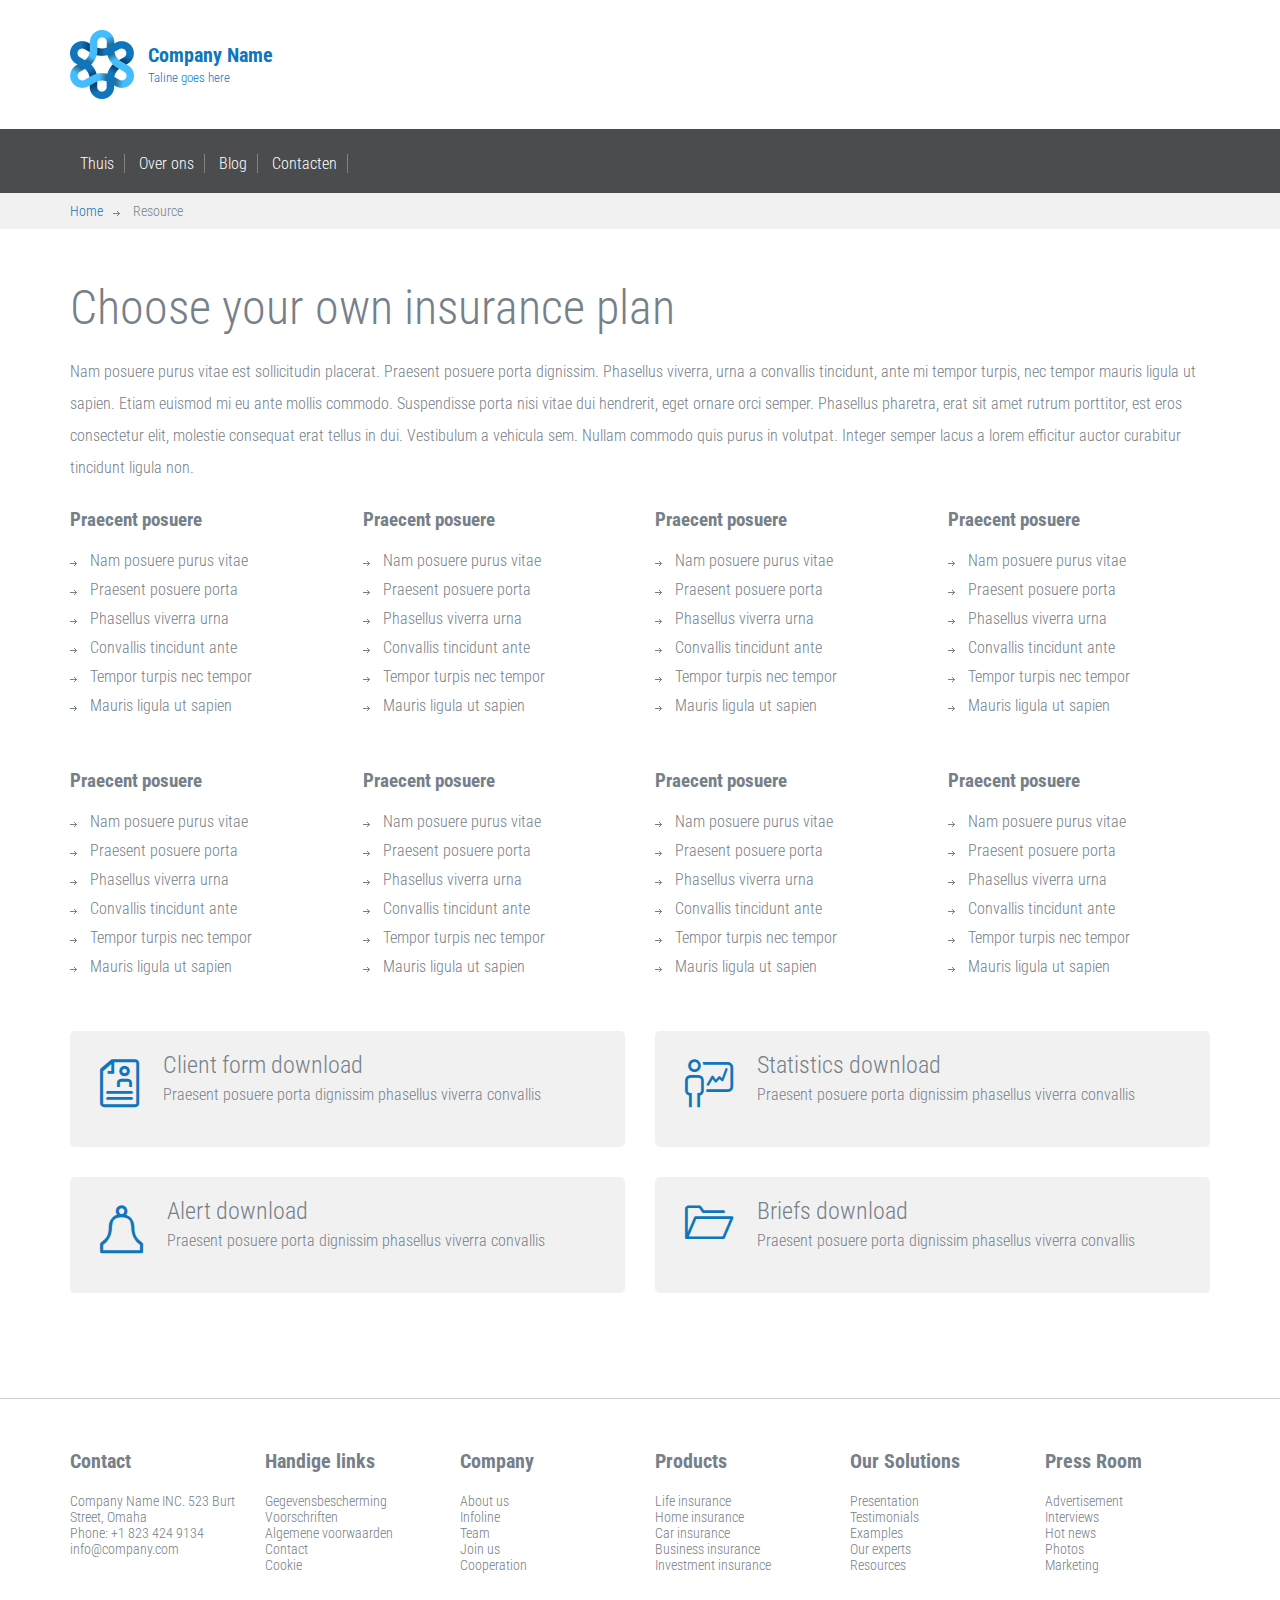
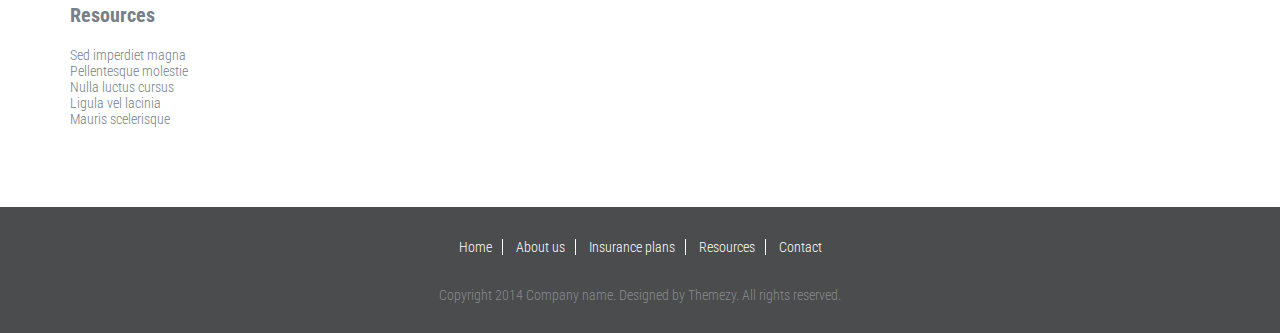
<file: resource.html>
<!DOCTYPE html>
<html lang="en">
	<head>
		<meta charset="UTF-8">
		<meta http-equiv="X-UA-Compatible" content="IE=edge">
		<meta name="viewport" content="width=device-width, initial-scale=1.0,maximum-scale=1">
		
		<title>Insurance | Resource</title>

		<!-- Loading third party fonts -->
		<link href="http://fonts.googleapis.com/css?family=Roboto+Condensed:300,400,700|" rel="stylesheet" type="text/css">
		<link href="fonts/font-awesome.min.css" rel="stylesheet" type="text/css">
		<link href="fonts/lineo-icon/style.css" rel="stylesheet" type="text/css">

		<!-- Loading main css file -->
		<link rel="stylesheet" href="style.css">
		
		<!--[if lt IE 9]>
		<script src="js/ie-support/html5.js"></script>
		<script src="js/ie-support/respond.js"></script>
		<![endif]-->

	</head>


	<body>
		
		<div id="site-content">
			<header class="site-header">
				<div class="top-header">
					<div class="container">
						<a href="index.html" id="branding">
							<img src="images/logo.png" alt="Company Name" class="logo">
							<div class="logo-text">
								<h1 class="site-title">Company Name</h1>
								<small class="description">Taline goes here</small>
							</div>
						</a> <!-- #branding -->
					</div> <!-- .container -->
				</div> <!-- .top-header -->

				
				<div class="bottom-header">
					<div class="container">
						<div class="main-navigation">
							<button type="button" class="menu-toggle"><i class="fa fa-bars"></i></button>
							<ul class="menu">
								<li class="menu-item"><a href="index.html">Thuis</a></li>
								<li class="menu-item"><a href="about.html">Over ons</a></li>
								<li class="menu-item"><a href="resource.html">Blog</a></li>
								<li class="menu-item"><a href="contact.html">Contacten </a></li>
							</ul> <!-- .menu -->
						</div> <!-- .main-navigation -->
						<div class="mobile-navigation"></div>
					</div>
				</div>
				
			</header> <!-- .site-header -->

			<main class="main-content">
				<div class="breadcrumbs">
					<div class="container">
						<a href="index.html">Home</a>
						<span>Resource</span>
					</div>
				</div>

				<div class="page">
					<div class="container">
						<h3 class="entry-title">Choose your own insurance plan</h3>
						<p>Nam posuere purus vitae est sollicitudin placerat. Praesent posuere porta dignissim. Phasellus viverra, urna a convallis tincidunt, ante mi tempor turpis, nec tempor mauris ligula ut sapien. Etiam euismod mi eu ante mollis commodo. Suspendisse porta nisi vitae dui hendrerit, eget ornare orci semper. Phasellus pharetra, erat sit amet rutrum porttitor, est eros consectetur elit, molestie consequat erat tellus in dui. Vestibulum a vehicula sem. Nullam commodo quis purus in volutpat. Integer semper lacus a lorem efficitur auctor curabitur tincidunt ligula non.</p>

						<div class="row">
							<div class="col-md-3">
								<h3>Praecent posuere</h3>
								<ul class="arrow-list">
									<li>Nam posuere purus vitae</li>
									<li>Praesent posuere porta</li>
									<li>Phasellus viverra urna</li>
									<li>Convallis tincidunt ante</li>
									<li>Tempor turpis nec tempor</li>
									<li>Mauris ligula ut sapien</li>
								</ul>
							</div>
							<div class="col-md-3">
								<h3>Praecent posuere</h3>
								<ul class="arrow-list">
									<li>Nam posuere purus vitae</li>
									<li>Praesent posuere porta</li>
									<li>Phasellus viverra urna</li>
									<li>Convallis tincidunt ante</li>
									<li>Tempor turpis nec tempor</li>
									<li>Mauris ligula ut sapien</li>
								</ul>
							</div>
							<div class="col-md-3">
								<h3>Praecent posuere</h3>
								<ul class="arrow-list">
									<li>Nam posuere purus vitae</li>
									<li>Praesent posuere porta</li>
									<li>Phasellus viverra urna</li>
									<li>Convallis tincidunt ante</li>
									<li>Tempor turpis nec tempor</li>
									<li>Mauris ligula ut sapien</li>
								</ul>
							</div>
							<div class="col-md-3">
								<h3>Praecent posuere</h3>
								<ul class="arrow-list">
									<li>Nam posuere purus vitae</li>
									<li>Praesent posuere porta</li>
									<li>Phasellus viverra urna</li>
									<li>Convallis tincidunt ante</li>
									<li>Tempor turpis nec tempor</li>
									<li>Mauris ligula ut sapien</li>
								</ul>
							</div>
						</div>

						<div class="row">
							<div class="col-md-3">
								<h3>Praecent posuere</h3>
								<ul class="arrow-list">
									<li>Nam posuere purus vitae</li>
									<li>Praesent posuere porta</li>
									<li>Phasellus viverra urna</li>
									<li>Convallis tincidunt ante</li>
									<li>Tempor turpis nec tempor</li>
									<li>Mauris ligula ut sapien</li>
								</ul>
							</div>
							<div class="col-md-3">
								<h3>Praecent posuere</h3>
								<ul class="arrow-list">
									<li>Nam posuere purus vitae</li>
									<li>Praesent posuere porta</li>
									<li>Phasellus viverra urna</li>
									<li>Convallis tincidunt ante</li>
									<li>Tempor turpis nec tempor</li>
									<li>Mauris ligula ut sapien</li>
								</ul>
							</div>
							<div class="col-md-3">
								<h3>Praecent posuere</h3>
								<ul class="arrow-list">
									<li>Nam posuere purus vitae</li>
									<li>Praesent posuere porta</li>
									<li>Phasellus viverra urna</li>
									<li>Convallis tincidunt ante</li>
									<li>Tempor turpis nec tempor</li>
									<li>Mauris ligula ut sapien</li>
								</ul>
							</div>
							<div class="col-md-3">
								<h3>Praecent posuere</h3>
								<ul class="arrow-list">
									<li>Nam posuere purus vitae</li>
									<li>Praesent posuere porta</li>
									<li>Phasellus viverra urna</li>
									<li>Convallis tincidunt ante</li>
									<li>Tempor turpis nec tempor</li>
									<li>Mauris ligula ut sapien</li>
								</ul>
							</div>
						</div> <!-- .row -->

						<div class="row">
							<div class="col-md-6">
								<div class="boxed-feature">
									<i class="icon-document-person"></i>
									<div class="feature-desc">
										<h2 class="feature-title">Client form download</h2>
										<p>Praesent posuere porta dignissim phasellus viverra convallis</p>
									</div>
								</div>

								<div class="boxed-feature">
									<i class="icon-bell-2"></i>
									<div class="feature-desc">
										<h2 class="feature-title">Alert download</h2>
										<p>Praesent posuere porta dignissim phasellus viverra convallis</p>
									</div>
								</div>
							</div>
							<div class="col-md-6">
								<div class="boxed-feature">
									<i class="icon-man-chart"></i>
									<div class="feature-desc">
										<h2 class="feature-title">Statistics download</h2>
										<p>Praesent posuere porta dignissim phasellus viverra convallis</p>
									</div>
								</div>

								<div class="boxed-feature">
									<i class="icon-folder"></i>
									<div class="feature-desc">
										<h2 class="feature-title">Briefs download</h2>
										<p>Praesent posuere porta dignissim phasellus viverra convallis</p>
									</div>
								</div>
							</div>
						</div>
					</div>
				</div> <!-- .page -->
			</main>

			<div class="site-footer">
				<div class="widget-area">
					<div class="container">
						<div class="row">
							<div class="col-xs-12 col-sm-4 col-md-2">
								<div class="widget">
									<h3 class="widget-title">Contact</h3>
									<address> Company Name INC. 523 Burt Street, Omaha
									</address>
									<a href="#">Phone: +1 823 424 9134</a>
									<a href="mailto:info@company.com">info@company.com</a>
								</div>
							</div>
							<div class="col-xs-12 col-sm-4 col-md-2">
								<div class="widget">
									<h3 class="widget-title">Handige links</h3>
									<ul class="no-bullet">
										<li><a href="#">Gegevensbescherming Voorschriften </a></li>
										<li><a href="#">Algemene voorwaarden </a></li>
										<li><a href="#">Contact</a></li>
										<li><a href="#">Cookie</a></li>
									</ul>
								</div>
							</div>
							<div class="col-xs-12 col-sm-4 col-md-2">
								<div class="widget">
									<h3 class="widget-title">Company</h3>
									<ul class="no-bullet">
										<li><a href="#">About us</a></li>
										<li><a href="#">Infoline</a></li>
										<li><a href="#">Team</a></li>
										<li><a href="#">Join us</a></li>
										<li><a href="#">Cooperation</a></li>
									</ul>
								</div>
							</div>
							<div class="col-xs-12 col-sm-4 col-md-2">
								<div class="widget">
									<h3 class="widget-title">Products</h3>
									<ul class="no-bullet">
										<li><a href="#">Life insurance</a></li>
										<li><a href="#">Home insurance</a></li>
										<li><a href="#">Car insurance</a></li>
										<li><a href="#">Business insurance</a></li>
										<li><a href="#">Investment insurance</a></li>
									</ul>
								</div>
							</div>
							<div class="col-xs-12 col-sm-4 col-md-2">
								<div class="widget">
									<h3 class="widget-title">Our Solutions</h3>
									<ul class="no-bullet">
										<li><a href="#">Presentation</a></li>
										<li><a href="#">Testimonials</a></li>
										<li><a href="#">Examples</a></li>
										<li><a href="#">Our experts</a></li>
										<li><a href="#">Resources</a></li>
									</ul>
								</div>
							</div>
							<div class="col-xs-12 col-sm-4 col-md-2">
								<div class="widget">
									<h3 class="widget-title">Press Room</h3>
									<ul class="no-bullet">
									<li><a href="#">Advertisement</a></li>
									<li><a href="#">Interviews</a></li>
									<li><a href="#">Hot news</a></li>
									<li><a href="#">Photos</a></li>
									<li><a href="#">Marketing</a></li>
									</ul>
								</div>
							</div>
							<div class="col-xs-12 col-sm-4 col-md-2">
								<div class="widget">
									<h3 class="widget-title">Resources</h3>
									<ul class="no-bullet">
										<li><a href="#">Sed imperdiet magna</a></li>
										<li><a href="#">Pellentesque molestie</a></li>
										<li><a href="#">Nulla luctus cursus</a></li>
										<li><a href="#">Ligula vel lacinia</a></li>
										<li><a href="#">Mauris scelerisque</a></li>
									</ul>
								</div>
							</div>
						</div>
					</div>
				</div>

				<div class="bottom-footer">
					<div class="container">
						<nav class="footer-navigation">
							<a href="#">Home</a>
							<a href="#">About us</a>
							<a href="#">Insurance plans</a>
							<a href="#">Resources</a>
							<a href="#">Contact</a>
						</nav>

						<div class="colophon">Copyright 2014 Company name. Designed by Themezy. All rights reserved.</div>
					</div>
				</div>
			</div>
		</div>

		<script src="js/jquery-1.11.1.min.js"></script>
		<script src="js/plugins.js"></script>
		<script src="js/app.js"></script>
		
	</body>

</html>
</file>
<file: fonts/lineo-icon/style.css>
@font-face {
	font-family: 'icomoon';
	src:url('fonts/icomoon.eot?-vfo8zz');
	src:url('fonts/icomoon.eot?#iefix-vfo8zz') format('embedded-opentype'),
		url('fonts/icomoon.woff?-vfo8zz') format('woff'),
		url('fonts/icomoon.ttf?-vfo8zz') format('truetype'),
		url('fonts/icomoon.svg?-vfo8zz#icomoon') format('svg');
	font-weight: normal;
	font-style: normal;
}

[class^="icon-"], [class*=" icon-"] {
	font-family: 'icomoon';
	speak: none;
	font-style: normal;
	font-weight: normal;
	font-variant: normal;
	text-transform: none;
	line-height: 1;

	/* Better Font Rendering =========== */
	-webkit-font-smoothing: antialiased;
	-moz-osx-font-smoothing: grayscale;
}

.icon-sunshine:before {
	content: "\e65b";
}
.icon-man-globe:before {
	content: "\e67a";
}
.icon-pool:before {
	content: "\e68d";
}
.icon-trailer:before {
	content: "\e692";
}
.icon-man-time:before {
	content: "\e696";
}
.icon-knight:before {
	content: "\e697";
}
.icon-ice-cream:before {
	content: "\e698";
}
.icon-lemon-glass-2:before {
	content: "\e699";
}
.icon-kite:before {
	content: "\e69a";
}
.icon-maze:before {
	content: "\e69c";
}
.icon-search-building:before {
	content: "\e69d";
}
.icon-light-bulb:before {
	content: "\e69e";
}
.icon-lounge-chair:before {
	content: "\e69f";
}
.icon-handshake:before {
	content: "\e6a0";
}
.icon-fish:before {
	content: "\e6a2";
}
.icon-document-check:before {
	content: "\e6a3";
}
.icon-washing-machine:before {
	content: "\e6a4";
}
.icon-shopping-bags:before {
	content: "\e6a5";
}
.icon-luggage:before {
	content: '';
	display: inline-block; /* Позволяет использовать размеры */
	width: 70px; /* Установите нужную ширину */
	height: 70px; /* Установите нужную высоту */
	background-image: url('/img/4.png'); /* Замените на ваше изображение */
	background-size: cover; /* Масштабирует изображение для заполнения элемента */
	background-position: center; /* Центрирует изображение */
}
.icon-mobile-check:before {
	content: "\e6a7";
}
.icon-man-expand:before {
	content: "\e6a8";
}
.icon-wifi:before {
	content: "\e6a9";
}
.icon-towel:before {
	content: "\e6aa";
}
.icon-desert:before {
	content: "\e6ab";
}
.icon-target:before {
	content: "\e6ac";
}
.icon-bar-chart-up:before {
	content: "\e6af";
}
.icon-sofa:before {
	content: "\e6b0";
}
.icon-morning-flight:before {
	content: "\e6b1";
}
.icon-bar-chart-down:before {
	content: "\e6b2";
}
.icon-man-circle:before {
	content: "\e6b3";
}
.icon-24-hours:before {
	content: "\e6b4";
}
.icon-phone:before {
	content: "\e6b5";
}
.icon-glasses:before {
	content: "\e6b6";
}
.icon-ideas:before {
	content: "\e6b7";
}
.icon-driving-sun:before {
	content: "\e6ba";
}
.icon-mind-gears:before {
	content: "\e6bb";
}
.icon-cart-trolley:before {
	content: "\e6bc";
}
.icon-cup-sun:before {
	content: "\e6bd";
}
.icon-globe:before {
	content: "\e6be";
}
.icon-sun:before {
	content: "\e6bf";
}
.icon-mind-idea:before {
	content: "\e6c0";
}
.icon-map:before {
	content: "\e6c1";
}
.icon-mind-question:before {
	content: "\e6c2";
}
.icon-mini-fan:before {
	content: "\e6c3";
}
.icon-man-structure:before {
	content: "\e6c4";
}
.icon-server-pencil:before {
	content: "\e6c5";
}
.icon-post-card:before {
	content: "\e6c6";
}
.icon-server-search:before {
	content: "\e6c7";
}
.icon-ball:before {
	content: "\e6c8";
}
.icon-peoples:before {
	content: "\e6c9";
}
.icon-team:before {
	content: "\e6ca";
}
.icon-server-add:before {
	content: "\e6cb";
}
.icon-duck:before {
	content: "\e6cc";
}
.icon-server-lock:before {
	content: "\e6cd";
}
.icon-minibus:before {
	content: "\e6ce";
}
.icon-pie-chart-screen:before {
	content: "\e6cf";
}
.icon-graph-up-screen:before {
	content: "\e6d0";
}
.icon-expand:before {
	content: "\e6d1";
}
.icon-tend:before {
	content: "\e6d2";
}
.icon-shrink:before {
	content: "\e6d3";
}
.icon-man-chart:before {
	content: "\e6d4";
}
.icon-arrow-target:before {
	content: "\e6d6";
}
.icon-hat:before {
	content: "\e6d7";
}
.icon-signal-tower:before {
	content: "\e6d8";
}
.icon-bag:before {
	content: "\e6d9";
}
.icon-download:before {
	content: "\e6da";
}
.icon-document-person:before {
	content: "\e6db";
}
.icon-upload:before {
	content: "\e6dc";
}
.icon-pyramid:before {
	content: "\e6dd";
}
.icon-sandal:before {
	content: "\e6de";
}
.icon-lock:before {
	content: "\e6df";
}
.icon-starfish:before {
	content: "\e6e0";
}
.icon-search-people:before {
	content: "\e6e1";
}
.icon-mini-island:before {
	content: "\e6e2";
}
.icon-strategy:before {
	content: "\e6e3";
}
.icon-unlock:before {
	content: "\e6e4";
}
.icon-flower:before {
	content: "\e6e5";
}
.icon-key:before {
	content: "\e6e6";
}
.icon-man-idea:before {
	content: "\e6e7";
}
.icon-clipboard-check:before {
	content: "\e6e8";
}
.icon-boat:before {
	content: "\e6e9";
}
.icon-customer-service:before {
	content: "\e6ea";
}
.icon-clamp:before {
	content: "\e6eb";
}
.icon-coconut-drink:before {
	content: "\e6ec";
}
.icon-glyph-246:before {
	content: "\e6ed";
}
.icon-anchor:before {
	content: "\e6ee";
}
.icon-box-search:before {
	content: "\e6ef";
}
.icon-box-time:before {
	content: "\e6f0";
}
.icon-boat-2:before {
	content: "\e6f1";
}
.icon-box-check:before {
	content: "\e6f2";
}
.icon-jetsky:before {
	content: "\e6f3";
}
.icon-recycle:before {
	content: "\e6f5";
}
.icon-broken-glass:before {
	content: "\e6f6";
}
.icon-shuttlecock:before {
	content: "\e6f7";
}
.icon-flight-calendar:before {
	content: "\e6f8";
}
.icon-flight-tickets:before {
	content: "\e6fa";
}
.icon-map-alt:before {
	content: "\e6fb";
}
.icon-crab:before {
	content: "\e6fc";
}
.icon-box-trolley:before {
	content: "\e6fd";
}
.icon-airboat:before {
	content: "\e6fe";
}
.icon-box:before {
	content: "\e6ff";
}
.icon-pant:before {
	content: "\e700";
}
.icon-send-receive:before {
	content: "\e702";
}
.icon-bikini:before {
	content: "\e703";
}
.icon-glyph-270:before {
	content: "\e704";
}
.icon-credit-card-lock:before {
	content: "\e600";
}
.icon-money-debit:before {
	content: "\e601";
}
.icon-like:before {
	content: "\e602";
}
.icon-credit-card-hand:before {
	content: '';
	display: inline-block; /* Позволяет использовать размеры */
	width: 70px; /* Установите нужную ширину */
	height: 70px; /* Установите нужную высоту */
	background-image: url('/img/3.png'); /* Замените на ваше изображение */
	background-size: cover; /* Масштабирует изображение для заполнения элемента */
	background-position: center; /* Центрирует изображение */
}
.icon-beer:before {
	content: "\e604";
}
.icon-cake:before {
	content: "\e605";
}
.icon-iron:before {
	content: "\e606";
}
.icon-heartbeat:before {
	content: "\e607";
}
.icon-home:before {
	content: "\e608";
}
.icon-camera:before {
	content: "\e609";
}
.icon-camera-2:before {
	content: "\e60a";
}
.icon-qrcode:before {
	content: "\e60b";
}
.icon-cash-machine:before {
	content: "\e60c";
}
.icon-cards:before {
	content: "\e60d";
}
.icon-bell:before {
	content: "\e60e";
}
.icon-chair:before {
	content: "\e60f";
}
.icon-cup:before {
	content: "\e610";
}
.icon-heart-happy:before {
	content: "\e611";
}
.icon-flag:before {
	content: "\e612";
}
.icon-toaster:before {
	content: "\e613";
}
.icon-heart-sad:before {
	content: "\e614";
}
.icon-money-mind:before {
	content: "\e615";
}
.icon-cart:before {
	content: "\e616";
}
.icon-camera-3:before {
	content: "\e617";
}
.icon-dog:before {
	content: "\e618";
}
.icon-eggs:before {
	content: "\e619";
}
.icon-lemon-glass:before {
	content: "\e61a";
}
.icon-hour-glass:before {
	content: "\e61b";
}
.icon-tree-diagram:before {
	content: "\e61c";
}
.icon-hammer:before {
	content: "\e61d";
}
.icon-umbrella:before {
	content: "\e61e";
}
.icon-camcoder:before {
	content: "\e61f";
}
.icon-weigher:before {
	content: "\e620";
}
.icon-kettle:before {
	content: "\e621";
}
.icon-data-search:before {
	content: "\e622";
}
.icon-key-card:before {
	content: "\e623";
}
.icon-badge:before {
	content: "\e624";
}
.icon-hot-coffe:before {
	content: "\e625";
}
.icon-nurse:before {
	content: "\e626";
}
.icon-heart:before {
	content: "\e627";
}
.icon-diamond:before {
	content: "\e628";
}
.icon-taxi:before {
	content: "\e629";
}
.icon-heart-plus:before {
	content: "\e62a";
}
.icon-cart-button:before {
	content: "\e62b";
}
.icon-bear:before {
	content: "\e62c";
}
.icon-teapot:before {
	content: "\e62d";
}
.icon-hot-tea:before {
	content: "\e62e";
}
.icon-mail-send:before {
	content: "\e62f";
}
.icon-rx:before {
	content: "\e630";
}
.icon-polaroid:before {
	content: "\e631";
}
.icon-fan:before {
	content: "\e632";
}
.icon-stopwatch:before {
	content: "\e633";
}
.icon-heart-minus:before {
	content: "\e634";
}
.icon-walkman:before {
	content: "\e635";
}
.icon-piggybank:before {
	content: "\e636";
}
.icon-binocular:before {
	content: "\e637";
}
.icon-hotel:before {
	content: '';
	display: inline-block; /* Позволяет использовать размеры */
	width: 70px; /* Установите нужную ширину */
	height: 70px; /* Установите нужную высоту */
	background-image: url('/img/3.png'); /* Замените на ваше изображение */
	background-size: cover; /* Масштабирует изображение для заполнения элемента */
	background-position: center; /* Центрирует изображение */
}
.icon-cup-2:before {
	content: "\e639";
}
.icon-bacon:before {
	content: "\e63a";
}
.icon-buffalo:before {
	content: "\e63b";
}
.icon-money-man:before {
	content: "\e63c";
}
.icon-film-roll:before {
	content: "\e63d";
}
.icon-pie-chart:before {
	content: "\e63e";
}
.icon-sale-tag:before {
	content: "\e63f";
}
.icon-plane:before {
	content: "\e640";
}
.icon-folder-plus:before {
	content: "\e641";
}
.icon-glass:before {
	content: "\e642";
}
.icon-chocolate:before {
	content: "\e643";
}
.icon-plus:before {
	content: "\e644";
}
.icon-thunder:before {
	content: "\e645";
}
.icon-speaker:before {
	content: "\e646";
}
.icon-graph-raise:before {
	content: "\e647";
}
.icon-gold:before {
	content: "\e648";
}
.icon-mic:before {
	content: "\e649";
}
.icon-price-tag:before {
	content: "\e64a";
}
.icon-food-serve:before {
	content: "\e64b";
}
.icon-wine-glass:before {
	content: "\e64c";
}
.icon-cupcake:before {
	content: "\e64d";
}
.icon-ribbon:before {
	content: "\e64e";
}
.icon-folder-minus:before {
	content: "\e64f";
}
.icon-open-label:before {
	content: "\e650";
}
.icon-film-strip:before {
	content: "\e651";
}
.icon-graph-decline:before {
	content: "\e652";
}
.icon-folder:before {
	content: "\e653";
}
.icon-calculator:before {
	content: "\e654";
}
.icon-park-sign:before {
	content: "\e655";
}
.icon-glass-2:before {
	content: "\e656";
}
.icon-phone-24:before {
	content: '';
	display: inline-block; /* Позволяет использовать размеры */
	width: 70px; /* Установите нужную ширину */
	height: 70px; /* Установите нужную высоту */
	background-image: url('/img/2.png'); /* Замените на ваше изображение */
	background-size: cover; /* Масштабирует изображение для заполнения элемента */
	background-position: center; /* Центрирует изображение */
}
.icon-wheat:before {
	content: "\e658";
}
.icon-mute:before {
	content: "\e659";
}
.icon-glass-3:before {
	content: "\e65a";
}
.icon-cassete:before {
	content: "\e65c";
}
.icon-window:before {
	content: "\e65d";
}
.icon-money:before {
	content: "\e65e";
}
.icon-chef-hat:before {
	content: "\e65f";
}
.icon-drawer:before {
	content: "\e660";
}
.icon-oil-bottle:before {
	content: "\e661";
}
.icon-pill-ban:before {
	content: "\e662";
}
.icon-money-2:before {
	content: "\e663";
}
.icon-cpu:before {
	content: "\e664";
}
.icon-blog:before {
	content: "\e665";
}
.icon-wallet:before {
	content: "\e666";
}
.icon-fridge:before {
	content: "\e667";
}
.icon-money-phone:before {
	content: "\e668";
}
.icon-bank:before {
	content: "\e669";
}
.icon-watermelon:before {
	content: "\e66a";
}
.icon-ice-bucket:before {
	content: "\e66b";
}
.icon-bandage:before {
	content: "\e66c";
}
.icon-hanger:before {
	content: "\e66d";
}
.icon-leaf:before {
	content: "\e66e";
}
.icon-car:before {
	content: "\e66f";
}
.icon-money-globe:before {
	content: "\e670";
}
.icon-alarm:before {
	content: "\e671";
}
.icon-wine-glass-2:before {
	content: "\e672";
}
.icon-plant:before {
	content: "\e673";
}
.icon-projector-screen:before {
	content: "\e674";
}
.icon-chocolate-bar:before {
	content: "\e675";
}
.icon-phone-raise:before {
	content: "\e676";
}
.icon-compass:before {
	content: "\e677";
}
.icon-money-shield:before {
	content: "\e678";
}
.icon-headphone:before {
	content: "\e679";
}
.icon-gear:before {
	content: "\e67b";
}
.icon-luggage-trolley:before {
	content: "\e67c";
}
.icon-safes:before {
	content: "\e67d";
}
.icon-phone-call:before {
	content: "\e67e";
}
.icon-teapot-2:before {
	content: "\e67f";
}
.icon-honey-jar:before {
	content: "\e680";
}
.icon-clipboard:before {
	content: "\e681";
}
.icon-phone-plus:before {
	content: "\e682";
}
.icon-money-document:before {
	content: "\e683";
}
.icon-zoom-in:before {
	content: "\e684";
}
.icon-cut:before {
	content: "\e685";
}
.icon-debit-machine:before {
	content: "\e686";
}
.icon-shirt:before {
	content: "\e687";
}
.icon-bell-2:before {
	content: "\e688";
}
.icon-bowl:before {
	content: "\e689";
}
.icon-webcam:before {
	content: "\e68a";
}
.icon-wine:before {
	content: "\e68b";
}
.icon-water-drops:before {
	content: "\e68c";
}
.icon-abacus:before {
	content: "\e68e";
}
.icon-cheque:before {
	content: "\e68f";
}
.icon-elevator:before {
	content: "\e690";
}
.icon-glass-4:before {
	content: "\e691";
}
.icon-plane-globe:before {
	content: "\e693";
}
.icon-cheese:before {
	content: "\e694";
}
.icon-zoom-out:before {
	content: "\e695";
}
</file>
<file: style.css>
/*!
 * Project_Name: Themezy Insurance Template
 * Author: Themezy
 * Email: info@themezy.com
 * URL: http://themezy.com
 */
/*=========================================== 
 * Importing CSS Libraries
 *===========================================*/
article,
aside,
details,
figcaption,
figure,
footer,
header,
hgroup,
nav,
section,
summary {
  display: block; }

audio,
canvas,
video {
  display: inline-block; }

audio:not([controls]) {
  display: none;
  height: 0; }

[hidden], template {
  display: none; }

html {
  background: #fff;
  color: #000;
  -webkit-text-size-adjust: 100%;
  -ms-text-size-adjust: 100%; }

html,
button,
input,
select,
textarea {
  font-family: sans-serif; }

body {
  margin: 0; }

a {
  background: transparent; }
  a:focus {
    outline: thin dotted; }
  a:hover, a:active {
    outline: 0; }

h1 {
  font-size: 2em;
  margin: 0.67em 0; }

h2 {
  font-size: 1.5em;
  margin: 0.83em 0; }

h3 {
  font-size: 1.17em;
  margin: 1em 0; }

h4 {
  font-size: 1em;
  margin: 1.33em 0; }

h5 {
  font-size: 0.83em;
  margin: 1.67em 0; }

h6 {
  font-size: 0.75em;
  margin: 2.33em 0; }

abbr[title] {
  border-bottom: 1px dotted; }

b,
strong {
  font-weight: bold; }

dfn {
  font-style: italic; }

mark {
  background: #ff0;
  color: #000; }

code,
kbd,
pre,
samp {
  font-family: monospace, serif;
  font-size: 1em; }

pre {
  white-space: pre;
  white-space: pre-wrap;
  word-wrap: break-word; }

q {
  quotes: "\201C" "\201D" "\2018" "\2019"; }

q:before,
q:after {
  content: '';
  content: none; }

small {
  font-size: 80%; }

sub,
sup {
  font-size: 75%;
  line-height: 0;
  position: relative;
  vertical-align: baseline; }

sup {
  top: -0.5em; }

sub {
  bottom: -0.25em; }

img {
  border: 0; }

svg:not(:root) {
  overflow: hidden; }

figure {
  margin: 0; }

fieldset {
  border: 1px solid #c0c0c0;
  margin: 0 2px;
  padding: 0.35em 0.625em 0.75em; }

legend {
  border: 0;
  padding: 0;
  white-space: normal; }

button,
input,
select,
textarea {
  font-family: inherit;
  font-size: 100%;
  margin: 0;
  vertical-align: baseline; }

button,
input {
  line-height: normal; }

button,
select {
  text-transform: none; }

button,
html input[type="button"],
input[type="reset"],
input[type="submit"] {
  -webkit-appearance: button;
  cursor: pointer; }

button[disabled],
input[disabled] {
  cursor: default; }

input[type="checkbox"],
input[type="radio"] {
  -moz-box-sizing: border-box;
       box-sizing: border-box;
  padding: 0; }

input[type="search"] {
  -webkit-appearance: textfield;
  -moz-box-sizing: content-box;
  box-sizing: content-box; }

input[type="search"]::-webkit-search-cancel-button,
input[type="search"]::-webkit-search-decoration {
  -webkit-appearance: none; }

button::-moz-focus-inner, input::-moz-focus-inner {
  border: 0;
  padding: 0; }

textarea {
  overflow: auto;
  vertical-align: top; }

table {
  border-collapse: collapse;
  border-spacing: 0; }

*, *:before, *:after {
  -moz-box-sizing: border-box;
       box-sizing: border-box; }

/*
 * Global Styles
 */
body {
  color: #768089;
  font-family: "Roboto Condensed", "Open Sans", sans-serif;
  font-size: 16px;
  font-weight: 300;
  line-height: normal; }

h1, h2, h3, h4, h5, h6 {
  font-weight: 700;
  margin: 0 0 20px; }

hr {
  border: none;
  border-bottom: 1px solid #777; }

ul, ol {
  margin: 0;
  padding-left: 0; }

a {
  text-decoration: none;
  color: #0f75bd; }

address {
  font-style: normal; }

p {
  margin-top: 0; }

form input, form textarea, form select {
  outline: none;
  border: 1px solid #ccc;
  padding: 10px;
  border-radius: 5px;
  box-shadow: inset 0 1px 1px rgba(0, 0, 0, 0.1); }
form select {
  -webkit-appearance: none;
  -moz-appearance: none;
  appearance: none; }
form textarea {
  resize: vertical; }

/*
 * Reusable Components Style
 */
.button, form input[type="submit"], form button, form input[type="reset"] {
  border: none;
  color: white;
  background: #0f75bd;
  padding: 10px;
  border-radius: 3px;
  display: inline-block;
  -webkit-transition: .3s ease;
          transition: .3s ease; }
  .button:hover, form input[type="submit"]:hover, form button:hover, form input[type="reset"]:hover, .button:focus, form input[type="submit"]:focus, form button:focus, form input[type="reset"]:focus {
    background: #1392ec; }

.map {
  min-height: 450px; }

.container {
  margin-right: auto;
  margin-left: auto;
  padding-left: 15px;
  padding-right: 15px;
  *zoom: 1; }
  .container:after {
    content: " ";
    clear: both;
    display: block;
    overflow: hidden;
    height: 0; }
  @media (min-width: 768px) {
    .container {
      width: 750px; } }
  @media (min-width: 992px) {
    .container {
      width: 970px; } }
  @media (min-width: 1200px) {
    .container {
      width: 1170px; } }

.container-fluid {
  margin-right: auto;
  margin-left: auto;
  padding-left: 15px;
  padding-right: 15px;
  *zoom: 1; }
  .container-fluid:after {
    content: " ";
    clear: both;
    display: block;
    overflow: hidden;
    height: 0; }

.row {
  margin-left: -15px;
  margin-right: -15px;
  *zoom: 1; }
  .row:after {
    content: " ";
    clear: both;
    display: block;
    overflow: hidden;
    height: 0; }

.col-xs-1, .col-sm-1, .col-md-1, .col-lg-1, .col-xs-2, .col-sm-2, .col-md-2, .col-lg-2, .col-xs-3, .col-sm-3, .col-md-3, .col-lg-3, .col-xs-4, .col-sm-4, .col-md-4, .col-lg-4, .col-xs-5, .col-sm-5, .col-md-5, .col-lg-5, .col-xs-6, .col-sm-6, .col-md-6, .col-lg-6, .col-xs-7, .col-sm-7, .col-md-7, .col-lg-7, .col-xs-8, .col-sm-8, .col-md-8, .col-lg-8, .col-xs-9, .col-sm-9, .col-md-9, .col-lg-9, .col-xs-10, .col-sm-10, .col-md-10, .col-lg-10, .col-xs-11, .col-sm-11, .col-md-11, .col-lg-11, .col-xs-12, .col-sm-12, .col-md-12, .col-lg-12 {
  position: relative;
  min-height: 1px;
  padding-left: 15px;
  padding-right: 15px; }

.col-xs-1, .col-xs-2, .col-xs-3, .col-xs-4, .col-xs-5, .col-xs-6, .col-xs-7, .col-xs-8, .col-xs-9, .col-xs-10, .col-xs-11, .col-xs-12 {
  float: left; }

.col-xs-1 {
  width: 8.3333333333%; }

.col-xs-2 {
  width: 16.6666666667%; }

.col-xs-3 {
  width: 25%; }

.col-xs-4 {
  width: 33.3333333333%; }

.col-xs-5 {
  width: 41.6666666667%; }

.col-xs-6 {
  width: 50%; }

.col-xs-7 {
  width: 58.3333333333%; }

.col-xs-8 {
  width: 66.6666666667%; }

.col-xs-9 {
  width: 75%; }

.col-xs-10 {
  width: 83.3333333333%; }

.col-xs-11 {
  width: 91.6666666667%; }

.col-xs-12 {
  width: 100%; }

.col-xs-pull-0 {
  right: auto; }

.col-xs-pull-1 {
  right: 8.3333333333%; }

.col-xs-pull-2 {
  right: 16.6666666667%; }

.col-xs-pull-3 {
  right: 25%; }

.col-xs-pull-4 {
  right: 33.3333333333%; }

.col-xs-pull-5 {
  right: 41.6666666667%; }

.col-xs-pull-6 {
  right: 50%; }

.col-xs-pull-7 {
  right: 58.3333333333%; }

.col-xs-pull-8 {
  right: 66.6666666667%; }

.col-xs-pull-9 {
  right: 75%; }

.col-xs-pull-10 {
  right: 83.3333333333%; }

.col-xs-pull-11 {
  right: 91.6666666667%; }

.col-xs-pull-12 {
  right: 100%; }

.col-xs-push-0 {
  left: auto; }

.col-xs-push-1 {
  left: 8.3333333333%; }

.col-xs-push-2 {
  left: 16.6666666667%; }

.col-xs-push-3 {
  left: 25%; }

.col-xs-push-4 {
  left: 33.3333333333%; }

.col-xs-push-5 {
  left: 41.6666666667%; }

.col-xs-push-6 {
  left: 50%; }

.col-xs-push-7 {
  left: 58.3333333333%; }

.col-xs-push-8 {
  left: 66.6666666667%; }

.col-xs-push-9 {
  left: 75%; }

.col-xs-push-10 {
  left: 83.3333333333%; }

.col-xs-push-11 {
  left: 91.6666666667%; }

.col-xs-push-12 {
  left: 100%; }

.col-xs-offset-0 {
  margin-left: 0%; }

.col-xs-offset-1 {
  margin-left: 8.3333333333%; }

.col-xs-offset-2 {
  margin-left: 16.6666666667%; }

.col-xs-offset-3 {
  margin-left: 25%; }

.col-xs-offset-4 {
  margin-left: 33.3333333333%; }

.col-xs-offset-5 {
  margin-left: 41.6666666667%; }

.col-xs-offset-6 {
  margin-left: 50%; }

.col-xs-offset-7 {
  margin-left: 58.3333333333%; }

.col-xs-offset-8 {
  margin-left: 66.6666666667%; }

.col-xs-offset-9 {
  margin-left: 75%; }

.col-xs-offset-10 {
  margin-left: 83.3333333333%; }

.col-xs-offset-11 {
  margin-left: 91.6666666667%; }

.col-xs-offset-12 {
  margin-left: 100%; }

@media (min-width: 768px) {
  .col-sm-1, .col-sm-2, .col-sm-3, .col-sm-4, .col-sm-5, .col-sm-6, .col-sm-7, .col-sm-8, .col-sm-9, .col-sm-10, .col-sm-11, .col-sm-12 {
    float: left; }

  .col-sm-1 {
    width: 8.3333333333%; }

  .col-sm-2 {
    width: 16.6666666667%; }

  .col-sm-3 {
    width: 25%; }

  .col-sm-4 {
    width: 33.3333333333%; }

  .col-sm-5 {
    width: 41.6666666667%; }

  .col-sm-6 {
    width: 50%; }

  .col-sm-7 {
    width: 58.3333333333%; }

  .col-sm-8 {
    width: 66.6666666667%; }

  .col-sm-9 {
    width: 75%; }

  .col-sm-10 {
    width: 83.3333333333%; }

  .col-sm-11 {
    width: 91.6666666667%; }

  .col-sm-12 {
    width: 100%; }

  .col-sm-pull-0 {
    right: auto; }

  .col-sm-pull-1 {
    right: 8.3333333333%; }

  .col-sm-pull-2 {
    right: 16.6666666667%; }

  .col-sm-pull-3 {
    right: 25%; }

  .col-sm-pull-4 {
    right: 33.3333333333%; }

  .col-sm-pull-5 {
    right: 41.6666666667%; }

  .col-sm-pull-6 {
    right: 50%; }

  .col-sm-pull-7 {
    right: 58.3333333333%; }

  .col-sm-pull-8 {
    right: 66.6666666667%; }

  .col-sm-pull-9 {
    right: 75%; }

  .col-sm-pull-10 {
    right: 83.3333333333%; }

  .col-sm-pull-11 {
    right: 91.6666666667%; }

  .col-sm-pull-12 {
    right: 100%; }

  .col-sm-push-0 {
    left: auto; }

  .col-sm-push-1 {
    left: 8.3333333333%; }

  .col-sm-push-2 {
    left: 16.6666666667%; }

  .col-sm-push-3 {
    left: 25%; }

  .col-sm-push-4 {
    left: 33.3333333333%; }

  .col-sm-push-5 {
    left: 41.6666666667%; }

  .col-sm-push-6 {
    left: 50%; }

  .col-sm-push-7 {
    left: 58.3333333333%; }

  .col-sm-push-8 {
    left: 66.6666666667%; }

  .col-sm-push-9 {
    left: 75%; }

  .col-sm-push-10 {
    left: 83.3333333333%; }

  .col-sm-push-11 {
    left: 91.6666666667%; }

  .col-sm-push-12 {
    left: 100%; }

  .col-sm-offset-0 {
    margin-left: 0%; }

  .col-sm-offset-1 {
    margin-left: 8.3333333333%; }

  .col-sm-offset-2 {
    margin-left: 16.6666666667%; }

  .col-sm-offset-3 {
    margin-left: 25%; }

  .col-sm-offset-4 {
    margin-left: 33.3333333333%; }

  .col-sm-offset-5 {
    margin-left: 41.6666666667%; }

  .col-sm-offset-6 {
    margin-left: 50%; }

  .col-sm-offset-7 {
    margin-left: 58.3333333333%; }

  .col-sm-offset-8 {
    margin-left: 66.6666666667%; }

  .col-sm-offset-9 {
    margin-left: 75%; }

  .col-sm-offset-10 {
    margin-left: 83.3333333333%; }

  .col-sm-offset-11 {
    margin-left: 91.6666666667%; }

  .col-sm-offset-12 {
    margin-left: 100%; } }
@media (min-width: 992px) {
  .col-md-1, .col-md-2, .col-md-3, .col-md-4, .col-md-5, .col-md-6, .col-md-7, .col-md-8, .col-md-9, .col-md-10, .col-md-11, .col-md-12 {
    float: left; }

  .col-md-1 {
    width: 8.3333333333%; }

  .col-md-2 {
    width: 16.6666666667%; }

  .col-md-3 {
    width: 25%; }

  .col-md-4 {
    width: 33.3333333333%; }

  .col-md-5 {
    width: 41.6666666667%; }

  .col-md-6 {
    width: 50%; }

  .col-md-7 {
    width: 58.3333333333%; }

  .col-md-8 {
    width: 66.6666666667%; }

  .col-md-9 {
    width: 75%; }

  .col-md-10 {
    width: 83.3333333333%; }

  .col-md-11 {
    width: 91.6666666667%; }

  .col-md-12 {
    width: 100%; }

  .col-md-pull-0 {
    right: auto; }

  .col-md-pull-1 {
    right: 8.3333333333%; }

  .col-md-pull-2 {
    right: 16.6666666667%; }

  .col-md-pull-3 {
    right: 25%; }

  .col-md-pull-4 {
    right: 33.3333333333%; }

  .col-md-pull-5 {
    right: 41.6666666667%; }

  .col-md-pull-6 {
    right: 50%; }

  .col-md-pull-7 {
    right: 58.3333333333%; }

  .col-md-pull-8 {
    right: 66.6666666667%; }

  .col-md-pull-9 {
    right: 75%; }

  .col-md-pull-10 {
    right: 83.3333333333%; }

  .col-md-pull-11 {
    right: 91.6666666667%; }

  .col-md-pull-12 {
    right: 100%; }

  .col-md-push-0 {
    left: auto; }

  .col-md-push-1 {
    left: 8.3333333333%; }

  .col-md-push-2 {
    left: 16.6666666667%; }

  .col-md-push-3 {
    left: 25%; }

  .col-md-push-4 {
    left: 33.3333333333%; }

  .col-md-push-5 {
    left: 41.6666666667%; }

  .col-md-push-6 {
    left: 50%; }

  .col-md-push-7 {
    left: 58.3333333333%; }

  .col-md-push-8 {
    left: 66.6666666667%; }

  .col-md-push-9 {
    left: 75%; }

  .col-md-push-10 {
    left: 83.3333333333%; }

  .col-md-push-11 {
    left: 91.6666666667%; }

  .col-md-push-12 {
    left: 100%; }

  .col-md-offset-0 {
    margin-left: 0%; }

  .col-md-offset-1 {
    margin-left: 8.3333333333%; }

  .col-md-offset-2 {
    margin-left: 16.6666666667%; }

  .col-md-offset-3 {
    margin-left: 25%; }

  .col-md-offset-4 {
    margin-left: 33.3333333333%; }

  .col-md-offset-5 {
    margin-left: 41.6666666667%; }

  .col-md-offset-6 {
    margin-left: 50%; }

  .col-md-offset-7 {
    margin-left: 58.3333333333%; }

  .col-md-offset-8 {
    margin-left: 66.6666666667%; }

  .col-md-offset-9 {
    margin-left: 75%; }

  .col-md-offset-10 {
    margin-left: 83.3333333333%; }

  .col-md-offset-11 {
    margin-left: 91.6666666667%; }

  .col-md-offset-12 {
    margin-left: 100%; } }
@media (min-width: 1200px) {
  .col-lg-1, .col-lg-2, .col-lg-3, .col-lg-4, .col-lg-5, .col-lg-6, .col-lg-7, .col-lg-8, .col-lg-9, .col-lg-10, .col-lg-11, .col-lg-12 {
    float: left; }

  .col-lg-1 {
    width: 8.3333333333%; }

  .col-lg-2 {
    width: 16.6666666667%; }

  .col-lg-3 {
    width: 25%; }

  .col-lg-4 {
    width: 33.3333333333%; }

  .col-lg-5 {
    width: 41.6666666667%; }

  .col-lg-6 {
    width: 50%; }

  .col-lg-7 {
    width: 58.3333333333%; }

  .col-lg-8 {
    width: 66.6666666667%; }

  .col-lg-9 {
    width: 75%; }

  .col-lg-10 {
    width: 83.3333333333%; }

  .col-lg-11 {
    width: 91.6666666667%; }

  .col-lg-12 {
    width: 100%; }

  .col-lg-pull-0 {
    right: auto; }

  .col-lg-pull-1 {
    right: 8.3333333333%; }

  .col-lg-pull-2 {
    right: 16.6666666667%; }

  .col-lg-pull-3 {
    right: 25%; }

  .col-lg-pull-4 {
    right: 33.3333333333%; }

  .col-lg-pull-5 {
    right: 41.6666666667%; }

  .col-lg-pull-6 {
    right: 50%; }

  .col-lg-pull-7 {
    right: 58.3333333333%; }

  .col-lg-pull-8 {
    right: 66.6666666667%; }

  .col-lg-pull-9 {
    right: 75%; }

  .col-lg-pull-10 {
    right: 83.3333333333%; }

  .col-lg-pull-11 {
    right: 91.6666666667%; }

  .col-lg-pull-12 {
    right: 100%; }

  .col-lg-push-0 {
    left: auto; }

  .col-lg-push-1 {
    left: 8.3333333333%; }

  .col-lg-push-2 {
    left: 16.6666666667%; }

  .col-lg-push-3 {
    left: 25%; }

  .col-lg-push-4 {
    left: 33.3333333333%; }

  .col-lg-push-5 {
    left: 41.6666666667%; }

  .col-lg-push-6 {
    left: 50%; }

  .col-lg-push-7 {
    left: 58.3333333333%; }

  .col-lg-push-8 {
    left: 66.6666666667%; }

  .col-lg-push-9 {
    left: 75%; }

  .col-lg-push-10 {
    left: 83.3333333333%; }

  .col-lg-push-11 {
    left: 91.6666666667%; }

  .col-lg-push-12 {
    left: 100%; }

  .col-lg-offset-0 {
    margin-left: 0%; }

  .col-lg-offset-1 {
    margin-left: 8.3333333333%; }

  .col-lg-offset-2 {
    margin-left: 16.6666666667%; }

  .col-lg-offset-3 {
    margin-left: 25%; }

  .col-lg-offset-4 {
    margin-left: 33.3333333333%; }

  .col-lg-offset-5 {
    margin-left: 41.6666666667%; }

  .col-lg-offset-6 {
    margin-left: 50%; }

  .col-lg-offset-7 {
    margin-left: 58.3333333333%; }

  .col-lg-offset-8 {
    margin-left: 66.6666666667%; }

  .col-lg-offset-9 {
    margin-left: 75%; }

  .col-lg-offset-10 {
    margin-left: 83.3333333333%; }

  .col-lg-offset-11 {
    margin-left: 91.6666666667%; }

  .col-lg-offset-12 {
    margin-left: 100%; } }
@-ms-viewport {
  width: device-width; }
.visible-xs, .visible-sm, .visible-md, .visible-lg {
  display: none !important; }

.visible-xs-block,
.visible-xs-inline,
.visible-xs-inline-block,
.visible-sm-block,
.visible-sm-inline,
.visible-sm-inline-block,
.visible-md-block,
.visible-md-inline,
.visible-md-inline-block,
.visible-lg-block,
.visible-lg-inline,
.visible-lg-inline-block {
  display: none !important; }

@media (max-width: 767px) {
  .visible-xs {
    display: block !important; }

  table.visible-xs {
    display: table; }

  tr.visible-xs {
    display: table-row !important; }

  th.visible-xs,
  td.visible-xs {
    display: table-cell !important; } }
@media (max-width: 767px) {
  .visible-xs-block {
    display: block !important; } }

@media (max-width: 767px) {
  .visible-xs-inline {
    display: inline !important; } }

@media (max-width: 767px) {
  .visible-xs-inline-block {
    display: inline-block !important; } }

@media (min-width: 768px) and (max-width: 991px) {
  .visible-sm {
    display: block !important; }

  table.visible-sm {
    display: table; }

  tr.visible-sm {
    display: table-row !important; }

  th.visible-sm,
  td.visible-sm {
    display: table-cell !important; } }
@media (min-width: 768px) and (max-width: 991px) {
  .visible-sm-block {
    display: block !important; } }

@media (min-width: 768px) and (max-width: 991px) {
  .visible-sm-inline {
    display: inline !important; } }

@media (min-width: 768px) and (max-width: 991px) {
  .visible-sm-inline-block {
    display: inline-block !important; } }

@media (min-width: 992px) and (max-width: 1199px) {
  .visible-md {
    display: block !important; }

  table.visible-md {
    display: table; }

  tr.visible-md {
    display: table-row !important; }

  th.visible-md,
  td.visible-md {
    display: table-cell !important; } }
@media (min-width: 992px) and (max-width: 1199px) {
  .visible-md-block {
    display: block !important; } }

@media (min-width: 992px) and (max-width: 1199px) {
  .visible-md-inline {
    display: inline !important; } }

@media (min-width: 992px) and (max-width: 1199px) {
  .visible-md-inline-block {
    display: inline-block !important; } }

@media (min-width: 1200px) {
  .visible-lg {
    display: block !important; }

  table.visible-lg {
    display: table; }

  tr.visible-lg {
    display: table-row !important; }

  th.visible-lg,
  td.visible-lg {
    display: table-cell !important; } }
@media (min-width: 1200px) {
  .visible-lg-block {
    display: block !important; } }

@media (min-width: 1200px) {
  .visible-lg-inline {
    display: inline !important; } }

@media (min-width: 1200px) {
  .visible-lg-inline-block {
    display: inline-block !important; } }

@media (max-width: 767px) {
  .hidden-xs {
    display: none !important; } }
@media (min-width: 768px) and (max-width: 991px) {
  .hidden-sm {
    display: none !important; } }
@media (min-width: 992px) and (max-width: 1199px) {
  .hidden-md {
    display: none !important; } }
@media (min-width: 1200px) {
  .hidden-lg {
    display: none !important; } }
.visible-print {
  display: none !important; }

@media print {
  .visible-print {
    display: block !important; }

  table.visible-print {
    display: table; }

  tr.visible-print {
    display: table-row !important; }

  th.visible-print,
  td.visible-print {
    display: table-cell !important; } }
.visible-print-block {
  display: none !important; }
  @media print {
    .visible-print-block {
      display: block !important; } }

.visible-print-inline {
  display: none !important; }
  @media print {
    .visible-print-inline {
      display: inline !important; } }

.visible-print-inline-block {
  display: none !important; }
  @media print {
    .visible-print-inline-block {
      display: inline-block !important; } }

@media print {
  .hidden-print {
    display: none !important; } }
/*
 * Header Styles
 */
.site-header .top-header {
  padding: 30px 0; }
.site-header .bottom-header {
  background-color: #4a4c4e;
  *zoom: 1;
  padding: 20px 0; }
  .site-header .bottom-header:after {
    content: " ";
    clear: both;
    display: block;
    overflow: hidden;
    height: 0; }
  @media screen and (max-width: 640px) {
    .site-header .bottom-header .social-links {
      display: none; } }

#branding {
  float: left; }
  #branding .logo, #branding .logo-text {
    display: inline-block;
    vertical-align: middle; }
  #branding .logo {
    margin-right: 10px; }
  #branding .site-title {
    margin-bottom: 0;
    font-size: 20px;
    font-size: 1.25em; }
    #branding .site-title a {
      color: #768089; }

.right-section .phone, .right-section .search-form {
  display: inline-block;
  vertical-align: middle;
  position: relative; }
@media screen and (max-width: 640px) {
  .right-section .phone {
    display: none; } }
.right-section .phone img {
  vertical-align: middle; }
.right-section .search-form {
  margin: 10px 0;
  margin-left: 20px; }
  @media screen and (max-width: 480px) {
    .right-section .search-form {
      display: none; } }
  .right-section .search-form input {
    padding-right: 40px; }
  .right-section .search-form button {
    position: absolute;
    right: 0;
    top: 0;
    background: none; }

.main-navigation {
  float: left; }
  .main-navigation .menu-toggle {
    border: none;
    background: none;
    color: white;
    font-size: 20px;
    font-size: 1.25em;
    display: none;
    outline: none; }
    @media screen and (max-width: 990px) {
      .main-navigation .menu-toggle {
        display: block; } }
    @media screen and (min-width: 991px) {
      .main-navigation .menu-toggle {
        display: none; } }
  .main-navigation .menu {
    list-style: none;
    display: inline-block;
    margin-top: 5px; }
    @media screen and (max-width: 990px) {
      .main-navigation .menu {
        display: none; } }
    @media screen and (min-width: 991px) {
      .main-navigation .menu {
        display: block; } }
    .main-navigation .menu li {
      display: inline-block; }
      .main-navigation .menu li a {
        color: white;
        padding: 0 10px;
        border-right: 1px solid rgba(255, 255, 255, 0.3);
        -webkit-transition: .3s ease;
                transition: .3s ease; }
        .main-navigation .menu li a:hover {
          color: #42a8f0; }
      .main-navigation .menu li.current-menu-item a {
        color: #1392ec; }

.social-links {
  float: right; }
  .social-links a {
    width: 30px;
    height: 30px;
    border: 1px solid rgba(255, 255, 255, 0.3);
    border-radius: 50%;
    text-align: center;
    line-height: 1.8;
    color: white;
    margin-left: 5px;
    display: inline-block;
    -webkit-transition: .3s ease;
            transition: .3s ease; }
    .social-links a:hover {
      color: #1392ec;
      border-color: #1392ec; }

.mobile-navigation {
  clear: both;
  display: none; }
  @media screen and (min-width: 991px) {
    .mobile-navigation {
      display: none !important; } }
  .mobile-navigation .menu {
    list-style: none; }
    .mobile-navigation .menu a {
      padding: 20px 0;
      display: block;
      color: white; }
    .mobile-navigation .menu .current-menu-item a {
      color: #1392ec; }

.breadcrumbs {
  background-color: #f1f1f1;
  padding: 10px 0;
  font-size: 14px;
  font-size: 0.875em; }
  .breadcrumbs a {
    margin-right: 10px; }
    .breadcrumbs a:after {
      content: " ";
      width: 7px;
      height: 5px;
      background: url(images/arrow.png) no-repeat;
      display: inline-block;
      margin-left: 10px; }

.hero-slider {
  position: relative;
  margin-bottom: 50px; }
  .hero-slider .slides {
    list-style: none;
    *zoom: 1; }
    .hero-slider .slides:after {
      content: " ";
      clear: both;
      display: block;
      overflow: hidden;
      height: 0; }
    .hero-slider .slides li {
      min-height: 580px;
      float: left;
      margin-right: -100%;
      width: 100%;
      background-size: cover;
      background-position: center center; }
  .hero-slider .slide-content {
    border-radius: 3px;
    background-color: white;
    width: 25%;
    padding: 30px;
    margin-top: 50px;
    margin-bottom: 30px; }
    @media screen and (max-width: 990px) {
      .hero-slider .slide-content {
        width: 50%; } }
    @media screen and (max-width: 480px) {
      .hero-slider .slide-content {
        width: 100%; } }
    .hero-slider .slide-content .slide-title {
      font-size: 35px;
      font-size: 2.1875em;
      font-weight: 300;
      margin-bottom: 30px; }
      .hero-slider .slide-content .slide-title strong {
        color: #0f75bd;
        display: block;
        font-weight: 300; }
    .hero-slider .slide-content p {
      line-height: 2;
      margin-bottom: 50px; }
  .hero-slider .flex-control-nav {
    list-style: none;
    position: absolute;
    bottom: -50px;
    width: 100%;
    text-align: center; }
    .hero-slider .flex-control-nav li {
      display: inline-block;
      margin: 0 5px; }
      .hero-slider .flex-control-nav li a {
        display: block;
        width: 15px;
        height: 15px;
        background-color: #c6c7c7;
        border-radius: 50%;
        overflow: hidden;
        text-indent: -99999px;
        cursor: pointer; }
        .hero-slider .flex-control-nav li a.flex-active {
          background-color: #0f75bd; }

.fullwidth-block {
  padding: 50px 0; }

.section-title, .section-subtitle {
  font-weight: 300;
  margin-bottom: 50px;
  text-align: center;
  display: block; }

.section-title {
  font-size: 48px;
  font-size: 3em; }

.section-subtitle {
  font-size: 30px;
  font-size: 1.875em;
  color: #9ba1a6;
  margin-top: -50px;
  margin-bottom: 50px; }

.feature {
  margin-bottom: 30px;
  text-align: center; }
  .feature i {
    font-size: 48px;
    font-size: 3em;
    color: #0f75bd;
    display: inline-block;
    margin-bottom: 20px; }
  .feature .feature-title {
    font-size: 20px;
    font-size: 1.25em;
    margin-bottom: 20px;
    color: #0f75bd;
    font-weight: 400; }

.text-center {
  text-align: center; }

.text-left {
  text-align: left; }

.text-right {
  text-align: right; }

.offer {
  position: relative;
  margin-bottom: 30px;
  overflow: hidden; }
  .offer .caption {
    position: absolute;
    background-color: rgba(0, 0, 0, 0.3);
    color: white;
    width: 100%;
    padding: 20px; }
  .offer.caption-top .caption {
    top: 0; }
  .offer.caption-bottom .caption {
    bottom: 0; }
  .offer img {
    display: block;
    max-width: 100%;
    width: 100%;
    height: auto; }
  .offer .offer-title {
    margin: 0; }

.news-list {
  margin-top: 50px; }

.news figure {
  margin-bottom: 20px;
  overflow: hidden; }
  .news figure img {
    display: block;
    max-width: 100%;
    width: 100%; }
.news .date {
  font-size: 14px;
  font-size: 0.875em; }
  .news .date img {
    margin-right: 10px; }
.news .entry-title {
  font-size: 16px;
  font-size: 1em;
  font-weight: 300; }
  .news .entry-title a {
    color: #768089;
    -webkit-transition: .3s ease;
            transition: .3s ease; }
    .news .entry-title a:hover {
      color: #0f75bd; }
    .news .entry-title a:after {
      content: " ";
      display: inline-block;
      margin-left: 10px;
      width: 10px;
      height: 7px;
      background: url("images/arrow-blue.png"); }

.testimonial-slider {
  color: white;
  position: relative;
  padding-bottom: 50px; }
  .testimonial-slider .slides {
    list-style: none;
    *zoom: 1; }
    .testimonial-slider .slides:after {
      content: " ";
      clear: both;
      display: block;
      overflow: hidden;
      height: 0; }
  .testimonial-slider blockquote {
    font-size: 30px;
    font-size: 1.875em;
    text-align: center; }
    .testimonial-slider blockquote cite {
      font-size: 15px;
      font-size: 0.9375rem;
      text-transform: uppercase;
      margin-top: 30px;
      display: block;
      font-style: normal; }
  .testimonial-slider .flex-control-nav {
    position: absolute;
    bottom: 30px;
    width: 100%;
    text-align: center;
    list-style: none;
    z-index: 99; }
    .testimonial-slider .flex-control-nav li {
      display: inline-block;
      margin: 0 5px; }
      .testimonial-slider .flex-control-nav li a {
        overflow: hidden;
        text-indent: -9999px;
        background: #4795cd;
        border-radius: 50%;
        display: block;
        width: 15px;
        height: 15px;
        cursor: pointer; }
        .testimonial-slider .flex-control-nav li a.flex-active {
          background-color: white; }

.partners {
  text-align: center;
  margin-top: 50px; }
  .partners a {
    display: inline-block;
    vertical-align: middle;
    margin: 0 10px 10px; }

.page {
  padding: 50px 0; }
  .page .entry-title {
    font-size: 48px;
    font-size: 3em;
    font-weight: 300; }
  .page p {
    line-height: 2; }
  .page .row {
    margin: 25px -15px; }

.features {
  *zoom: 1;
  margin: 0 -15px;
  position: relative;
  z-index: 1; }
  .features:after {
    content: " ";
    clear: both;
    display: block;
    overflow: hidden;
    height: 0; }
  .features:after {
    content: " ";
    height: 50px;
    top: 50px;
    left: 15px;
    right: 15px;
    position: absolute;
    background: url(images/dotted.png) repeat-x;
    z-index: -1; }
    @media screen and (max-width: 768px) {
      .features:after {
        display: none; } }
  .features .feature-numbered {
    width: 25%;
    float: left;
    padding: 15px;
    text-align: center; }
    @media screen and (max-width: 768px) {
      .features .feature-numbered {
        width: 50%; } }
    @media screen and (max-width: 480px) {
      .features .feature-numbered {
        width: 100%; } }
    .features .feature-numbered .num {
      width: 70px;
      height: 70px;
      border-radius: 50%;
      border: 2px solid #0f75bd;
      color: #0f75bd;
      text-align: center;
      font-size: 36px;
      font-size: 2.25em;
      line-height: 1.8;
      font-weight: 400;
      margin: 0 auto 20px;
      background-color: white;
      box-shadow: 0 0 0 10px white; }
    .features .feature-numbered .feature-title {
      font-size: 20px;
      font-size: 1.25em;
      color: #0f75bd;
      font-weight: 400; }

.team {
  text-align: center;
  margin-top: 50px; }
  .team .team-image {
    overflow: hidden;
    border-radius: 50%;
    width: 230px;
    height: 230px;
    margin: 0 auto 30px; }
    .team .team-image img {
      display: block;
      width: 100%;
      max-width: 100%; }
  .team .team-name, .team .team-title {
    font-size: 16px;
    font-size: 1em; }
  .team .team-name {
    margin-bottom: 0; }
  .team .team-title {
    font-style: italic;
    display: block;
    margin-bottom: 20px; }
  .team .social-links {
    float: none;
    display: inline-block; }
    .team .social-links a {
      background: #0f75bd;
      border: none;
      font-size: 14px;
      font-size: 0.875em;
      line-height: 2; }

.filterable-nav {
  margin: 50px 0 30px; }
  .filterable-nav .mobile-filter {
    display: none; }
  .filterable-nav strong {
    font-weight: 300;
    margin-right: 10px; }
  .filterable-nav a {
    padding: 10px 20px;
    border-radius: 3px;
    border: 1px solid #ccc;
    color: #768089;
    display: inline-block;
    margin-bottom: 10px;
    -webkit-transition: .3s ease;
            transition: .3s ease; }
    .filterable-nav a.current, .filterable-nav a:hover {
      color: #0f75bd;
      border-color: #0f75bd; }

.filterable-items {
  margin: 0 -15px;
  -webkit-transition: .3s ease;
          transition: .3s ease; }

.insurance-item {
  width: 33.3333%;
  padding: 15px; }
  @media screen and (max-width: 990px) {
    .insurance-item {
      width: 50%; } }
  @media screen and (max-width: 480px) {
    .insurance-item {
      width: 100%; } }
  .insurance-item .insurance-icon {
    font-size: 48px;
    font-size: 3em;
    color: #0f75bd;
    margin-bottom: 20px; }
  .insurance-item .insurance-content {
    background: #f1f1f1;
    border-radius: 3px;
    padding: 30px;
    text-align: center; }
  .insurance-item .insurance-title {
    font-size: 36px;
    font-size: 2.25em;
    font-weight: 300;
    color: #0f75bd; }

.pagination {
  text-align: center;
  margin-top: 40px; }
  .pagination span, .pagination a {
    display: inline-block;
    width: 30px;
    height: 30px;
    border-radius: 50%;
    line-height: 1.8;
    -webkit-transition: .3s ease;
            transition: .3s ease; }
  .pagination span.current, .pagination a:hover {
    background-color: #0f75bd;
    color: white;
    border: 1px solid #0f75bd; }
  .pagination a {
    border: 1px solid #ccc;
    color: #768089; }

.arrow-list {
  list-style: none;
  margin-bottom: 30px; }
  .arrow-list li {
    padding-left: 20px;
    position: relative;
    margin-bottom: 10px; }
    .arrow-list li:before {
      content: " ";
      width: 7px;
      height: 5px;
      background: url(images/arrow.png) no-repeat;
      display: block;
      position: absolute;
      top: 10px;
      left: 0; }

.boxed-feature {
  background: #f1f1f1;
  border-radius: 5px;
  padding: 20px 30px;
  margin-bottom: 30px; }
  .boxed-feature i, .boxed-feature .feature-desc {
    display: inline-block;
    vertical-align: middle; }
  .boxed-feature i {
    font-size: 48px;
    font-size: 3em;
    color: #0f75bd;
    margin-right: 20px;
    margin-top: -10px; }
  .boxed-feature .feature-title {
    margin-bottom: 0;
    font-weight: 300; }

.contact-form input:not([type="submit"]), .contact-form textarea {
  width: 100%;
  margin-bottom: 10px;
  -webkit-transition: .3s ease;
          transition: .3s ease; }
  .contact-form input:not([type="submit"]):focus, .contact-form input:not([type="submit"]):hover, .contact-form textarea:focus, .contact-form textarea:hover {
    border-color: #0f75bd; }
.contact-form textarea {
  min-height: 150px;
  margin-bottom: 20px; }

/*
 * Footer Styles
 */
.site-footer {
  border-top: 1px solid #ccc;
  padding-top: 50px; }
  .site-footer .widget-area {
    margin-bottom: 50px; }
    .site-footer .widget-area .widget {
      font-size: 14px;
      font-size: 0.875em;
      margin-bottom: 30px; }
    .site-footer .widget-area .widget-title {
      font-size: 20px;
      font-size: 1.25rem; }
    .site-footer .widget-area a {
      color: #768089; }
    .site-footer .widget-area ul {
      list-style-type: none; }
  .site-footer .bottom-footer {
    background-color: #4a4c4e;
    text-align: center;
    padding: 30px 0;
    font-size: 14px;
    font-size: 0.875em; }
  .site-footer .footer-navigation {
    margin-bottom: 30px; }
    .site-footer .footer-navigation a {
      color: white;
      padding: 0 10px;
      border-right: 1px solid white;
      line-height: 20px; }
      .site-footer .footer-navigation a:last-child {
        border-right: none; }
  .site-footer .colophon {
    color: #898b8d; }
</file>
